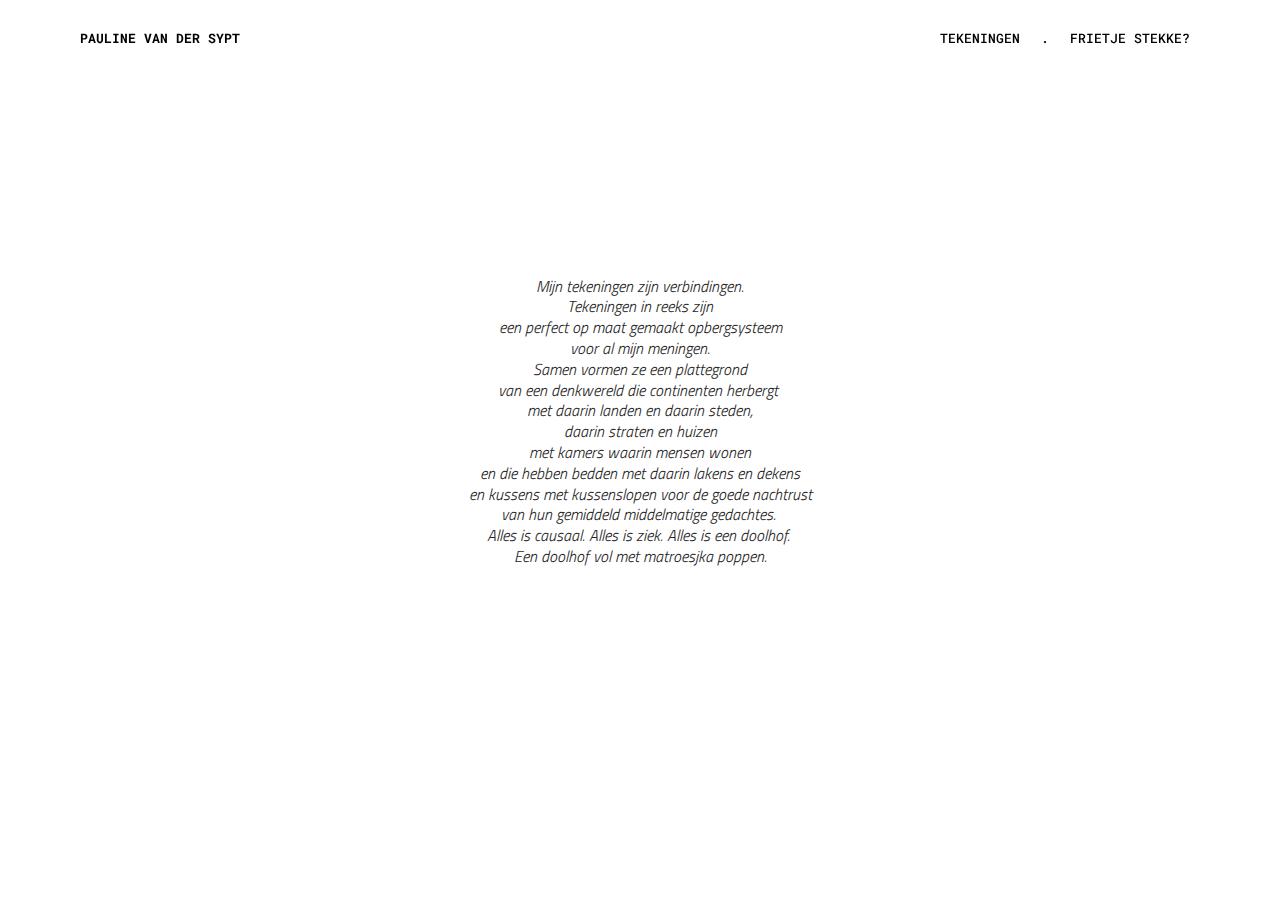
<file: index.html>
<!DOCTYPE html>
<html  >
<head>
  <!-- Site made with Mobirise Website Builder v4.9.7, https://mobirise.com -->
  <meta charset="UTF-8">
  <meta http-equiv="X-UA-Compatible" content="IE=edge">
  <meta name="generator" content="Mobirise v4.9.7, mobirise.com">
  <meta name="viewport" content="width=device-width, initial-scale=1, minimum-scale=1">
  <link rel="shortcut icon" href="assets/images/happyclock-128x192.png" type="image/x-icon">
  <meta name="description" content="">
  
  <title>HOME</title>
  <link rel="stylesheet" href="assets/web/assets/mobirise-icons/mobirise-icons.css">
  <link rel="stylesheet" href="assets/tether/tether.min.css">
  <link rel="stylesheet" href="assets/bootstrap/css/bootstrap.min.css">
  <link rel="stylesheet" href="assets/bootstrap/css/bootstrap-grid.min.css">
  <link rel="stylesheet" href="assets/bootstrap/css/bootstrap-reboot.min.css">
  <link rel="stylesheet" href="assets/dropdown/css/style.css">
  <link rel="stylesheet" href="assets/theme/css/style.css">
  <link rel="stylesheet" href="assets/mobirise/css/mbr-additional.css" type="text/css">
  
  
  
</head>
<body>
  <section class="menu cid-r5OZOBZglI" once="menu" id="menu2-4">

    

    <nav class="navbar navbar-expand beta-menu navbar-dropdown align-items-center navbar-fixed-top navbar-toggleable-sm bg-color transparent">
        <button class="navbar-toggler navbar-toggler-right" type="button" data-toggle="collapse" data-target="#navbarSupportedContent" aria-controls="navbarSupportedContent" aria-expanded="false" aria-label="Toggle navigation">
            <div class="hamburger">
                <span></span>
                <span></span>
                <span></span>
                <span></span>
            </div>
        </button>
        <div class="menu-logo">
            <div class="navbar-brand">
                
                <span class="navbar-caption-wrap"><a class="navbar-caption text-black display-5" href="index.html">PAULINE VAN DER SYPT&nbsp;</a></span>
            </div>
        </div>
        <div class="collapse navbar-collapse" id="navbarSupportedContent">
            <ul class="navbar-nav nav-dropdown nav-right" data-app-modern-menu="true"><li class="nav-item"><a class="nav-link link text-black display-5" href="pvds.html">TEKENINGEN</a></li><li class="nav-item"><a class="nav-link link text-black display-5" href="contact.html">.</a></li><li class="nav-item"><a class="nav-link link text-black display-5" href="https://www.instagram.com/vdspauline/">FRIETJE STEKKE?<br></a></li></ul>
            
        </div>
    </nav>
</section>

<section class="engine"><a href="https://mobirise.info/w">html5 templates</a></section><section class="cid-qTkA127IK8 mbr-fullscreen" id="header2-1">

    

    

    <div class="container align-center">
        <div class="row justify-content-md-center">
            <div class="mbr-white col-md-10">
                <h1 class="mbr-section-title mbr-bold pb-3 mbr-fonts-style display-2"></h1>
                <h3 class="mbr-section-subtitle align-center mbr-light pb-3 mbr-fonts-style display-7"><em>Mijn tekeningen zijn verbindingen.
</em><div><em>Tekeningen in reeks zijn</em></div><div><em>een perfect op maat gemaakt opbergsysteem</em></div><div><em>voor al mijn meningen.</em></div><div><em> </em></div><div><em>Samen vormen ze een plattegrond</em></div><div><em>van een denkwereld die continenten herbergt&nbsp;</em></div><div><em><span style="font-size: 1rem;">met daarin landen en daarin steden, </span></em></div><div><em><span style="font-size: 1rem;">daarin straten en huizen</span></em></div><div><em><span style="font-size: 1rem;">met kamers&nbsp;</span><span style="font-size: 1rem;">waarin mensen wonen</span></em></div><div><em><span style="font-size: 1rem;">en die hebben bedden met daarin lakens en dekens </span></em></div><div><em><span style="font-size: 1rem;">en kussens&nbsp;</span><span style="font-size: 1rem;">met kussenslopen voor de goede nachtrust</span></em></div><div><em><span style="font-size: 1rem;">van hun gemiddeld middelmatige gedachtes.&nbsp;</span></em></div><div><em><span style="font-size: 1rem;">Alles is causaal.&nbsp;</span></em><em><span style="font-size: 1rem;">Alles is ziek.&nbsp;</span></em><em><span style="font-size: 1rem;">Alles is een doolhof.&nbsp;</span></em></div><div><em><span style="font-size: 1rem;">Een doolhof vol met matroesjka poppen.</span></em></div></h3>
                <p class="mbr-text pb-3 mbr-fonts-style display-7">&nbsp;</p>
                
            </div>
        </div>
    </div>
    
</section>


  <script src="assets/web/assets/jquery/jquery.min.js"></script>
  <script src="assets/popper/popper.min.js"></script>
  <script src="assets/tether/tether.min.js"></script>
  <script src="assets/bootstrap/js/bootstrap.min.js"></script>
  <script src="assets/smoothscroll/smooth-scroll.js"></script>
  <script src="assets/cookies-alert-plugin/cookies-alert-core.js"></script>
  <script src="assets/cookies-alert-plugin/cookies-alert-script.js"></script>
  <script src="assets/dropdown/js/script.min.js"></script>
  <script src="assets/touchswipe/jquery.touch-swipe.min.js"></script>
  <script src="assets/theme/js/script.js"></script>
  
  
<input name="cookieData" type="hidden" data-cookie-text="We use cookies to give you the best experience. Read our <a href='privacy.html'>cookie policy</a>.">
  </body>
</html>
</file>
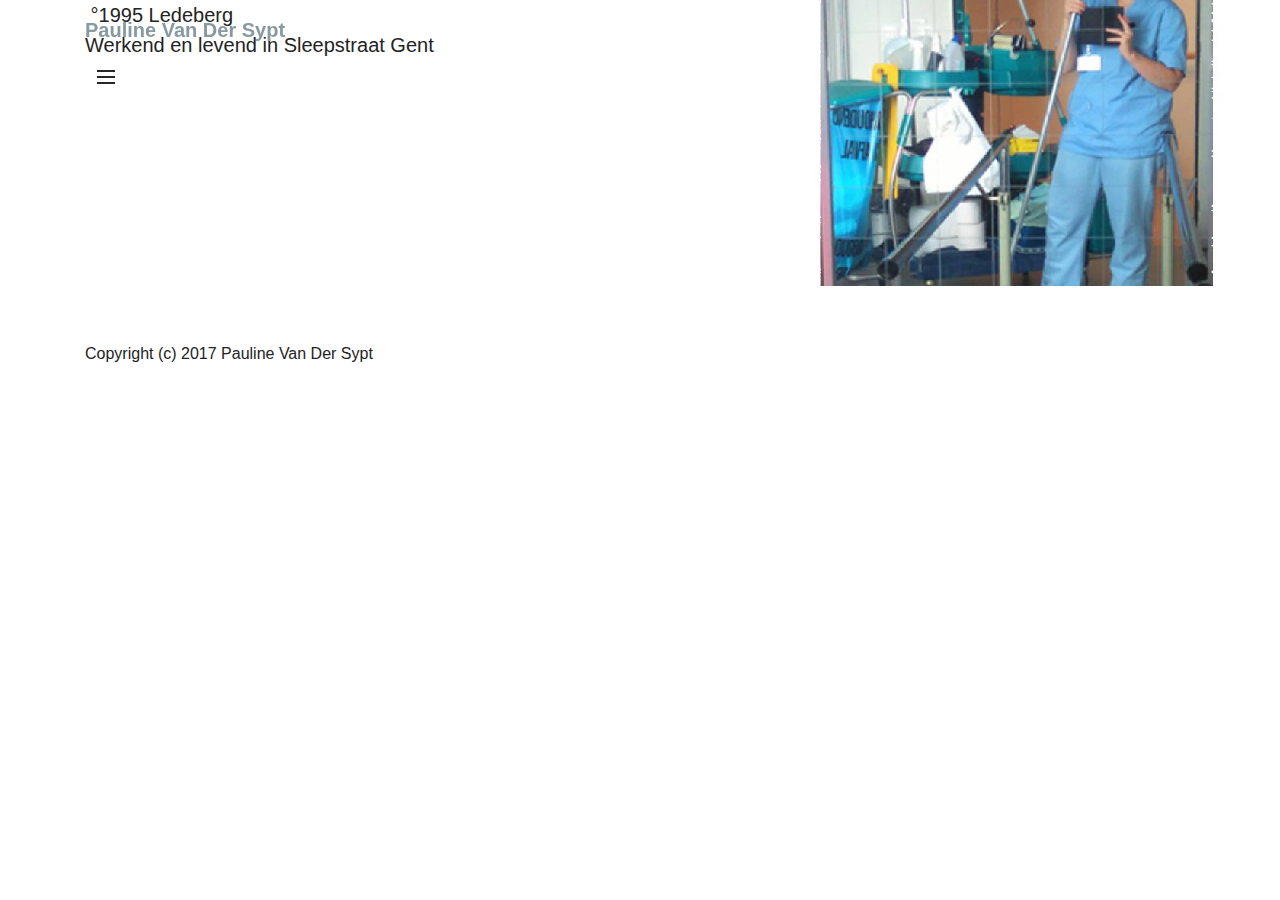
<file: overpauline.html>
<!DOCTYPE html>
<html>
<head>
  <!-- Site made with Mobirise Website Builder v3.11.1, https://mobirise.com -->
  <meta charset="UTF-8">
  <meta http-equiv="X-UA-Compatible" content="IE=edge">
  <meta name="generator" content="Mobirise v3.11.1, mobirise.com">
  <meta name="viewport" content="width=device-width, initial-scale=1">
  <link rel="shortcut icon" href="assets/images/logo.png" type="image/x-icon">
  <meta name="description" content="">
  <title>OverPauline</title>
  <link rel="stylesheet" href="https://fonts.googleapis.com/css?family=Lora:400,700,400italic,700italic&amp;subset=latin">
  <link rel="stylesheet" href="https://fonts.googleapis.com/css?family=Montserrat:400,700">
  <link rel="stylesheet" href="https://fonts.googleapis.com/css?family=Raleway:100,100i,200,200i,300,300i,400,400i,500,500i,600,600i,700,700i,800,800i,900,900i">
  <link rel="stylesheet" href="assets/bootstrap-material-design-font/css/material.css">
  <link rel="stylesheet" href="assets/tether/tether.min.css">
  <link rel="stylesheet" href="assets/bootstrap/css/bootstrap.min.css">
  <link rel="stylesheet" href="assets/dropdown/css/style.css">
  <link rel="stylesheet" href="assets/theme/css/style.css">
  <link rel="stylesheet" href="assets/mobirise/css/mbr-additional.css" type="text/css">
  
  
  
</head>
<body>

<!-- Google Analytics -->
<script>
  (function(i,s,o,g,r,a,m){i['GoogleAnalyticsObject']=r;i[r]=i[r]||function(){
  (i[r].q=i[r].q||[]).push(arguments)},i[r].l=1*new Date();a=s.createElement(o),
  m=s.getElementsByTagName(o)[0];a.async=1;a.src=g;m.parentNode.insertBefore(a,m)
  })(window,document,'script','https://www.google-analytics.com/analytics.js','ga');

  ga('create', 'UA-99034119-1', 'auto');
  ga('send', 'pageview');

</script>
<!-- /Google Analytics -->


<section id="menu-j">

    <nav class="navbar navbar-dropdown bg-color transparent navbar-fixed-top">
        <div class="container">

            <div class="mbr-table">
                <div class="mbr-table-cell">

                    <div class="navbar-brand">
                        
                        <a class="navbar-caption text-warning" href="index.html">Pauline Van Der Sypt</a>
                    </div>

                </div>
                <div class="mbr-table-cell">

                    <button class="navbar-toggler pull-xs-right hidden-md-up" type="button" data-toggle="collapse" data-target="#exCollapsingNavbar">
                        <div class="hamburger-icon"></div>
                    </button>

                    <ul class="nav-dropdown collapse pull-xs-right nav navbar-nav navbar-toggleable-sm" id="exCollapsingNavbar"><li class="nav-item"><a class="nav-link link" href="overpauline.html">MIJN LEVEN</a></li><li class="nav-item dropdown"><a class="nav-link link" href="page3.html">MIJN WERK</a></li><li class="nav-item dropdown"><a class="nav-link link" href="https://www.instagram.com/vdspauline/" aria-expanded="false" target="_blank">MIJN INSTAGRAM<br></a></li><li class="nav-item"><a class="nav-link link" href="pageaboutpauline.html" aria-expanded="false" target="_blank">ENGLISH<br></a></li></ul>
                    <button hidden="" class="navbar-toggler navbar-close" type="button" data-toggle="collapse" data-target="#exCollapsingNavbar">
                        <div class="close-icon"></div>
                    </button>

                </div>
            </div>

        </div>
    </nav>

</section>

<section class="engine"><a rel="external" href="https://mobirise.com">https://mobirise.com/</a></section><section class="mbr-section mbr-section-hero mbr-section-full mbr-after-navbar" id="header1-4" style="background-image: url(assets/images/plinzhospitale-2000x1183-35.jpg);">

    

    <div class="mbr-table-cell">

        <div class="container">
            <div class="row">
                <div class="mbr-section col-md-10 col-md-offset-1 text-xs-center">

                    
                    <p class="mbr-section-lead lead">&nbsp;°1995 Ledeberg<br>Werkend en levend in Sleepstraat Gent<br><br><br><br><br><br><br><br></p>
                    
                </div>
            </div>
        </div>
    </div>

    

</section>

<footer class="mbr-small-footer mbr-section mbr-section-nopadding" id="footer1-2" style="background-color: rgb(255, 255, 255); padding-top: 3.5rem; padding-bottom: 1.75rem;">
    
    <div class="container">
        <p class="text-xs-center">Copyright (c) 2017 Pauline Van Der Sypt</p>
    </div>
</footer>


  <script src="assets/web/assets/jquery/jquery.min.js"></script>
  <script src="assets/tether/tether.min.js"></script>
  <script src="assets/bootstrap/js/bootstrap.min.js"></script>
  <script src="assets/smooth-scroll/SmoothScroll.js"></script>
  <script src="assets/cookies-alert-plugin/cookies-alert-core.js"></script>
  <script src="assets/cookies-alert-plugin/cookies-alert-script.js"></script>
  <script src="assets/dropdown/js/script.min.js"></script>
  <script src="assets/touchSwipe/jquery.touchSwipe.min.js"></script>
  <script src="assets/theme/js/script.js"></script>
  
  
<input name="cookieData" type="hidden" data-cookie-text="We use cookies to give you the best experience. Read our <a href='privacy.html'>cookie policy</a>.">
  </body>
</html>
</file>
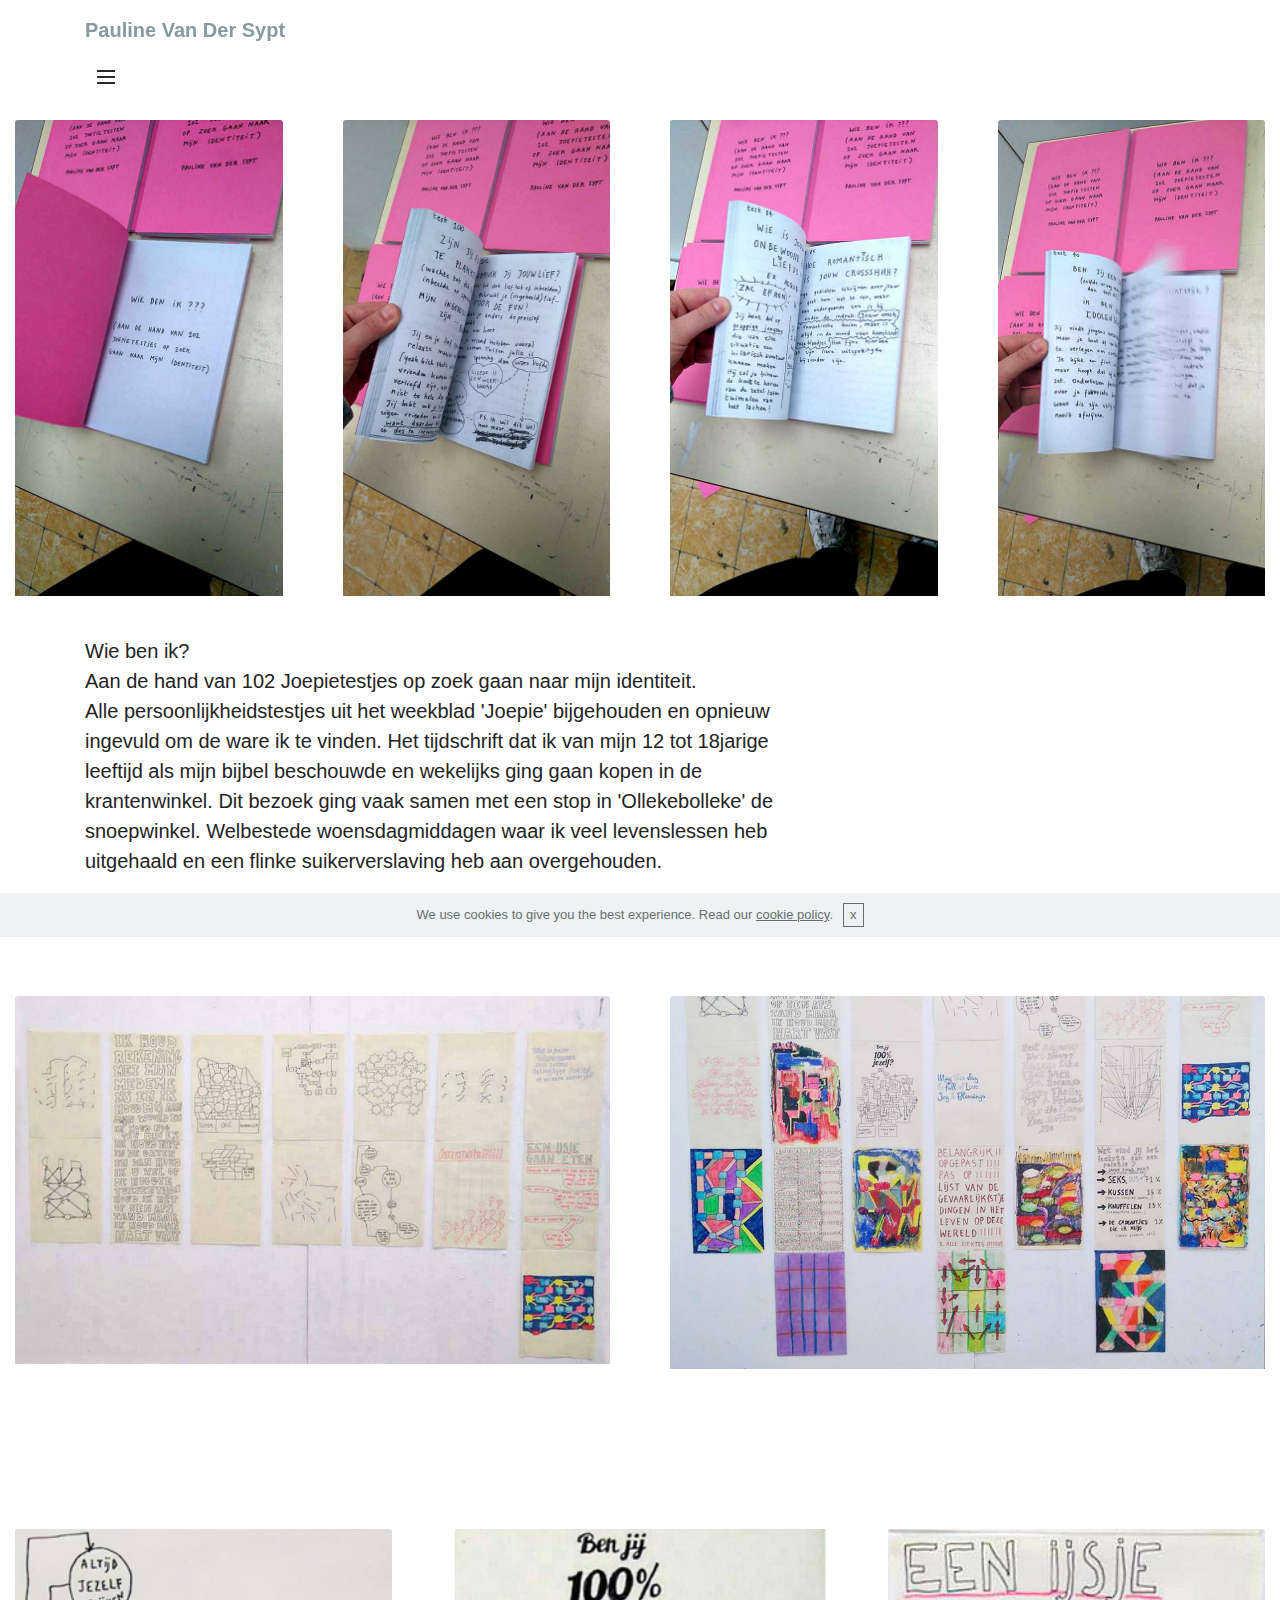
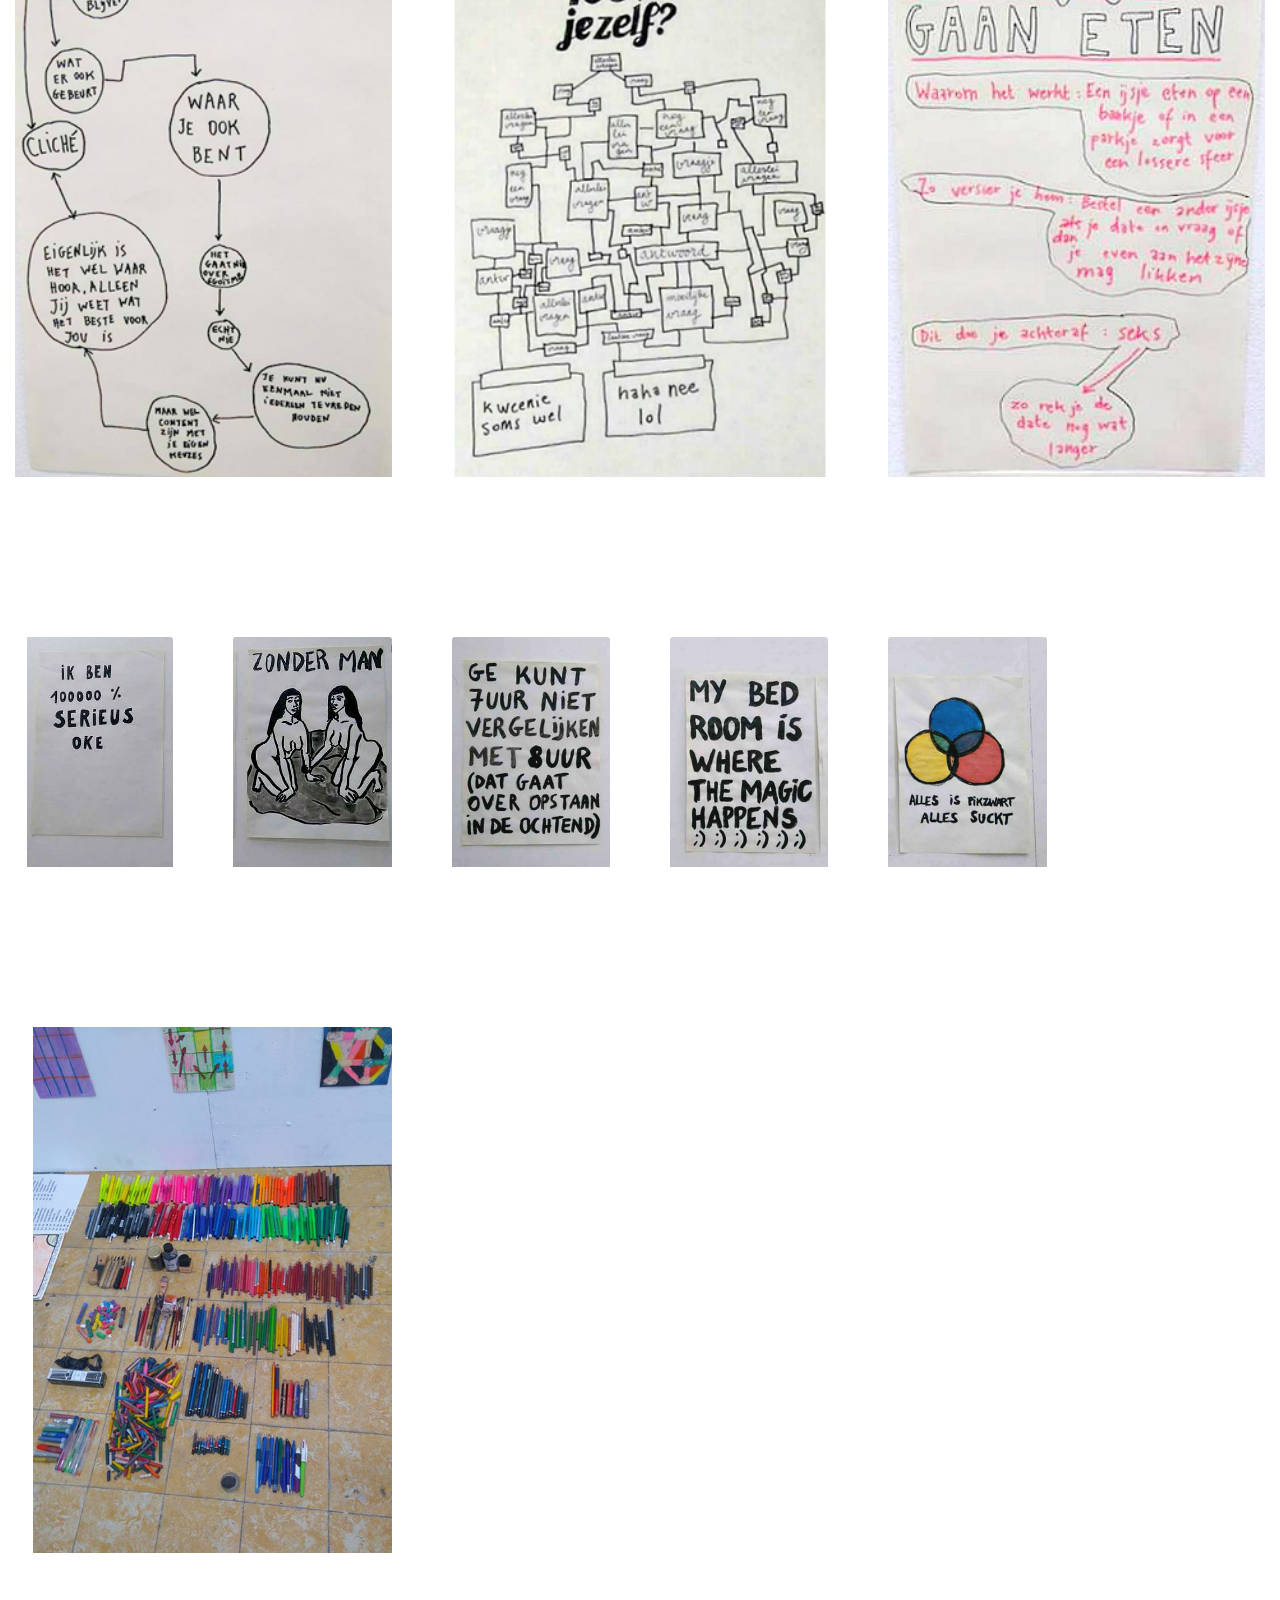
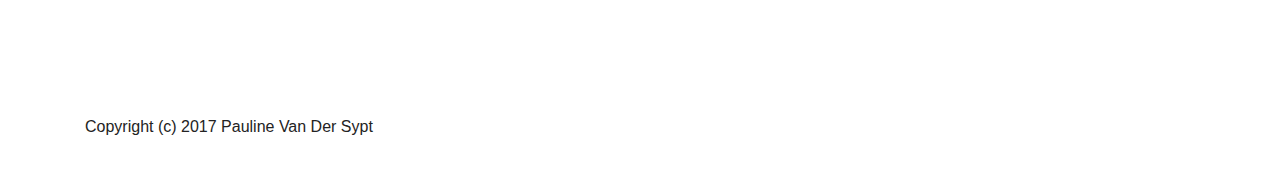
<file: page3.html>
<!DOCTYPE html>
<html>
<head>
  <!-- Site made with Mobirise Website Builder v3.11.1, https://mobirise.com -->
  <meta charset="UTF-8">
  <meta http-equiv="X-UA-Compatible" content="IE=edge">
  <meta name="generator" content="Mobirise v3.11.1, mobirise.com">
  <meta name="viewport" content="width=device-width, initial-scale=1">
  <link rel="shortcut icon" href="assets/images/logo.png" type="image/x-icon">
  <meta name="description" content="">
  
  <link rel="stylesheet" href="https://fonts.googleapis.com/css?family=Lora:400,700,400italic,700italic&amp;subset=latin">
  <link rel="stylesheet" href="https://fonts.googleapis.com/css?family=Montserrat:400,700">
  <link rel="stylesheet" href="https://fonts.googleapis.com/css?family=Raleway:100,100i,200,200i,300,300i,400,400i,500,500i,600,600i,700,700i,800,800i,900,900i">
  <link rel="stylesheet" href="assets/bootstrap-material-design-font/css/material.css">
  <link rel="stylesheet" href="assets/tether/tether.min.css">
  <link rel="stylesheet" href="assets/bootstrap/css/bootstrap.min.css">
  <link rel="stylesheet" href="assets/dropdown/css/style.css">
  <link rel="stylesheet" href="assets/theme/css/style.css">
  <link rel="stylesheet" href="assets/mobirise/css/mbr-additional.css" type="text/css">
  
  
  
</head>
<body>

<!-- Google Analytics -->
<script>
  (function(i,s,o,g,r,a,m){i['GoogleAnalyticsObject']=r;i[r]=i[r]||function(){
  (i[r].q=i[r].q||[]).push(arguments)},i[r].l=1*new Date();a=s.createElement(o),
  m=s.getElementsByTagName(o)[0];a.async=1;a.src=g;m.parentNode.insertBefore(a,m)
  })(window,document,'script','https://www.google-analytics.com/analytics.js','ga');

  ga('create', 'UA-99034119-1', 'auto');
  ga('send', 'pageview');

</script>
<!-- /Google Analytics -->


<section id="menu-j">

    <nav class="navbar navbar-dropdown bg-color transparent navbar-fixed-top">
        <div class="container">

            <div class="mbr-table">
                <div class="mbr-table-cell">

                    <div class="navbar-brand">
                        
                        <a class="navbar-caption text-warning" href="index.html">Pauline Van Der Sypt</a>
                    </div>

                </div>
                <div class="mbr-table-cell">

                    <button class="navbar-toggler pull-xs-right hidden-md-up" type="button" data-toggle="collapse" data-target="#exCollapsingNavbar">
                        <div class="hamburger-icon"></div>
                    </button>

                    <ul class="nav-dropdown collapse pull-xs-right nav navbar-nav navbar-toggleable-sm" id="exCollapsingNavbar"><li class="nav-item"><a class="nav-link link" href="overpauline.html">MIJN LEVEN</a></li><li class="nav-item dropdown"><a class="nav-link link" href="page3.html">MIJN WERK</a></li><li class="nav-item dropdown"><a class="nav-link link" href="https://www.instagram.com/vdspauline/" aria-expanded="false" target="_blank">MIJN INSTAGRAM<br></a></li><li class="nav-item"><a class="nav-link link" href="pageaboutpauline.html" aria-expanded="false" target="_blank">ENGLISH<br></a></li></ul>
                    <button hidden="" class="navbar-toggler navbar-close" type="button" data-toggle="collapse" data-target="#exCollapsingNavbar">
                        <div class="close-icon"></div>
                    </button>

                </div>
            </div>

        </div>
    </nav>

</section>

<section class="engine"><a rel="external" href="https://mobirise.com">Mobirise Web Page Creator</a></section><section class="mbr-cards mbr-section mbr-section-nopadding mbr-after-navbar" id="features1-m" style="background-color: rgb(255, 255, 255);">

        

    <div class="mbr-cards-row row striped">

        <div class="mbr-cards-col col-xs-12 col-lg-3" style="padding-top: 120px; padding-bottom: 40px;">
            <div class="container">
                <div class="card cart-block">
                    <div class="card-img"><img src="assets/images/boekje1.jpg" class="card-img-top"></div>
                    
                </div>
            </div>
        </div>
        <div class="mbr-cards-col col-xs-12 col-lg-3" style="padding-top: 120px; padding-bottom: 40px;">
            <div class="container">
                <div class="card cart-block">
                    <div class="card-img"><img src="assets/images/boekje2.jpg" class="card-img-top"></div>
                    
                </div>
            </div>
        </div>
        <div class="mbr-cards-col col-xs-12 col-lg-3" style="padding-top: 120px; padding-bottom: 40px;">
            <div class="container">
                <div class="card cart-block">
                    <div class="card-img"><img src="assets/images/boekje3.jpg" class="card-img-top"></div>
                    
                </div>
            </div>
        </div>
        <div class="mbr-cards-col col-xs-12 col-lg-3" style="padding-top: 120px; padding-bottom: 40px;">
            <div class="container">
                <div class="card cart-block">
                    <div class="card-img"><img src="assets/images/boekje4.jpg" class="card-img-top"></div>
                    
                </div>
            </div>
        </div>
        
        
    </div>
</section>

<section class="mbr-section article" id="msg-box3-o" style="background-color: rgb(255, 255, 255); padding-top: 0px; padding-bottom: 120px;">

    
    <div class="container">
        <div class="row">
            <div class="col-md-8 col-md-offset-2 text-xs-center">
                
                <div class="lead"><p>Wie ben ik?&nbsp;</p><p>Aan de hand van 102 Joepietestjes op zoek gaan naar mijn identiteit.&nbsp;</p><p>Alle persoonlijkheidstestjes uit het weekblad 'Joepie' bijgehouden en opnieuw ingevuld om de ware ik te vinden. Het tijdschrift dat ik van mijn 12 tot 18jarige leeftijd als mijn bijbel beschouwde en wekelijks ging gaan kopen in de krantenwinkel. Dit bezoek ging vaak samen met een stop in 'Ollekebolleke' de snoepwinkel. Welbestede woensdagmiddagen waar ik veel levenslessen heb uitgehaald en een flinke suikerverslaving heb aan overgehouden.</p></div>
                
            </div>
        </div>
    </div>

</section>

<section class="mbr-cards mbr-section mbr-section-nopadding" id="features3-n" style="background-color: rgb(255, 255, 255);">

    

    <div class="mbr-cards-row row">
        <div class="mbr-cards-col col-xs-12 col-lg-6" style="padding-top: 0px; padding-bottom: 0px;">
            <div class="container">
              <div class="card cart-block">
                  <div class="card-img"><img src="assets/images/murelllll.jpg" class="card-img-top"></div>
                  
                </div>
            </div>
        </div>
        <div class="mbr-cards-col col-xs-12 col-lg-6" style="padding-top: 0px; padding-bottom: 0px;">
            <div class="container">
                <div class="card cart-block">
                    <div class="card-img"><img src="assets/images/murell.jpg" class="card-img-top"></div>
                    
                </div>
            </div>
        </div>
        
        
        
        
    </div>
</section>

<section class="mbr-cards mbr-section mbr-section-nopadding" id="features1-q" style="background-color: rgb(255, 255, 255);">

        

    <div class="mbr-cards-row row striped">

        <div class="mbr-cards-col col-xs-12 col-lg-4" style="padding-top: 160px; padding-bottom: 80px;">
            <div class="container">
                <div class="card cart-block">
                    <div class="card-img"><img src="assets/images/cliche2.jpg" class="card-img-top"></div>
                    
                </div>
            </div>
        </div>
        <div class="mbr-cards-col col-xs-12 col-lg-4" style="padding-top: 160px; padding-bottom: 80px;">
            <div class="container">
                <div class="card cart-block">
                    <div class="card-img"><img src="assets/images/100procentjezelf1kleintjepiemel.jpg" class="card-img-top"></div>
                    
                </div>
            </div>
        </div>
        <div class="mbr-cards-col col-xs-12 col-lg-4" style="padding-top: 160px; padding-bottom: 80px;">
            <div class="container">
                <div class="card cart-block">
                    <div class="card-img"><img src="assets/images/ijsje.jpg" class="card-img-top"></div>
                    
                </div>
            </div>
        </div>
        
        
        
    </div>
</section>

<section class="mbr-cards mbr-section mbr-section-nopadding" id="features1-r" style="background-color: rgb(255, 255, 255);">

        

    <div class="mbr-cards-row row striped">

        <div class="mbr-cards-col col-xs-12 col-lg-2" style="padding-top: 80px; padding-bottom: 40px;">
            <div class="container">
                <div class="card cart-block">
                    <div class="card-img"><img src="assets/images/serieus2.jpg" class="card-img-top"></div>
                    
                </div>
            </div>
        </div>
        <div class="mbr-cards-col col-xs-12 col-lg-2" style="padding-top: 80px; padding-bottom: 40px;">
            <div class="container">
                <div class="card cart-block">
                    <div class="card-img"><img src="assets/images/serieus1.jpg" class="card-img-top"></div>
                    
                </div>
            </div>
        </div>
        <div class="mbr-cards-col col-xs-12 col-lg-2" style="padding-top: 80px; padding-bottom: 40px;">
            <div class="container">
                <div class="card cart-block">
                    <div class="card-img"><img src="assets/images/pikzwartje.jpg" class="card-img-top"></div>
                    
                </div>
            </div>
        </div>
        <div class="mbr-cards-col col-xs-12 col-lg-2" style="padding-top: 80px; padding-bottom: 40px;">
            <div class="container">
                <div class="card cart-block">
                    <div class="card-img"><img src="assets/images/pikzwartjes.jpg" class="card-img-top"></div>
                    
                </div>
            </div>
        </div>
        <div class="mbr-cards-col col-xs-12 col-lg-2" style="padding-top: 80px; padding-bottom: 40px;">
            <div class="container">
                <div class="card cart-block">
                    <div class="card-img"><img src="assets/images/pikzwartpiets.jpg" class="card-img-top"></div>
                    
                </div>
            </div>
        </div>
        
    </div>
</section>

<section class="mbr-cards mbr-section mbr-section-nopadding" id="features3-s" style="background-color: rgb(255, 255, 255);">

    

    <div class="mbr-cards-row row">
        <div class="mbr-cards-col col-xs-12 col-lg-4" style="padding-top: 120px; padding-bottom: 80px;">
            <div class="container">
              <div class="card cart-block">
                  <div class="card-img"><img src="assets/images/n.jpg" class="card-img-top"></div>
                  
                </div>
            </div>
        </div>
        <div class="mbr-cards-col col-xs-12 col-lg-4" style="padding-top: 120px; padding-bottom: 80px;">
            <div class="container">
                <div class="card cart-block">
                    <div class="card-img"><img src="assets/images/einde.jpg" class="card-img-top"></div>
                    
                </div>
            </div>
        </div>
        <div class="mbr-cards-col col-xs-12 col-lg-4" style="padding-top: 120px; padding-bottom: 80px;">
            <div class="container">
                <div class="card cart-block">
                    <div class="card-img"><img src="assets/images/einde.jpg" class="card-img-top"></div>
                    
                </div>
            </div>
        </div>
        
        
        
    </div>
</section>

<footer class="mbr-small-footer mbr-section mbr-section-nopadding" id="footer1-i" style="background-color: rgb(255, 255, 255); padding-top: 3.5rem; padding-bottom: 1.75rem;">
    
    <div class="container">
        <p class="text-xs-center">Copyright (c) 2017 Pauline Van Der Sypt</p>
    </div>
</footer>


  <script src="assets/web/assets/jquery/jquery.min.js"></script>
  <script src="assets/tether/tether.min.js"></script>
  <script src="assets/bootstrap/js/bootstrap.min.js"></script>
  <script src="assets/smooth-scroll/SmoothScroll.js"></script>
  <script src="assets/cookies-alert-plugin/cookies-alert-core.js"></script>
  <script src="assets/cookies-alert-plugin/cookies-alert-script.js"></script>
  <script src="assets/dropdown/js/script.min.js"></script>
  <script src="assets/touchSwipe/jquery.touchSwipe.min.js"></script>
  <script src="assets/theme/js/script.js"></script>
  
  
<input name="cookieData" type="hidden" data-cookie-text="We use cookies to give you the best experience. Read our <a href='privacy.html'>cookie policy</a>.">
  </body>
</html>
</file>
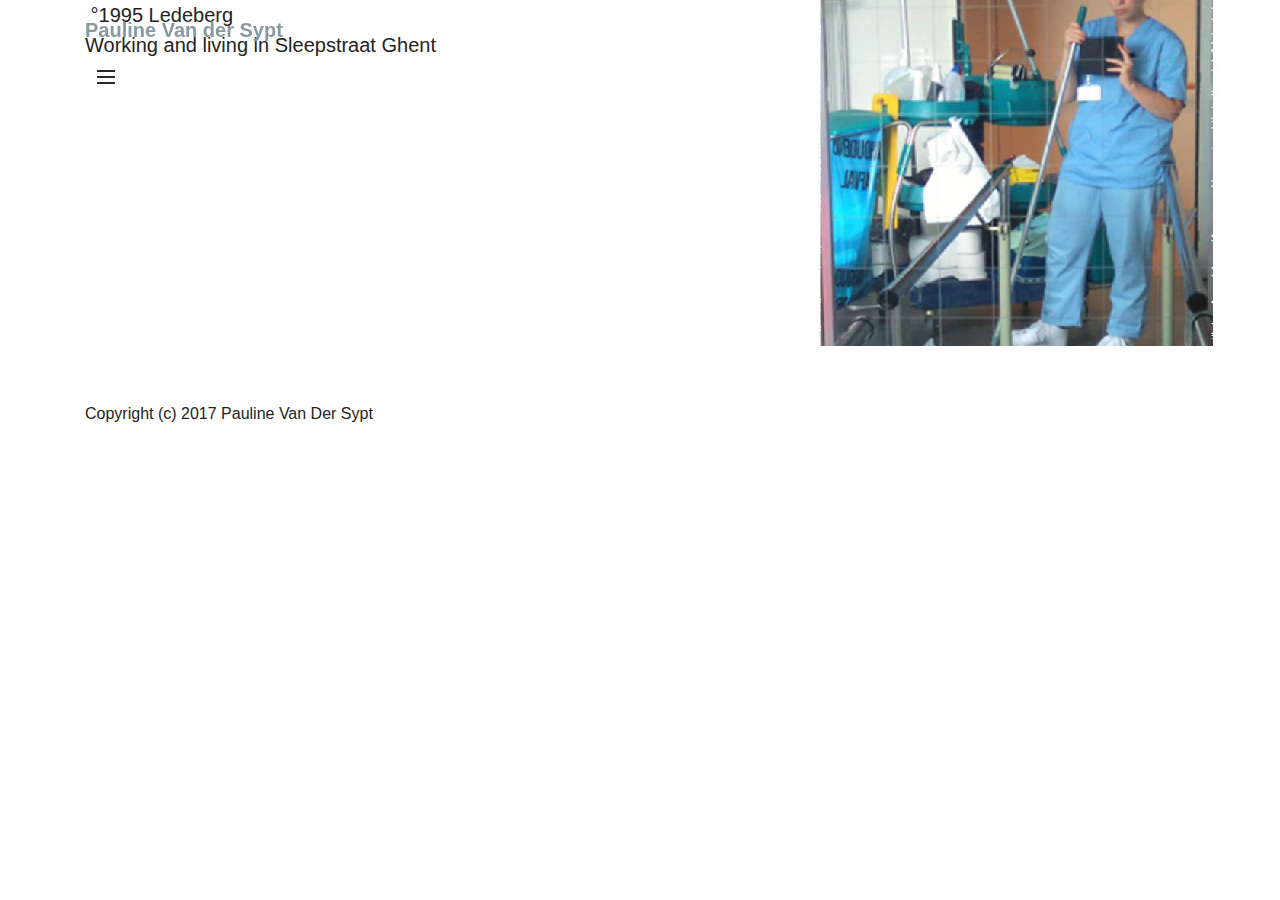
<file: pageaboutpauline.html>
<!DOCTYPE html>
<html>
<head>
  <!-- Site made with Mobirise Website Builder v3.11.1, https://mobirise.com -->
  <meta charset="UTF-8">
  <meta http-equiv="X-UA-Compatible" content="IE=edge">
  <meta name="generator" content="Mobirise v3.11.1, mobirise.com">
  <meta name="viewport" content="width=device-width, initial-scale=1">
  <link rel="shortcut icon" href="assets/images/logo.png" type="image/x-icon">
  <meta name="description" content="">
  <title>OverPauline</title>
  <link rel="stylesheet" href="https://fonts.googleapis.com/css?family=Lora:400,700,400italic,700italic&amp;subset=latin">
  <link rel="stylesheet" href="https://fonts.googleapis.com/css?family=Montserrat:400,700">
  <link rel="stylesheet" href="https://fonts.googleapis.com/css?family=Raleway:100,100i,200,200i,300,300i,400,400i,500,500i,600,600i,700,700i,800,800i,900,900i">
  <link rel="stylesheet" href="assets/bootstrap-material-design-font/css/material.css">
  <link rel="stylesheet" href="assets/tether/tether.min.css">
  <link rel="stylesheet" href="assets/bootstrap/css/bootstrap.min.css">
  <link rel="stylesheet" href="assets/dropdown/css/style.css">
  <link rel="stylesheet" href="assets/theme/css/style.css">
  <link rel="stylesheet" href="assets/mobirise/css/mbr-additional.css" type="text/css">
  
  
  
</head>
<body>

<!-- Google Analytics -->
<script>
  (function(i,s,o,g,r,a,m){i['GoogleAnalyticsObject']=r;i[r]=i[r]||function(){
  (i[r].q=i[r].q||[]).push(arguments)},i[r].l=1*new Date();a=s.createElement(o),
  m=s.getElementsByTagName(o)[0];a.async=1;a.src=g;m.parentNode.insertBefore(a,m)
  })(window,document,'script','https://www.google-analytics.com/analytics.js','ga');

  ga('create', 'UA-99034119-1', 'auto');
  ga('send', 'pageview');

</script>
<!-- /Google Analytics -->


<section id="ext_menu-w">

    <nav class="navbar navbar-dropdown bg-color transparent navbar-fixed-top">
        <div class="container">

            <div class="mbr-table">
                <div class="mbr-table-cell">

                    <div class="navbar-brand">
                        
                        <a class="navbar-caption text-warning" href="https://mobirise.com">Pauline Van der Sypt</a>
                    </div>

                </div>
                <div class="mbr-table-cell">

                    <button class="navbar-toggler pull-xs-right hidden-md-up" type="button" data-toggle="collapse" data-target="#exCollapsingNavbar">
                        <div class="hamburger-icon"></div>
                    </button>

                    <ul class="nav-dropdown collapse pull-xs-right nav navbar-nav navbar-toggleable-sm" id="exCollapsingNavbar"><li class="nav-item"><a class="nav-link link" href="pageaboutpauline.html">MY LIFE&nbsp;</a></li><li class="nav-item"><a class="nav-link link" href="pagemywork.html">MY WORK&nbsp;</a></li><li class="nav-item"><a class="nav-link link" href="https://www.instagram.com/vdspauline/">MY INSTAGRAM<br></a></li><li class="nav-item"><a class="nav-link link" href="overpauline.html">NEDERLANDS<br></a></li></ul>
                    <button hidden="" class="navbar-toggler navbar-close" type="button" data-toggle="collapse" data-target="#exCollapsingNavbar">
                        <div class="close-icon"></div>
                    </button>

                </div>
            </div>

        </div>
    </nav>

</section>

<section class="engine"><a rel="external" href="https://mobirise.com">mobirise.com</a></section><section class="mbr-section mbr-section-hero mbr-section-full mbr-after-navbar" id="header1-v" style="background-image: url(assets/images/plinzhospitale-2000x1183-35.jpg);">

    

    <div class="mbr-table-cell">

        <div class="container">
            <div class="row">
                <div class="mbr-section col-md-10 col-md-offset-1 text-xs-center">

                    
                    <p class="mbr-section-lead lead">&nbsp;°1995 Ledeberg<br>Working and living in Sleepstraat Ghent<br><br><br><br><br><br><br><br><br><br></p>
                    
                </div>
            </div>
        </div>
    </div>

    

</section>

<footer class="mbr-small-footer mbr-section mbr-section-nopadding" id="footer1-t" style="background-color: rgb(255, 255, 255); padding-top: 3.5rem; padding-bottom: 1.75rem;">
    
    <div class="container">
        <p class="text-xs-center">Copyright (c) 2017 Pauline Van Der Sypt</p>
    </div>
</footer>


  <script src="assets/web/assets/jquery/jquery.min.js"></script>
  <script src="assets/tether/tether.min.js"></script>
  <script src="assets/bootstrap/js/bootstrap.min.js"></script>
  <script src="assets/smooth-scroll/SmoothScroll.js"></script>
  <script src="assets/cookies-alert-plugin/cookies-alert-core.js"></script>
  <script src="assets/cookies-alert-plugin/cookies-alert-script.js"></script>
  <script src="assets/dropdown/js/script.min.js"></script>
  <script src="assets/touchSwipe/jquery.touchSwipe.min.js"></script>
  <script src="assets/theme/js/script.js"></script>
  
  
<input name="cookieData" type="hidden" data-cookie-text="We use cookies to give you the best experience. Read our <a href='privacy.html'>cookie policy</a>.">
  </body>
</html>
</file>
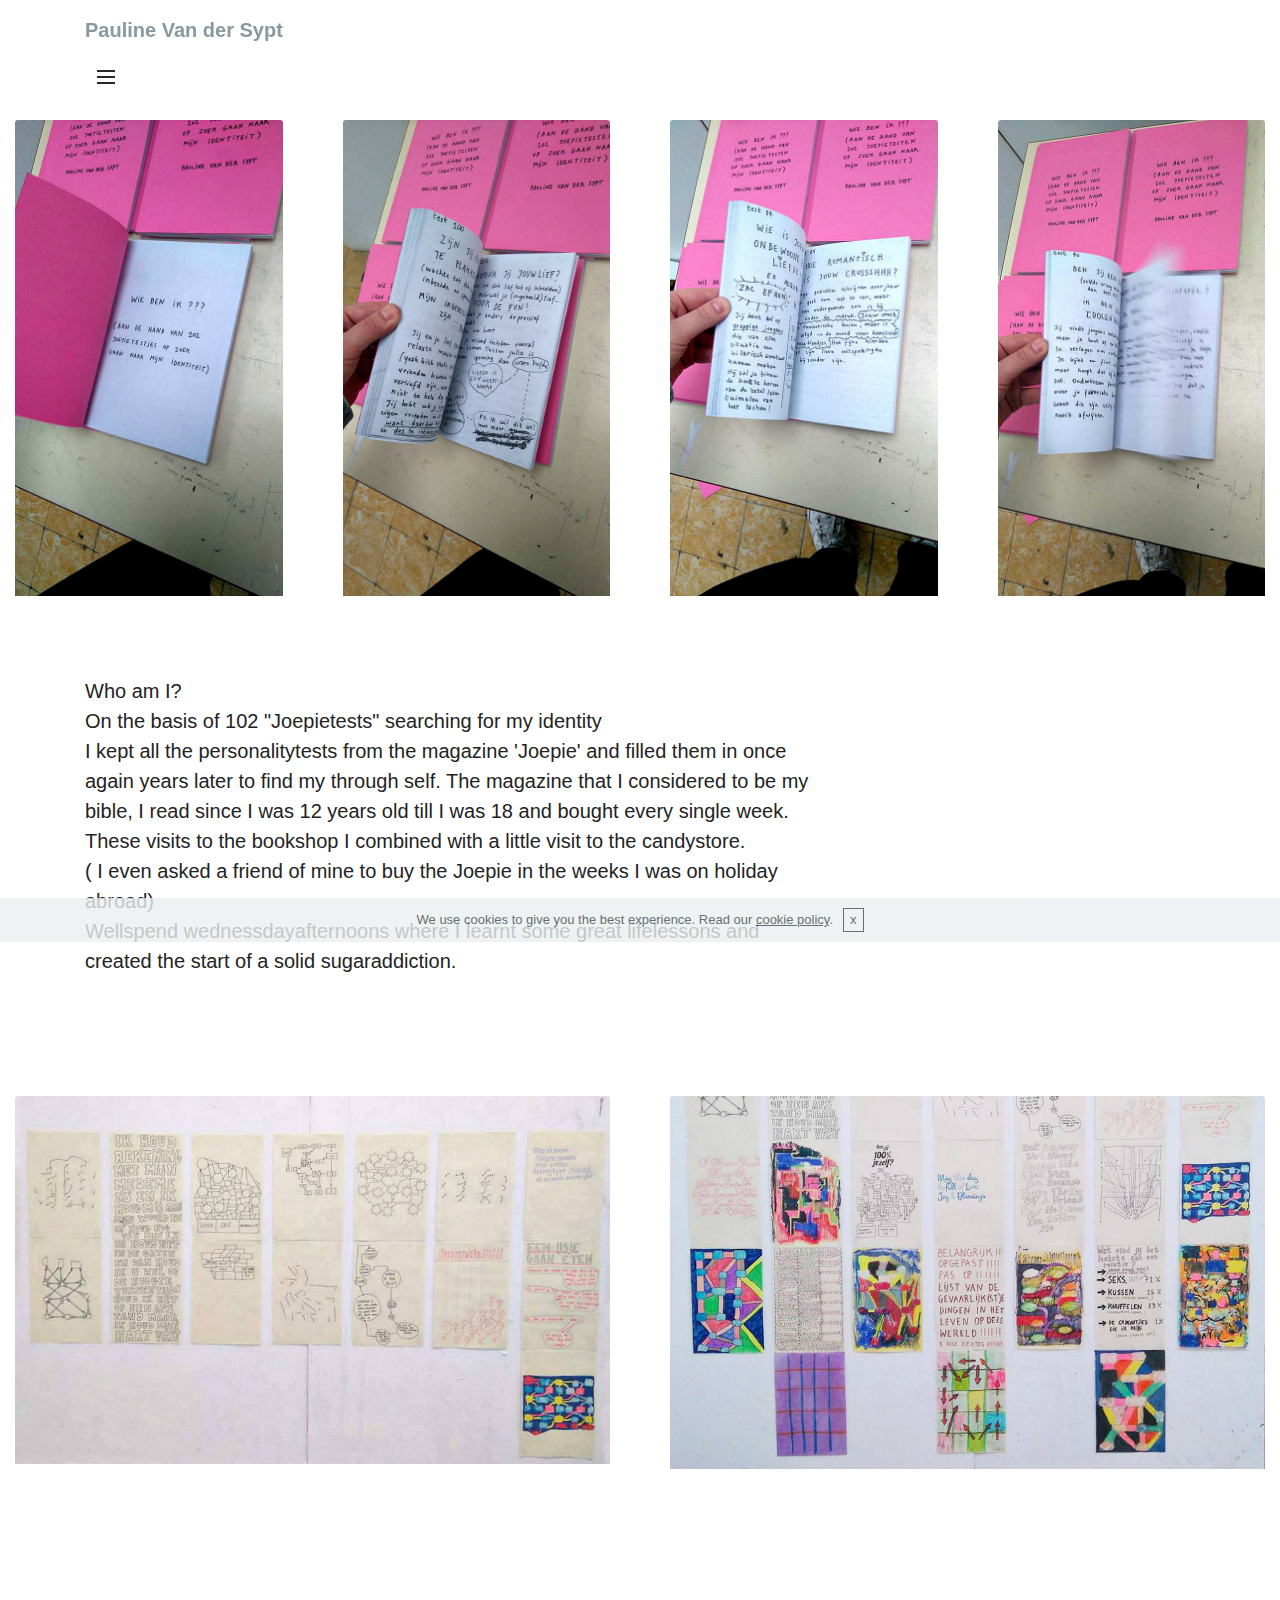
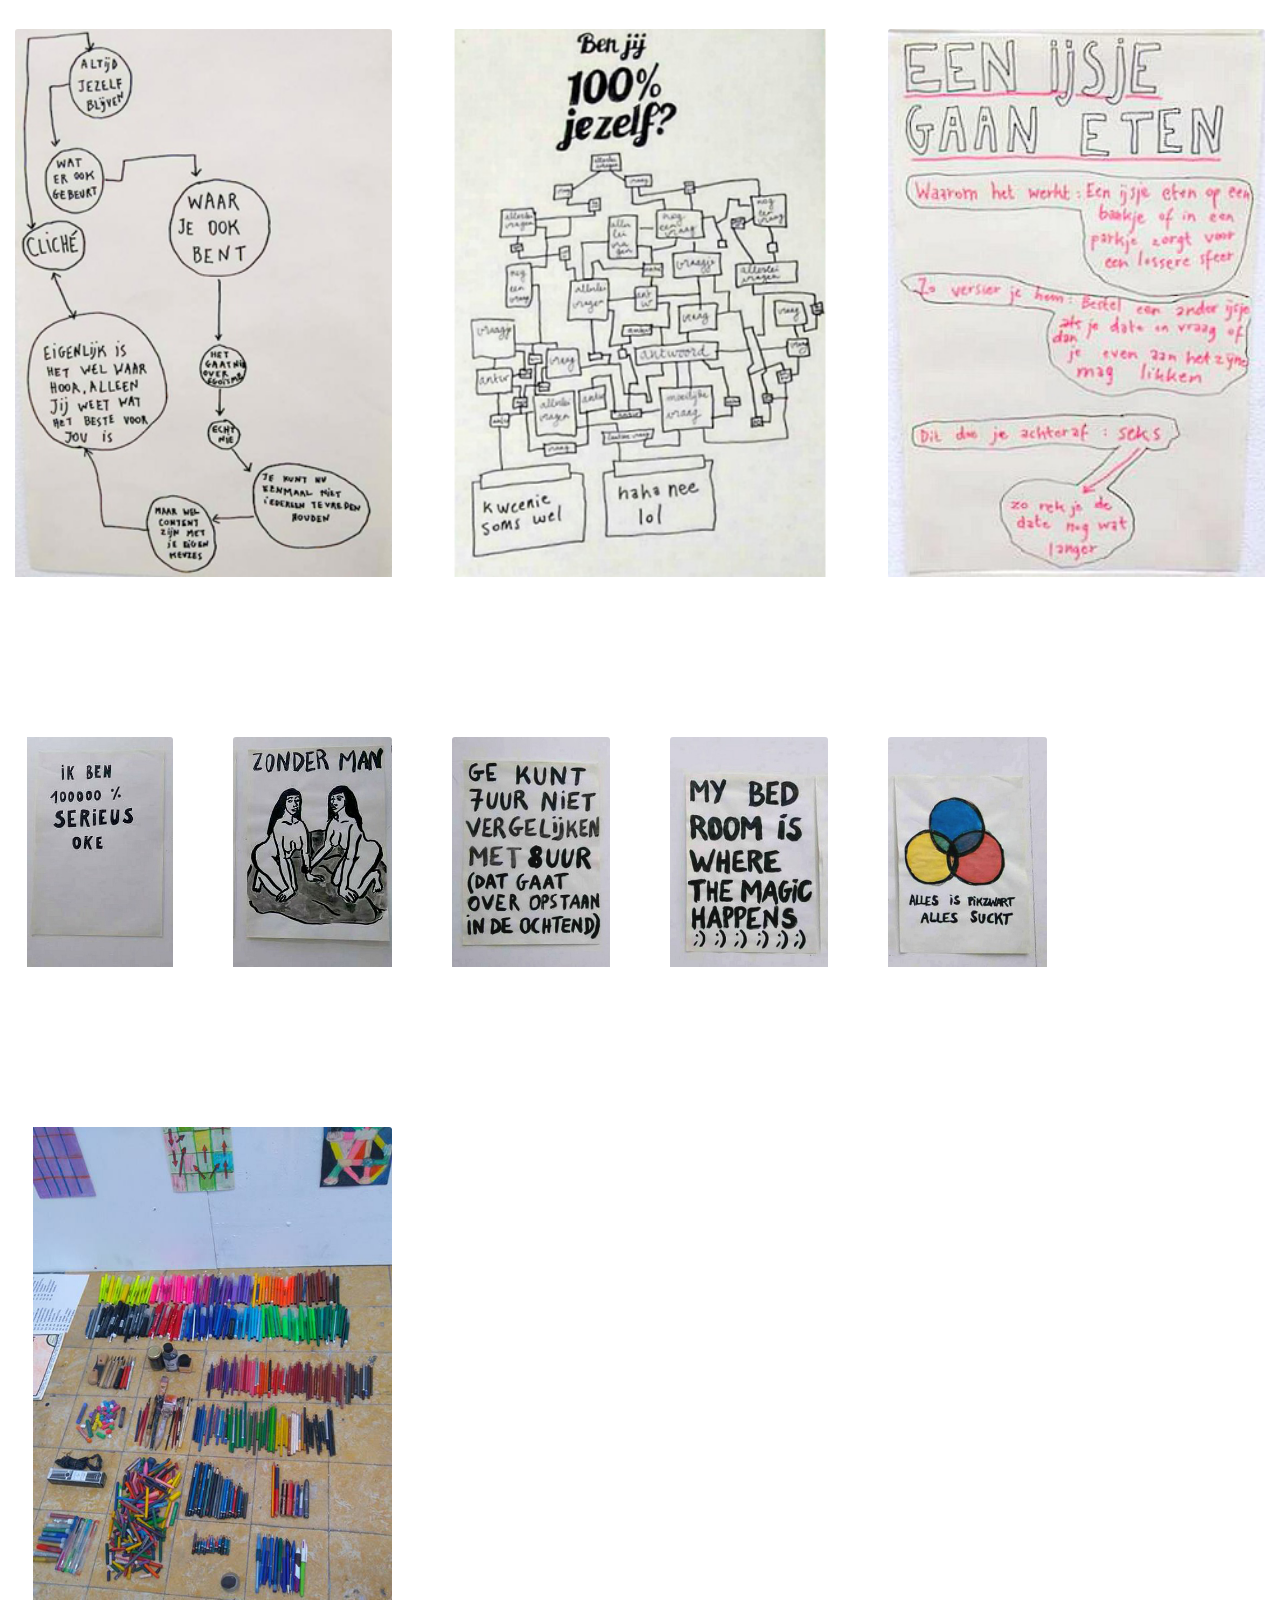
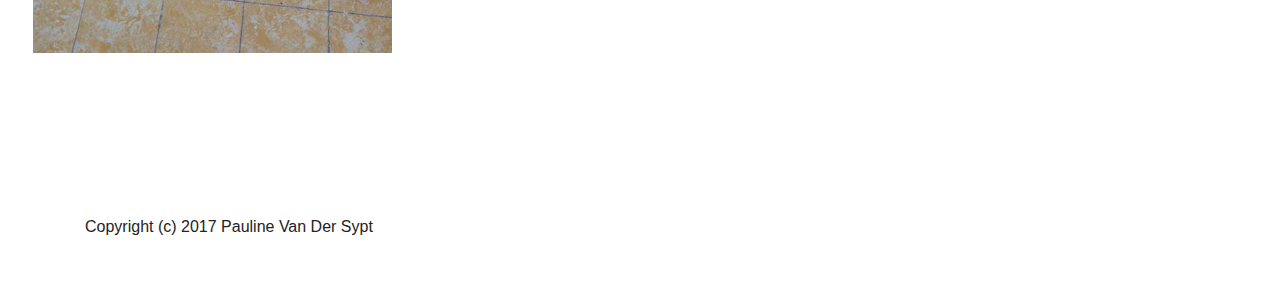
<file: pagemywork.html>
<!DOCTYPE html>
<html>
<head>
  <!-- Site made with Mobirise Website Builder v3.11.1, https://mobirise.com -->
  <meta charset="UTF-8">
  <meta http-equiv="X-UA-Compatible" content="IE=edge">
  <meta name="generator" content="Mobirise v3.11.1, mobirise.com">
  <meta name="viewport" content="width=device-width, initial-scale=1">
  <link rel="shortcut icon" href="assets/images/logo.png" type="image/x-icon">
  <meta name="description" content="">
  
  <link rel="stylesheet" href="https://fonts.googleapis.com/css?family=Lora:400,700,400italic,700italic&amp;subset=latin">
  <link rel="stylesheet" href="https://fonts.googleapis.com/css?family=Montserrat:400,700">
  <link rel="stylesheet" href="https://fonts.googleapis.com/css?family=Raleway:100,100i,200,200i,300,300i,400,400i,500,500i,600,600i,700,700i,800,800i,900,900i">
  <link rel="stylesheet" href="assets/bootstrap-material-design-font/css/material.css">
  <link rel="stylesheet" href="assets/tether/tether.min.css">
  <link rel="stylesheet" href="assets/bootstrap/css/bootstrap.min.css">
  <link rel="stylesheet" href="assets/dropdown/css/style.css">
  <link rel="stylesheet" href="assets/theme/css/style.css">
  <link rel="stylesheet" href="assets/mobirise/css/mbr-additional.css" type="text/css">
  
  
  
</head>
<body>

<!-- Google Analytics -->
<script>
  (function(i,s,o,g,r,a,m){i['GoogleAnalyticsObject']=r;i[r]=i[r]||function(){
  (i[r].q=i[r].q||[]).push(arguments)},i[r].l=1*new Date();a=s.createElement(o),
  m=s.getElementsByTagName(o)[0];a.async=1;a.src=g;m.parentNode.insertBefore(a,m)
  })(window,document,'script','https://www.google-analytics.com/analytics.js','ga');

  ga('create', 'UA-99034119-1', 'auto');
  ga('send', 'pageview');

</script>
<!-- /Google Analytics -->


<section id="ext_menu-w">

    <nav class="navbar navbar-dropdown bg-color transparent navbar-fixed-top">
        <div class="container">

            <div class="mbr-table">
                <div class="mbr-table-cell">

                    <div class="navbar-brand">
                        
                        <a class="navbar-caption text-warning" href="https://mobirise.com">Pauline Van der Sypt</a>
                    </div>

                </div>
                <div class="mbr-table-cell">

                    <button class="navbar-toggler pull-xs-right hidden-md-up" type="button" data-toggle="collapse" data-target="#exCollapsingNavbar">
                        <div class="hamburger-icon"></div>
                    </button>

                    <ul class="nav-dropdown collapse pull-xs-right nav navbar-nav navbar-toggleable-sm" id="exCollapsingNavbar"><li class="nav-item"><a class="nav-link link" href="pageaboutpauline.html">MY LIFE&nbsp;</a></li><li class="nav-item"><a class="nav-link link" href="pagemywork.html">MY WORK&nbsp;</a></li><li class="nav-item"><a class="nav-link link" href="https://www.instagram.com/vdspauline/">MY INSTAGRAM<br></a></li><li class="nav-item"><a class="nav-link link" href="overpauline.html">NEDERLANDS<br></a></li></ul>
                    <button hidden="" class="navbar-toggler navbar-close" type="button" data-toggle="collapse" data-target="#exCollapsingNavbar">
                        <div class="close-icon"></div>
                    </button>

                </div>
            </div>

        </div>
    </nav>

</section>

<section class="engine"><a rel="external" href="https://mobirise.com">https://mobirise.com/</a></section><section class="mbr-cards mbr-section mbr-section-nopadding mbr-after-navbar" id="features1-x" style="background-color: rgb(255, 255, 255);">

        

    <div class="mbr-cards-row row striped">

        <div class="mbr-cards-col col-xs-12 col-lg-3" style="padding-top: 120px; padding-bottom: 40px;">
            <div class="container">
                <div class="card cart-block">
                    <div class="card-img"><img src="assets/images/boekje1.jpg" class="card-img-top"></div>
                    
                </div>
            </div>
        </div>
        <div class="mbr-cards-col col-xs-12 col-lg-3" style="padding-top: 120px; padding-bottom: 40px;">
            <div class="container">
                <div class="card cart-block">
                    <div class="card-img"><img src="assets/images/boekje2.jpg" class="card-img-top"></div>
                    
                </div>
            </div>
        </div>
        <div class="mbr-cards-col col-xs-12 col-lg-3" style="padding-top: 120px; padding-bottom: 40px;">
            <div class="container">
                <div class="card cart-block">
                    <div class="card-img"><img src="assets/images/boekje3.jpg" class="card-img-top"></div>
                    
                </div>
            </div>
        </div>
        <div class="mbr-cards-col col-xs-12 col-lg-3" style="padding-top: 120px; padding-bottom: 40px;">
            <div class="container">
                <div class="card cart-block">
                    <div class="card-img"><img src="assets/images/boekje4.jpg" class="card-img-top"></div>
                    
                </div>
            </div>
        </div>
        
        
    </div>
</section>

<section class="mbr-section article" id="msg-box3-14" style="background-color: rgb(255, 255, 255); padding-top: 40px; padding-bottom: 120px;">

    
    <div class="container">
        <div class="row">
            <div class="col-md-8 col-md-offset-2 text-xs-center">
                
                <div class="lead"><p>Who am I?</p><p>On the basis of 102  "Joepietests" searching for my identity &nbsp;</p><p>I kept all the personalitytests from the magazine 'Joepie' and filled them in once again years later to find my through self. The magazine that I considered to be my bible, I read since I was 12 years old till I was 18 and bought every single week. These visits to the bookshop I combined with a little visit to the candystore. &nbsp;</p><p>( I even asked a friend of mine to buy the Joepie in the weeks I was on holiday abroad) </p><p>Wellspend wednessdayafternoons where I learnt some great lifelessons and  created the start of a solid sugaraddiction.</p></div>
                
            </div>
        </div>
    </div>

</section>

<section class="mbr-cards mbr-section mbr-section-nopadding" id="features3-z" style="background-color: rgb(255, 255, 255);">

    

    <div class="mbr-cards-row row">
        <div class="mbr-cards-col col-xs-12 col-lg-6" style="padding-top: 0px; padding-bottom: 0px;">
            <div class="container">
              <div class="card cart-block">
                  <div class="card-img"><img src="assets/images/murelllll.jpg" class="card-img-top"></div>
                  
                </div>
            </div>
        </div>
        <div class="mbr-cards-col col-xs-12 col-lg-6" style="padding-top: 0px; padding-bottom: 0px;">
            <div class="container">
                <div class="card cart-block">
                    <div class="card-img"><img src="assets/images/murell.jpg" class="card-img-top"></div>
                    
                </div>
            </div>
        </div>
        
        
        
        
    </div>
</section>

<section class="mbr-cards mbr-section mbr-section-nopadding" id="features1-10" style="background-color: rgb(255, 255, 255);">

        

    <div class="mbr-cards-row row striped">

        <div class="mbr-cards-col col-xs-12 col-lg-4" style="padding-top: 160px; padding-bottom: 80px;">
            <div class="container">
                <div class="card cart-block">
                    <div class="card-img"><img src="assets/images/cliche2.jpg" class="card-img-top"></div>
                    
                </div>
            </div>
        </div>
        <div class="mbr-cards-col col-xs-12 col-lg-4" style="padding-top: 160px; padding-bottom: 80px;">
            <div class="container">
                <div class="card cart-block">
                    <div class="card-img"><img src="assets/images/100procentjezelf1kleintjepiemel.jpg" class="card-img-top"></div>
                    
                </div>
            </div>
        </div>
        <div class="mbr-cards-col col-xs-12 col-lg-4" style="padding-top: 160px; padding-bottom: 80px;">
            <div class="container">
                <div class="card cart-block">
                    <div class="card-img"><img src="assets/images/ijsje.jpg" class="card-img-top"></div>
                    
                </div>
            </div>
        </div>
        
        
        
    </div>
</section>

<section class="mbr-cards mbr-section mbr-section-nopadding" id="features1-11" style="background-color: rgb(255, 255, 255);">

        

    <div class="mbr-cards-row row striped">

        <div class="mbr-cards-col col-xs-12 col-lg-2" style="padding-top: 80px; padding-bottom: 40px;">
            <div class="container">
                <div class="card cart-block">
                    <div class="card-img"><img src="assets/images/serieus2.jpg" class="card-img-top"></div>
                    
                </div>
            </div>
        </div>
        <div class="mbr-cards-col col-xs-12 col-lg-2" style="padding-top: 80px; padding-bottom: 40px;">
            <div class="container">
                <div class="card cart-block">
                    <div class="card-img"><img src="assets/images/serieus1.jpg" class="card-img-top"></div>
                    
                </div>
            </div>
        </div>
        <div class="mbr-cards-col col-xs-12 col-lg-2" style="padding-top: 80px; padding-bottom: 40px;">
            <div class="container">
                <div class="card cart-block">
                    <div class="card-img"><img src="assets/images/pikzwartje.jpg" class="card-img-top"></div>
                    
                </div>
            </div>
        </div>
        <div class="mbr-cards-col col-xs-12 col-lg-2" style="padding-top: 80px; padding-bottom: 40px;">
            <div class="container">
                <div class="card cart-block">
                    <div class="card-img"><img src="assets/images/pikzwartjes.jpg" class="card-img-top"></div>
                    
                </div>
            </div>
        </div>
        <div class="mbr-cards-col col-xs-12 col-lg-2" style="padding-top: 80px; padding-bottom: 40px;">
            <div class="container">
                <div class="card cart-block">
                    <div class="card-img"><img src="assets/images/pikzwartpiets.jpg" class="card-img-top"></div>
                    
                </div>
            </div>
        </div>
        
    </div>
</section>

<section class="mbr-cards mbr-section mbr-section-nopadding" id="features3-12" style="background-color: rgb(255, 255, 255);">

    

    <div class="mbr-cards-row row">
        <div class="mbr-cards-col col-xs-12 col-lg-4" style="padding-top: 120px; padding-bottom: 80px;">
            <div class="container">
              <div class="card cart-block">
                  <div class="card-img"><img src="assets/images/n.jpg" class="card-img-top"></div>
                  
                </div>
            </div>
        </div>
        <div class="mbr-cards-col col-xs-12 col-lg-4" style="padding-top: 120px; padding-bottom: 80px;">
            <div class="container">
                <div class="card cart-block">
                    <div class="card-img"><img src="assets/images/einde.jpg" class="card-img-top"></div>
                    
                </div>
            </div>
        </div>
        <div class="mbr-cards-col col-xs-12 col-lg-4" style="padding-top: 120px; padding-bottom: 80px;">
            <div class="container">
                <div class="card cart-block">
                    <div class="card-img"><img src="assets/images/einde.jpg" class="card-img-top"></div>
                    
                </div>
            </div>
        </div>
        
        
        
    </div>
</section>

<footer class="mbr-small-footer mbr-section mbr-section-nopadding" id="footer1-13" style="background-color: rgb(255, 255, 255); padding-top: 3.5rem; padding-bottom: 1.75rem;">
    
    <div class="container">
        <p class="text-xs-center">Copyright (c) 2017 Pauline Van Der Sypt</p>
    </div>
</footer>


  <script src="assets/web/assets/jquery/jquery.min.js"></script>
  <script src="assets/tether/tether.min.js"></script>
  <script src="assets/bootstrap/js/bootstrap.min.js"></script>
  <script src="assets/smooth-scroll/SmoothScroll.js"></script>
  <script src="assets/cookies-alert-plugin/cookies-alert-core.js"></script>
  <script src="assets/cookies-alert-plugin/cookies-alert-script.js"></script>
  <script src="assets/dropdown/js/script.min.js"></script>
  <script src="assets/touchSwipe/jquery.touchSwipe.min.js"></script>
  <script src="assets/theme/js/script.js"></script>
  
  
<input name="cookieData" type="hidden" data-cookie-text="We use cookies to give you the best experience. Read our <a href='privacy.html'>cookie policy</a>.">
  </body>
</html>
</file>
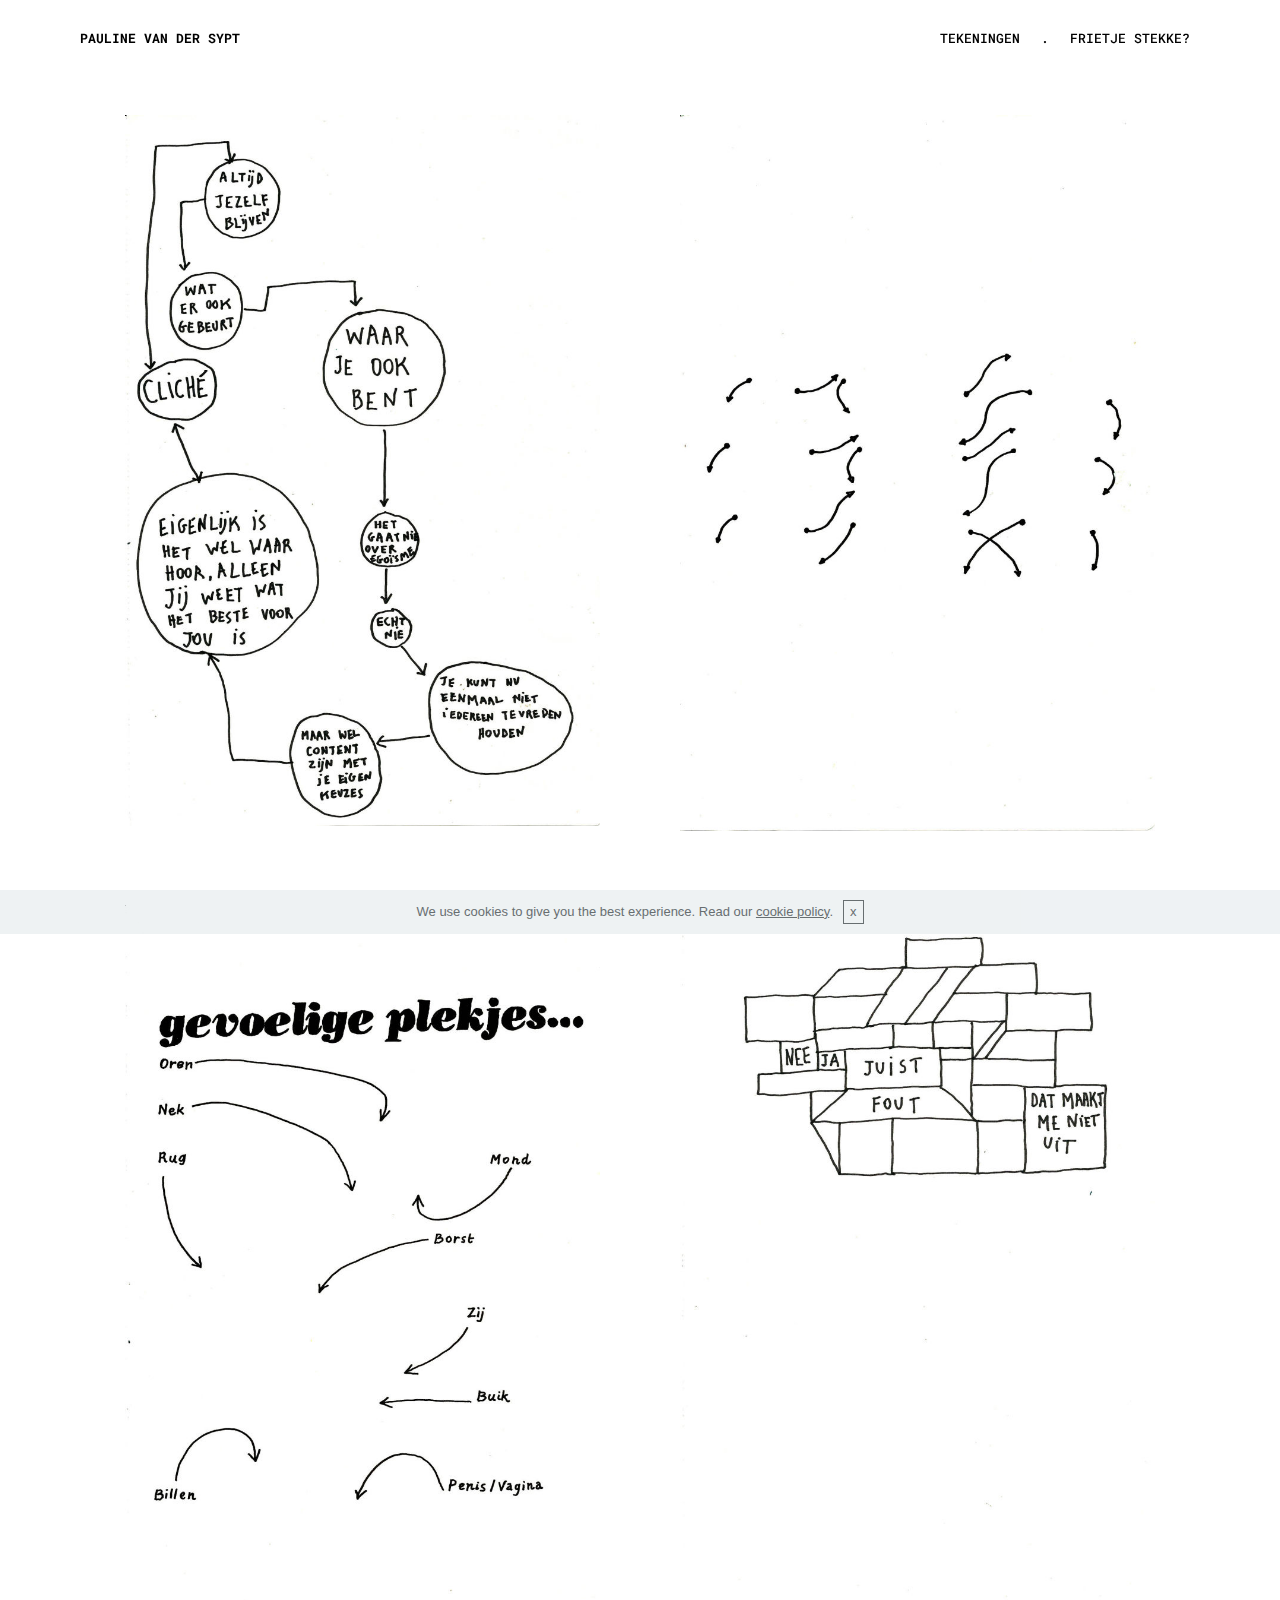
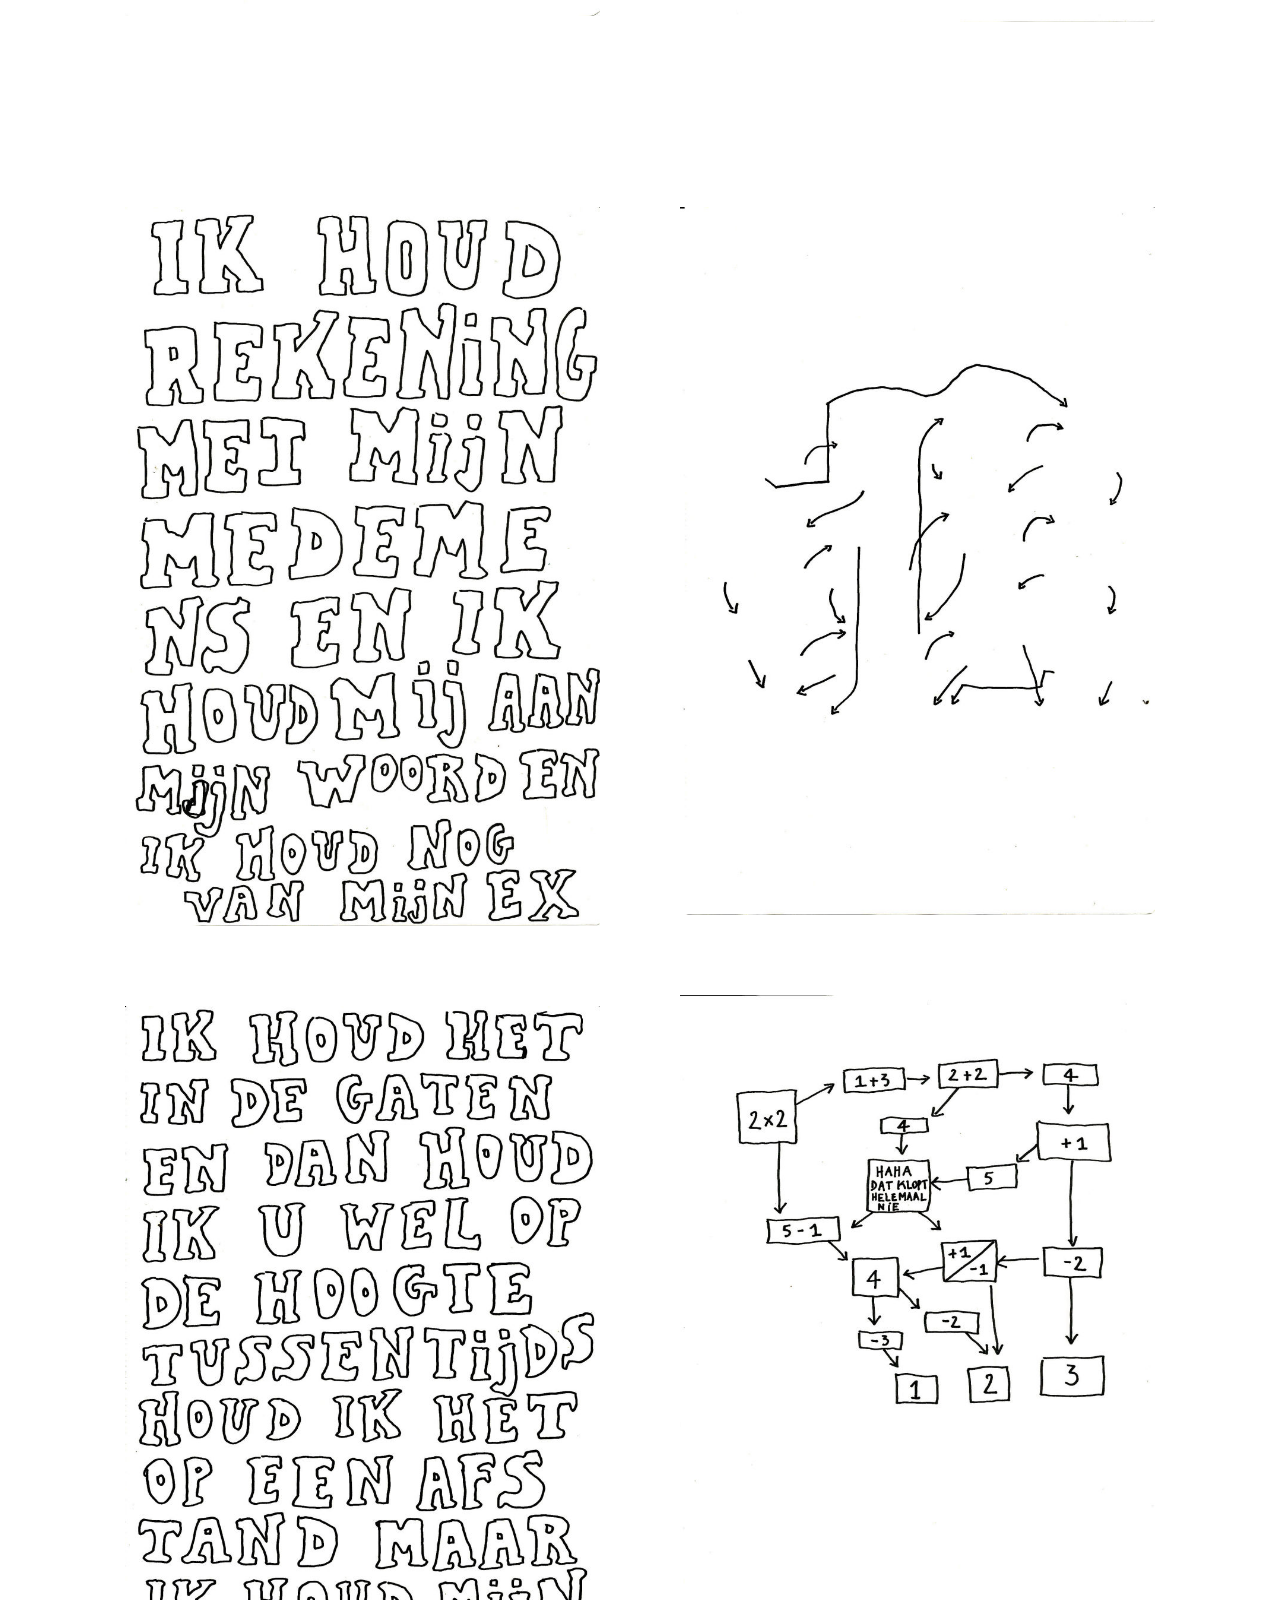
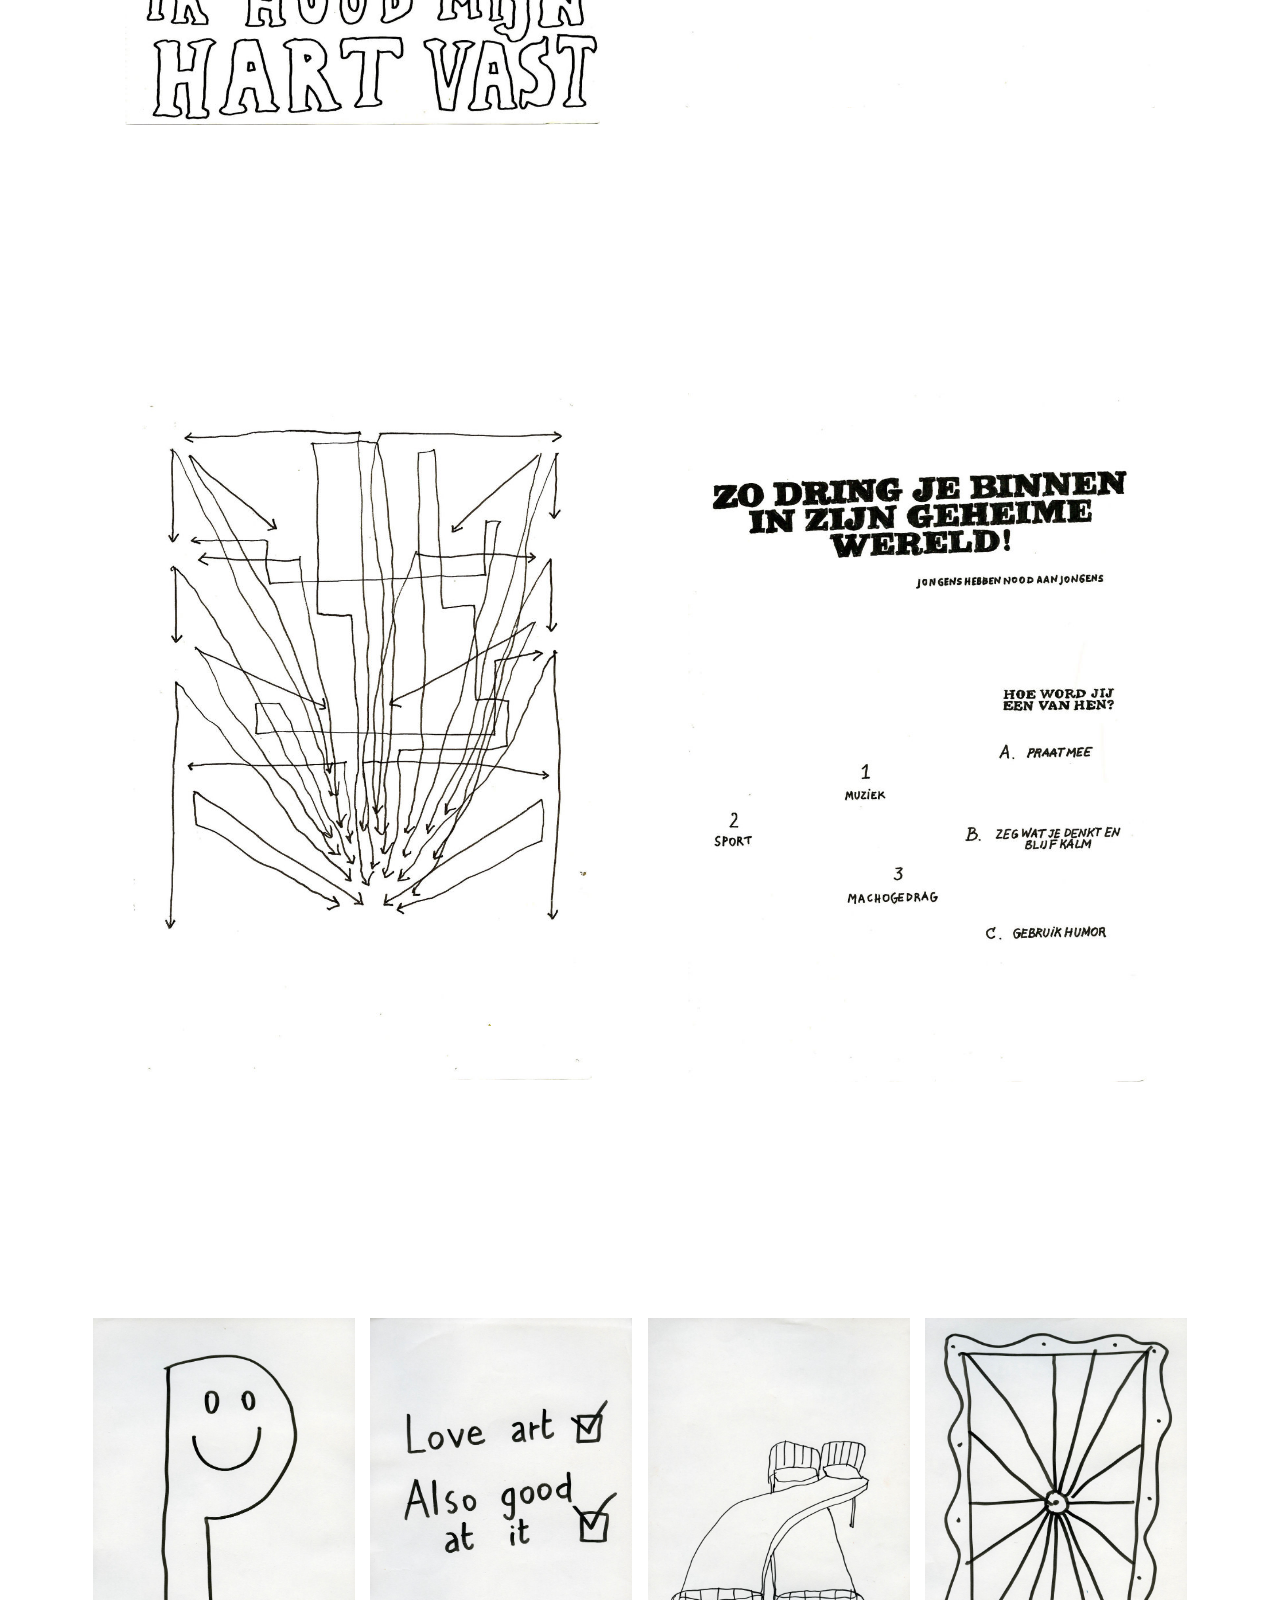
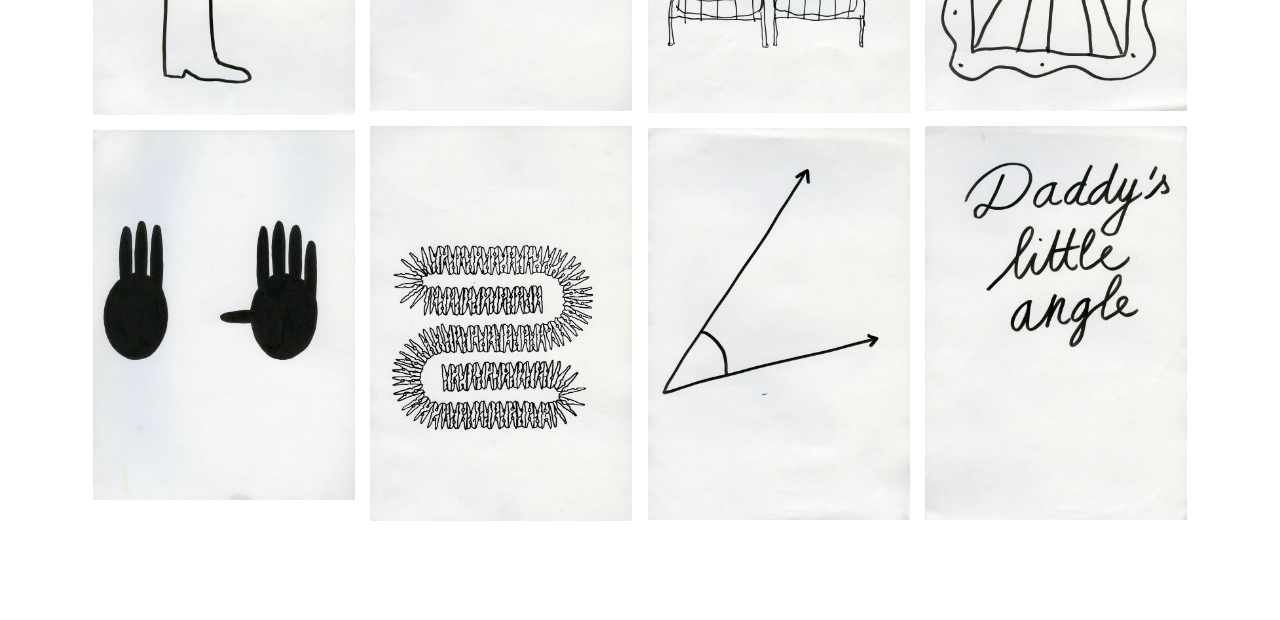
<file: pvds.html>
<!DOCTYPE html>
<html  >
<head>
  <!-- Site made with Mobirise Website Builder v4.9.7, https://mobirise.com -->
  <meta charset="UTF-8">
  <meta http-equiv="X-UA-Compatible" content="IE=edge">
  <meta name="generator" content="Mobirise v4.9.7, mobirise.com">
  <meta name="viewport" content="width=device-width, initial-scale=1, minimum-scale=1">
  <link rel="shortcut icon" href="assets/images/happyclock-128x192.png" type="image/x-icon">
  <meta name="description" content="">
  
  <title>TEKENINGEN</title>
  <link rel="stylesheet" href="assets/web/assets/mobirise-icons/mobirise-icons.css">
  <link rel="stylesheet" href="assets/tether/tether.min.css">
  <link rel="stylesheet" href="assets/bootstrap/css/bootstrap.min.css">
  <link rel="stylesheet" href="assets/bootstrap/css/bootstrap-grid.min.css">
  <link rel="stylesheet" href="assets/bootstrap/css/bootstrap-reboot.min.css">
  <link rel="stylesheet" href="assets/dropdown/css/style.css">
  <link rel="stylesheet" href="assets/theme/css/style.css">
  <link rel="stylesheet" href="assets/gallery/style.css">
  <link rel="stylesheet" href="assets/mobirise/css/mbr-additional.css" type="text/css">
  
  
  
</head>
<body>
  <section class="menu cid-r5P6WSwgZf" once="menu" id="menu2-b">

    

    <nav class="navbar navbar-expand beta-menu navbar-dropdown align-items-center navbar-fixed-top navbar-toggleable-sm bg-color transparent">
        <button class="navbar-toggler navbar-toggler-right" type="button" data-toggle="collapse" data-target="#navbarSupportedContent" aria-controls="navbarSupportedContent" aria-expanded="false" aria-label="Toggle navigation">
            <div class="hamburger">
                <span></span>
                <span></span>
                <span></span>
                <span></span>
            </div>
        </button>
        <div class="menu-logo">
            <div class="navbar-brand">
                
                <span class="navbar-caption-wrap"><a class="navbar-caption text-black display-5" href="index.html">PAULINE VAN DER SYPT&nbsp;</a></span>
            </div>
        </div>
        <div class="collapse navbar-collapse" id="navbarSupportedContent">
            <ul class="navbar-nav nav-dropdown nav-right" data-app-modern-menu="true"><li class="nav-item"><a class="nav-link link text-black display-5" href="pvds.html">TEKENINGEN</a></li><li class="nav-item"><a class="nav-link link text-black display-5" href="contact.html">.</a></li><li class="nav-item"><a class="nav-link link text-black display-5" href="https://www.instagram.com/vdspauline/">FRIETJE STEKKE?<br></a></li></ul>
            
        </div>
    </nav>
</section>

<section class="engine"><a href="https://mobirise.info/n">simple website templates</a></section><section class="mbr-gallery mbr-slider-carousel cid-r5PaFxRuJp" id="gallery2-g">

    

    <div class="container">
        <div><!-- Filter --><!-- Gallery --><div class="mbr-gallery-row"><div class="mbr-gallery-layout-default"><div><div><div class="mbr-gallery-item mbr-gallery-item--p5" data-video-url="false" data-tags="Geweldige"><div href="#lb-gallery2-g" data-slide-to="0" data-toggle="modal"><img src="assets/images/altijdjezelfblijven-1-800x1197.jpg" alt="" title=""><span class="icon-focus"></span></div></div><div class="mbr-gallery-item mbr-gallery-item--p5" data-video-url="false" data-tags="Geweldige"><div href="#lb-gallery2-g" data-slide-to="1" data-toggle="modal"><img src="assets/images/pijltjes-800x1206.jpg" alt="" title=""><span class="icon-focus"></span></div></div><div class="mbr-gallery-item mbr-gallery-item--p5" data-video-url="false" data-tags="Geweldige"><div href="#lb-gallery2-g" data-slide-to="2" data-toggle="modal"><img src="assets/images/gevoeligeplekjes-1-800x1197.jpg" alt="" title=""><span class="icon-focus"></span></div></div><div class="mbr-gallery-item mbr-gallery-item--p5" data-video-url="false" data-tags="Geweldige"><div href="#lb-gallery2-g" data-slide-to="3" data-toggle="modal"><img src="assets/images/neejajuistfout-800x1197.jpg" alt="" title=""><span class="icon-focus"></span></div></div></div></div><div class="clearfix"></div></div></div><!-- Lightbox --><div data-app-prevent-settings="" class="mbr-slider modal fade carousel slide" tabindex="-1" data-keyboard="true" data-interval="false" id="lb-gallery2-g"><div class="modal-dialog"><div class="modal-content"><div class="modal-body"><div class="carousel-inner"><div class="carousel-item"><img src="assets/images/altijdjezelfblijven-1.jpg" alt="" title=""></div><div class="carousel-item"><img src="assets/images/pijltjes.jpg" alt="" title=""></div><div class="carousel-item"><img src="assets/images/gevoeligeplekjes-1.jpg" alt="" title=""></div><div class="carousel-item active"><img src="assets/images/neejajuistfout.jpg" alt="" title=""></div></div><a class="carousel-control carousel-control-prev" role="button" data-slide="prev" href="#lb-gallery2-g"><span class="mbri-left mbr-iconfont" aria-hidden="true"></span><span class="sr-only">Previous</span></a><a class="carousel-control carousel-control-next" role="button" data-slide="next" href="#lb-gallery2-g"><span class="mbri-right mbr-iconfont" aria-hidden="true"></span><span class="sr-only">Next</span></a><a class="close" href="#" role="button" data-dismiss="modal"><span class="sr-only">Close</span></a></div></div></div></div></div>
    </div>

</section>

<section class="mbr-gallery mbr-slider-carousel cid-r7cZI0LLKx" id="gallery2-3">

    

    <div class="container">
        <div><!-- Filter --><!-- Gallery --><div class="mbr-gallery-row"><div class="mbr-gallery-layout-default"><div><div><div class="mbr-gallery-item mbr-gallery-item--p5" data-video-url="false" data-tags="Bewegende"><div href="#lb-gallery2-3" data-slide-to="0" data-toggle="modal"><img src="assets/images/houdenvan1-1-800x1211.jpg" alt="" title=""><span class="icon-focus"></span></div></div><div class="mbr-gallery-item mbr-gallery-item--p5" data-video-url="false" data-tags="Bewegende"><div href="#lb-gallery2-3" data-slide-to="1" data-toggle="modal"><img src="assets/images/depijlersvanhetleven-800x1193.jpg" alt="" title=""><span class="icon-focus"></span></div></div><div class="mbr-gallery-item mbr-gallery-item--p5" data-video-url="false" data-tags="Bewegende"><div href="#lb-gallery2-3" data-slide-to="2" data-toggle="modal"><img src="assets/images/hahadakloptnie-800x1202.jpg" alt="" title=""><span class="icon-focus"></span></div></div><div class="mbr-gallery-item mbr-gallery-item--p5" data-video-url="false" data-tags="Bewegende"><div href="#lb-gallery2-3" data-slide-to="3" data-toggle="modal"><img src="assets/images/houdenvanvervolg-1-800x1211.jpg" alt="" title=""><span class="icon-focus"></span></div></div></div></div><div class="clearfix"></div></div></div><!-- Lightbox --><div data-app-prevent-settings="" class="mbr-slider modal fade carousel slide" tabindex="-1" data-keyboard="true" data-interval="false" id="lb-gallery2-3"><div class="modal-dialog"><div class="modal-content"><div class="modal-body"><div class="carousel-inner"><div class="carousel-item"><img src="assets/images/houdenvan1-1.jpg" alt="" title=""></div><div class="carousel-item"><img src="assets/images/depijlersvanhetleven.jpg" alt="" title=""></div><div class="carousel-item active"><img src="assets/images/hahadakloptnie.jpg" alt="" title=""></div><div class="carousel-item"><img src="assets/images/houdenvanvervolg-1.jpg" alt="" title=""></div></div><a class="carousel-control carousel-control-prev" role="button" data-slide="prev" href="#lb-gallery2-3"><span class="mbri-left mbr-iconfont" aria-hidden="true"></span><span class="sr-only">Previous</span></a><a class="carousel-control carousel-control-next" role="button" data-slide="next" href="#lb-gallery2-3"><span class="mbri-right mbr-iconfont" aria-hidden="true"></span><span class="sr-only">Next</span></a><a class="close" href="#" role="button" data-dismiss="modal"><span class="sr-only">Close</span></a></div></div></div></div></div>
    </div>

</section>

<section class="mbr-gallery mbr-slider-carousel cid-raskyZOsMs" id="gallery2-3">

    

    <div class="container">
        <div><!-- Filter --><!-- Gallery --><div class="mbr-gallery-row"><div class="mbr-gallery-layout-default"><div><div><div class="mbr-gallery-item mbr-gallery-item--p6" data-video-url="false" data-tags="Geweldige"><div href="#lb-gallery2-3" data-slide-to="0" data-toggle="modal"><img src="assets/images/allepijltjessamen-1-800x1198.jpg" alt="" title=""><span class="icon-focus"></span></div></div><div class="mbr-gallery-item mbr-gallery-item--p6" data-video-url="false" data-tags="Sympathieke"><div href="#lb-gallery2-3" data-slide-to="1" data-toggle="modal"><img src="assets/images/inzijnwereld-800x1202.jpg" alt="" title=""><span class="icon-focus"></span></div></div></div></div><div class="clearfix"></div></div></div><!-- Lightbox --><div data-app-prevent-settings="" class="mbr-slider modal fade carousel slide" tabindex="-1" data-keyboard="true" data-interval="false" id="lb-gallery2-3"><div class="modal-dialog"><div class="modal-content"><div class="modal-body"><div class="carousel-inner"><div class="carousel-item"><img src="assets/images/allepijltjessamen-1.jpg" alt="" title=""></div><div class="carousel-item active"><img src="assets/images/inzijnwereld.jpg" alt="" title=""></div></div><a class="carousel-control carousel-control-prev" role="button" data-slide="prev" href="#lb-gallery2-3"><span class="mbri-left mbr-iconfont" aria-hidden="true"></span><span class="sr-only">Previous</span></a><a class="carousel-control carousel-control-next" role="button" data-slide="next" href="#lb-gallery2-3"><span class="mbri-right mbr-iconfont" aria-hidden="true"></span><span class="sr-only">Next</span></a><a class="close" href="#" role="button" data-dismiss="modal"><span class="sr-only">Close</span></a></div></div></div></div></div>
    </div>

</section>

<section class="mbr-gallery mbr-slider-carousel cid-raslK5uMha" id="gallery2-4">

    

    <div class="container">
        <div><!-- Filter --><!-- Gallery --><div class="mbr-gallery-row"><div class="mbr-gallery-layout-default"><div><div><div class="mbr-gallery-item mbr-gallery-item--p1" data-video-url="false" data-tags="Sympathieke"><div href="#lb-gallery2-4" data-slide-to="0" data-toggle="modal"><img src="assets/images/img113-1-800x1213.jpg" alt="" title=""><span class="icon-focus"></span></div></div><div class="mbr-gallery-item mbr-gallery-item--p1" data-video-url="false" data-tags="Creatieve"><div href="#lb-gallery2-4" data-slide-to="1" data-toggle="modal"><img src="assets/images/img130-1-800x1201.jpg" alt="" title=""><span class="icon-focus"></span></div></div><div class="mbr-gallery-item mbr-gallery-item--p1" data-video-url="false" data-tags="Geweldige"><div href="#lb-gallery2-4" data-slide-to="2" data-toggle="modal"><img src="assets/images/img115-1-800x1208.jpg" alt="" title=""><span class="icon-focus"></span></div></div><div class="mbr-gallery-item mbr-gallery-item--p1" data-video-url="false" data-tags="Geweldige"><div href="#lb-gallery2-4" data-slide-to="3" data-toggle="modal"><img src="assets/images/img105-1-800x1202.jpg" alt="" title=""><span class="icon-focus"></span></div></div><div class="mbr-gallery-item mbr-gallery-item--p1" data-video-url="false" data-tags="Bewegende"><div href="#lb-gallery2-4" data-slide-to="4" data-toggle="modal"><img src="assets/images/img133-1-800x1207.jpg" alt="" title=""><span class="icon-focus"></span></div></div><div class="mbr-gallery-item mbr-gallery-item--p1" data-video-url="false" data-tags="Bewegende"><div href="#lb-gallery2-4" data-slide-to="5" data-toggle="modal"><img src="assets/images/img129-800x1204.jpg" alt="" title=""><span class="icon-focus"></span></div></div><div class="mbr-gallery-item mbr-gallery-item--p1" data-video-url="false" data-tags="Sympathieke"><div href="#lb-gallery2-4" data-slide-to="6" data-toggle="modal"><img src="assets/images/img103-800x1198.jpg" alt="" title=""><span class="icon-focus"></span></div></div><div class="mbr-gallery-item mbr-gallery-item--p1" data-video-url="false" data-tags="Geweldige"><div href="#lb-gallery2-4" data-slide-to="7" data-toggle="modal"><img src="assets/images/img135-1-800x1130.jpg" alt="" title=""><span class="icon-focus"></span></div></div></div></div><div class="clearfix"></div></div></div><!-- Lightbox --><div data-app-prevent-settings="" class="mbr-slider modal fade carousel slide" tabindex="-1" data-keyboard="true" data-interval="false" id="lb-gallery2-4"><div class="modal-dialog"><div class="modal-content"><div class="modal-body"><div class="carousel-inner"><div class="carousel-item"><img src="assets/images/img113-1.jpg" alt="" title=""></div><div class="carousel-item active"><img src="assets/images/img130-1.jpg" alt="" title=""></div><div class="carousel-item"><img src="assets/images/img115-1.jpg" alt="" title=""></div><div class="carousel-item"><img src="assets/images/img105-1.jpg" alt="" title=""></div><div class="carousel-item"><img src="assets/images/img133-1.jpg" alt="" title=""></div><div class="carousel-item"><img src="assets/images/img129.jpg" alt="" title=""></div><div class="carousel-item"><img src="assets/images/img103.jpg" alt="" title=""></div><div class="carousel-item"><img src="assets/images/img135-1.jpg" alt="" title=""></div></div><a class="carousel-control carousel-control-prev" role="button" data-slide="prev" href="#lb-gallery2-4"><span class="mbri-left mbr-iconfont" aria-hidden="true"></span><span class="sr-only">Previous</span></a><a class="carousel-control carousel-control-next" role="button" data-slide="next" href="#lb-gallery2-4"><span class="mbri-right mbr-iconfont" aria-hidden="true"></span><span class="sr-only">Next</span></a><a class="close" href="#" role="button" data-dismiss="modal"><span class="sr-only">Close</span></a></div></div></div></div></div>
    </div>

</section>


  <script src="assets/web/assets/jquery/jquery.min.js"></script>
  <script src="assets/popper/popper.min.js"></script>
  <script src="assets/tether/tether.min.js"></script>
  <script src="assets/bootstrap/js/bootstrap.min.js"></script>
  <script src="assets/smoothscroll/smooth-scroll.js"></script>
  <script src="assets/cookies-alert-plugin/cookies-alert-core.js"></script>
  <script src="assets/cookies-alert-plugin/cookies-alert-script.js"></script>
  <script src="assets/dropdown/js/script.min.js"></script>
  <script src="assets/vimeoplayer/jquery.mb.vimeo_player.js"></script>
  <script src="assets/masonry/masonry.pkgd.min.js"></script>
  <script src="assets/imagesloaded/imagesloaded.pkgd.min.js"></script>
  <script src="assets/bootstrapcarouselswipe/bootstrap-carousel-swipe.js"></script>
  <script src="assets/touchswipe/jquery.touch-swipe.min.js"></script>
  <script src="assets/theme/js/script.js"></script>
  <script src="assets/gallery/player.min.js"></script>
  <script src="assets/gallery/script.js"></script>
  <script src="assets/slidervideo/script.js"></script>
  
  
<input name="cookieData" type="hidden" data-cookie-text="We use cookies to give you the best experience. Read our <a href='privacy.html'>cookie policy</a>.">
  </body>
</html>
</file>
<file: assets/web/assets/mobirise-icons/mobirise-icons.css>
@font-face {
  font-family: 'MobiriseIcons';
  src:  url('mobirise-icons.eot?spat4u');
  src:  url('mobirise-icons.eot?spat4u#iefix') format('embedded-opentype'),
    url('mobirise-icons.ttf?spat4u') format('truetype'),
    url('mobirise-icons.woff?spat4u') format('woff'),
    url('mobirise-icons.svg?spat4u#MobiriseIcons') format('svg');
  font-weight: normal;
  font-style: normal;
}

[class^="mbri-"], [class*=" mbri-"] {
  /* use !important to prevent issues with browser extensions that change fonts */
  font-family: MobiriseIcons !important;
  speak: none;
  font-style: normal;
  font-weight: normal;
  font-variant: normal;
  text-transform: none;
  line-height: 1;

  /* Better Font Rendering =========== */
  -webkit-font-smoothing: antialiased;
  -moz-osx-font-smoothing: grayscale;
}

.mbri-add-submenu:before {
  content: "\e900";
}
.mbri-alert:before {
  content: "\e901";
}
.mbri-align-center:before {
  content: "\e902";
}
.mbri-align-justify:before {
  content: "\e903";
}
.mbri-align-left:before {
  content: "\e904";
}
.mbri-align-right:before {
  content: "\e905";
}
.mbri-android:before {
  content: "\e906";
}
.mbri-apple:before {
  content: "\e907";
}
.mbri-arrow-down:before {
  content: "\e908";
}
.mbri-arrow-next:before {
  content: "\e909";
}
.mbri-arrow-prev:before {
  content: "\e90a";
}
.mbri-arrow-up:before {
  content: "\e90b";
}
.mbri-bold:before {
  content: "\e90c";
}
.mbri-bookmark:before {
  content: "\e90d";
}
.mbri-bootstrap:before {
  content: "\e90e";
}
.mbri-briefcase:before {
  content: "\e90f";
}
.mbri-browse:before {
  content: "\e910";
}
.mbri-bulleted-list:before {
  content: "\e911";
}
.mbri-calendar:before {
  content: "\e912";
}
.mbri-camera:before {
  content: "\e913";
}
.mbri-cart-add:before {
  content: "\e914";
}
.mbri-cart-full:before {
  content: "\e915";
}
.mbri-cash:before {
  content: "\e916";
}
.mbri-change-style:before {
  content: "\e917";
}
.mbri-chat:before {
  content: "\e918";
}
.mbri-clock:before {
  content: "\e919";
}
.mbri-close:before {
  content: "\e91a";
}
.mbri-cloud:before {
  content: "\e91b";
}
.mbri-code:before {
  content: "\e91c";
}
.mbri-contact-form:before {
  content: "\e91d";
}
.mbri-credit-card:before {
  content: "\e91e";
}
.mbri-cursor-click:before {
  content: "\e91f";
}
.mbri-cust-feedback:before {
  content: "\e920";
}
.mbri-database:before {
  content: "\e921";
}
.mbri-delivery:before {
  content: "\e922";
}
.mbri-desktop:before {
  content: "\e923";
}
.mbri-devices:before {
  content: "\e924";
}
.mbri-down:before {
  content: "\e925";
}
.mbri-download:before {
  content: "\e989";
}
.mbri-drag-n-drop:before {
  content: "\e927";
}
.mbri-drag-n-drop2:before {
  content: "\e928";
}
.mbri-edit:before {
  content: "\e929";
}
.mbri-edit2:before {
  content: "\e92a";
}
.mbri-error:before {
  content: "\e92b";
}
.mbri-extension:before {
  content: "\e92c";
}
.mbri-features:before {
  content: "\e92d";
}
.mbri-file:before {
  content: "\e92e";
}
.mbri-flag:before {
  content: "\e92f";
}
.mbri-folder:before {
  content: "\e930";
}
.mbri-gift:before {
  content: "\e931";
}
.mbri-github:before {
  content: "\e932";
}
.mbri-globe:before {
  content: "\e933";
}
.mbri-globe-2:before {
  content: "\e934";
}
.mbri-growing-chart:before {
  content: "\e935";
}
.mbri-hearth:before {
  content: "\e936";
}
.mbri-help:before {
  content: "\e937";
}
.mbri-home:before {
  content: "\e938";
}
.mbri-hot-cup:before {
  content: "\e939";
}
.mbri-idea:before {
  content: "\e93a";
}
.mbri-image-gallery:before {
  content: "\e93b";
}
.mbri-image-slider:before {
  content: "\e93c";
}
.mbri-info:before {
  content: "\e93d";
}
.mbri-italic:before {
  content: "\e93e";
}
.mbri-key:before {
  content: "\e93f";
}
.mbri-laptop:before {
  content: "\e940";
}
.mbri-layers:before {
  content: "\e941";
}
.mbri-left-right:before {
  content: "\e942";
}
.mbri-left:before {
  content: "\e943";
}
.mbri-letter:before {
  content: "\e944";
}
.mbri-like:before {
  content: "\e945";
}
.mbri-link:before {
  content: "\e946";
}
.mbri-lock:before {
  content: "\e947";
}
.mbri-login:before {
  content: "\e948";
}
.mbri-logout:before {
  content: "\e949";
}
.mbri-magic-stick:before {
  content: "\e94a";
}
.mbri-map-pin:before {
  content: "\e94b";
}
.mbri-menu:before {
  content: "\e94c";
}
.mbri-mobile:before {
  content: "\e94d";
}
.mbri-mobile2:before {
  content: "\e94e";
}
.mbri-mobirise:before {
  content: "\e94f";
}
.mbri-more-horizontal:before {
  content: "\e950";
}
.mbri-more-vertical:before {
  content: "\e951";
}
.mbri-music:before {
  content: "\e952";
}
.mbri-new-file:before {
  content: "\e953";
}
.mbri-numbered-list:before {
  content: "\e954";
}
.mbri-opened-folder:before {
  content: "\e955";
}
.mbri-pages:before {
  content: "\e956";
}
.mbri-paper-plane:before {
  content: "\e957";
}
.mbri-paperclip:before {
  content: "\e958";
}
.mbri-photo:before {
  content: "\e959";
}
.mbri-photos:before {
  content: "\e95a";
}
.mbri-pin:before {
  content: "\e95b";
}
.mbri-play:before {
  content: "\e95c";
}
.mbri-plus:before {
  content: "\e95d";
}
.mbri-preview:before {
  content: "\e95e";
}
.mbri-print:before {
  content: "\e95f";
}
.mbri-protect:before {
  content: "\e960";
}
.mbri-question:before {
  content: "\e961";
}
.mbri-quote-left:before {
  content: "\e962";
}
.mbri-quote-right:before {
  content: "\e963";
}
.mbri-refresh:before {
  content: "\e964";
}
.mbri-responsive:before {
  content: "\e965";
}
.mbri-right:before {
  content: "\e966";
}
.mbri-rocket:before {
  content: "\e967";
}
.mbri-sad-face:before {
  content: "\e968";
}
.mbri-sale:before {
  content: "\e969";
}
.mbri-save:before {
  content: "\e96a";
}
.mbri-search:before {
  content: "\e96b";
}
.mbri-setting:before {
  content: "\e96c";
}
.mbri-setting2:before {
  content: "\e96d";
}
.mbri-setting3:before {
  content: "\e96e";
}
.mbri-share:before {
  content: "\e96f";
}
.mbri-shopping-bag:before {
  content: "\e970";
}
.mbri-shopping-basket:before {
  content: "\e971";
}
.mbri-shopping-cart:before {
  content: "\e972";
}
.mbri-sites:before {
  content: "\e973";
}
.mbri-smile-face:before {
  content: "\e974";
}
.mbri-speed:before {
  content: "\e975";
}
.mbri-star:before {
  content: "\e976";
}
.mbri-success:before {
  content: "\e977";
}
.mbri-sun:before {
  content: "\e978";
}
.mbri-sun2:before {
  content: "\e979";
}
.mbri-tablet:before {
  content: "\e97a";
}
.mbri-tablet-vertical:before {
  content: "\e97b";
}
.mbri-target:before {
  content: "\e97c";
}
.mbri-timer:before {
  content: "\e97d";
}
.mbri-to-ftp:before {
  content: "\e97e";
}
.mbri-to-local-drive:before {
  content: "\e97f";
}
.mbri-touch-swipe:before {
  content: "\e980";
}
.mbri-touch:before {
  content: "\e981";
}
.mbri-trash:before {
  content: "\e982";
}
.mbri-underline:before {
  content: "\e983";
}
.mbri-unlink:before {
  content: "\e984";
}
.mbri-unlock:before {
  content: "\e985";
}
.mbri-up-down:before {
  content: "\e986";
}
.mbri-up:before {
  content: "\e987";
}
.mbri-update:before {
  content: "\e988";
}
.mbri-upload:before {
 content: "\e926"; 
}
.mbri-user:before {
  content: "\e98a";
}
.mbri-user2:before {
  content: "\e98b";
}
.mbri-users:before {
  content: "\e98c";
}
.mbri-video:before {
  content: "\e98d";
}
.mbri-video-play:before {
  content: "\e98e";
}
.mbri-watch:before {
  content: "\e98f";
}
.mbri-website-theme:before {
  content: "\e990";
}
.mbri-wifi:before {
  content: "\e991";
}
.mbri-windows:before {
  content: "\e992";
}
.mbri-zoom-out:before {
  content: "\e993";
}
.mbri-redo:before {
  content: "\e994";
}
.mbri-undo:before {
  content: "\e995";
}
</file>
<file: assets/dropdown/css/style.css>
.navbar-dropdown {
  left: 0;
  padding: 0;
  position: absolute;
  right: 0;
  top: 0;
  transition: all 0.45s ease;
  z-index: 1030;
  background: #282828; }
  .navbar-dropdown .navbar-logo {
    margin-right: 0.8rem;
    transition: margin 0.3s ease-in-out;
    vertical-align: middle; }
    .navbar-dropdown .navbar-logo img {
      height: 3.125rem;
      transition: all 0.3s ease-in-out; }
    .navbar-dropdown .navbar-logo.mbr-iconfont {
      font-size: 3.125rem;
      line-height: 3.125rem; }
  .navbar-dropdown .navbar-caption {
    font-weight: 700;
    white-space: normal;
    vertical-align: -4px;
    line-height: 3.125rem !important; }
    .navbar-dropdown .navbar-caption, .navbar-dropdown .navbar-caption:hover {
      color: inherit;
      text-decoration: none; }
  .navbar-dropdown .mbr-iconfont + .navbar-caption {
    vertical-align: -1px; }
  .navbar-dropdown.navbar-fixed-top {
    position: fixed; }
  .navbar-dropdown .navbar-brand span {
    vertical-align: -4px; }
  .navbar-dropdown.bg-color.transparent {
    background: none; }
  .navbar-dropdown.navbar-short .navbar-brand {
    padding: 0.625rem 0; }
    .navbar-dropdown.navbar-short .navbar-brand span {
      vertical-align: -1px; }
  .navbar-dropdown.navbar-short .navbar-caption {
    line-height: 2.375rem !important;
    vertical-align: -2px; }
  .navbar-dropdown.navbar-short .navbar-logo {
    margin-right: 0.5rem; }
    .navbar-dropdown.navbar-short .navbar-logo img {
      height: 2.375rem; }
    .navbar-dropdown.navbar-short .navbar-logo.mbr-iconfont {
      font-size: 2.375rem;
      line-height: 2.375rem; }
  .navbar-dropdown.navbar-short .mbr-table-cell {
    height: 3.625rem; }
  .navbar-dropdown .navbar-close {
    left: 0.6875rem;
    position: fixed;
    top: 0.75rem;
    z-index: 1000; }
  .navbar-dropdown .hamburger-icon {
    content: "";
    display: inline-block;
    vertical-align: middle;
    width: 16px;
    -webkit-box-shadow: 0 -6px 0 1px #282828,0 0 0 1px #282828,0 6px 0 1px #282828;
    -moz-box-shadow: 0 -6px 0 1px #282828,0 0 0 1px #282828,0 6px 0 1px #282828;
    box-shadow: 0 -6px 0 1px #282828,0 0 0 1px #282828,0 6px 0 1px #282828; }

.dropdown-menu .dropdown-toggle[data-toggle="dropdown-submenu"]::after {
  border-bottom: 0.35em solid transparent;
  border-left: 0.35em solid;
  border-right: 0;
  border-top: 0.35em solid transparent;
  margin-left: 0.3rem; }

.dropdown-menu .dropdown-item:focus {
  outline: 0; }

.nav-dropdown {
  font-size: 0.75rem;
  font-weight: 500;
  height: auto !important; }
  .nav-dropdown .nav-btn {
    padding-left: 1rem; }
  .nav-dropdown .link {
    margin: .667em 1.667em;
    font-weight: 500;
    padding: 0;
    transition: color .2s ease-in-out; }
    .nav-dropdown .link.dropdown-toggle {
      margin-right: 2.583em; }
      .nav-dropdown .link.dropdown-toggle::after {
        margin-left: .25rem;
        border-top: 0.35em solid;
        border-right: 0.35em solid transparent;
        border-left: 0.35em solid transparent;
        border-bottom: 0; }
      .nav-dropdown .link.dropdown-toggle[aria-expanded="true"] {
        margin: 0;
        padding: 0.667em 3.263em  0.667em 1.667em; }
  .nav-dropdown .link::after,
  .nav-dropdown .dropdown-item::after {
    color: inherit; }
  .nav-dropdown .btn {
    font-size: 0.75rem;
    font-weight: 700;
    letter-spacing: 0;
    margin-bottom: 0;
    padding-left: 1.25rem;
    padding-right: 1.25rem; }
  .nav-dropdown .dropdown-menu {
    border-radius: 0;
    border: 0;
    left: 0;
    margin: 0;
    padding-bottom: 1.25rem;
    padding-top: 1.25rem;
    position: relative; }
  .nav-dropdown .dropdown-submenu {
    margin-left: 0.125rem;
    top: 0; }
  .nav-dropdown .dropdown-item {
    font-weight: 500;
    line-height: 2;
    padding: 0.3846em 4.615em 0.3846em 1.5385em;
    position: relative;
    transition: color .2s ease-in-out, background-color .2s ease-in-out; }
    .nav-dropdown .dropdown-item::after {
      margin-top: -0.3077em;
      position: absolute;
      right: 1.1538em;
      top: 50%; }
    .nav-dropdown .dropdown-item:focus, .nav-dropdown .dropdown-item:hover {
      background: none; }

@media (max-width: 767px) {
  .nav-dropdown.navbar-toggleable-sm {
    bottom: 0;
    display: none;
    left: 0;
    overflow-x: hidden;
    position: fixed;
    top: 0;
    transform: translateX(-100%);
    -ms-transform: translateX(-100%);
    -webkit-transform: translateX(-100%);
    width: 18.75rem;
    z-index: 999; } }
.nav-dropdown.navbar-toggleable-xl {
  bottom: 0;
  display: none;
  left: 0;
  overflow-x: hidden;
  position: fixed;
  top: 0;
  transform: translateX(-100%);
  -ms-transform: translateX(-100%);
  -webkit-transform: translateX(-100%);
  width: 18.75rem;
  z-index: 999; }

.nav-dropdown-sm {
  display: block !important;
  overflow-x: hidden;
  overflow: auto;
  padding-top: 3.875rem; }
  .nav-dropdown-sm::after {
    content: "";
    display: block;
    height: 3rem;
    width: 100%; }
  .nav-dropdown-sm.collapse.in ~ .navbar-close {
    display: block !important; }
  .nav-dropdown-sm.collapsing, .nav-dropdown-sm.collapse.in {
    transform: translateX(0);
    -ms-transform: translateX(0);
    -webkit-transform: translateX(0);
    transition: all 0.25s ease-out;
    -webkit-transition: all 0.25s ease-out;
    background: #282828; }
  .nav-dropdown-sm.collapsing[aria-expanded="false"] {
    transform: translateX(-100%);
    -ms-transform: translateX(-100%);
    -webkit-transform: translateX(-100%); }
  .nav-dropdown-sm .nav-item {
    display: block;
    margin-left: 0 !important;
    padding-left: 0; }
  .nav-dropdown-sm .link,
  .nav-dropdown-sm .dropdown-item {
    border-top: 1px dotted rgba(255, 255, 255, 0.1);
    font-size: 0.8125rem;
    line-height: 1.6;
    margin: 0 !important;
    padding: 0.875rem 2.4rem 0.875rem 1.5625rem !important;
    position: relative;
    white-space: normal; }
    .nav-dropdown-sm .link:focus, .nav-dropdown-sm .link:hover,
    .nav-dropdown-sm .dropdown-item:focus,
    .nav-dropdown-sm .dropdown-item:hover {
      background: rgba(0, 0, 0, 0.2) !important;
      color: #c0a375; }
  .nav-dropdown-sm .nav-btn {
    position: relative;
    padding: 1.5625rem 1.5625rem 0 1.5625rem; }
    .nav-dropdown-sm .nav-btn::before {
      border-top: 1px dotted rgba(255, 255, 255, 0.1);
      content: "";
      left: 0;
      position: absolute;
      top: 0;
      width: 100%; }
    .nav-dropdown-sm .nav-btn + .nav-btn {
      padding-top: 0.625rem; }
      .nav-dropdown-sm .nav-btn + .nav-btn::before {
        display: none; }
  .nav-dropdown-sm .btn {
    padding: 0.625rem 0; }
  .nav-dropdown-sm .dropdown-toggle[data-toggle="dropdown-submenu"]::after {
    margin-left: .25rem;
    border-top: 0.35em solid;
    border-right: 0.35em solid transparent;
    border-left: 0.35em solid transparent;
    border-bottom: 0; }
  .nav-dropdown-sm .dropdown-toggle[data-toggle="dropdown-submenu"][aria-expanded="true"]::after {
    border-top: 0;
    border-right: 0.35em solid transparent;
    border-left: 0.35em solid transparent;
    border-bottom: 0.35em solid; }
  .nav-dropdown-sm .dropdown-menu {
    margin: 0;
    padding: 0;
    position: relative;
    top: 0;
    left: 0;
    width: 100%;
    border: 0;
    float: none;
    border-radius: 0;
    background: none; }
  .nav-dropdown-sm .dropdown-submenu {
    left: 100%;
    margin-left: 0.125rem;
    margin-top: -1.25rem;
    top: 0; }

.navbar-toggleable-sm .nav-dropdown .dropdown-menu {
  position: absolute; }

.navbar-toggleable-sm .nav-dropdown .dropdown-submenu {
  left: 100%;
  margin-left: 0.125rem;
  margin-top: -1.25rem;
  top: 0; }

.navbar-toggleable-sm.opened .nav-dropdown .dropdown-menu {
  position: relative; }

.navbar-toggleable-sm.opened .nav-dropdown .dropdown-submenu {
  left: 0;
  margin-left: 00rem;
  margin-top: 0rem;
  top: 0; }

.is-builder .nav-dropdown.collapsing {
  transition: none !important; }

/*# sourceMappingURL=style.css.map */
</file>
<file: assets/theme/css/style.css>
/*!
 * Mobirise v4 theme (https://mobirise.com/)
 * Copyright 2017 Mobirise
 */
section {
  background-color: #eeeeee; }

section,
.container,
.container-fluid {
  position: relative;
  word-wrap: break-word; }

a.mbr-iconfont:hover {
  text-decoration: none; }

.article .lead p, .article .lead ul, .article .lead ol, .article .lead pre, .article .lead blockquote {
  margin-bottom: 0; }

a {
  font-style: normal;
  font-weight: 400;
  cursor: pointer; }
  a, a:hover {
    text-decoration: none; }

figure {
  margin-bottom: 0; }

body {
  color: #232323; }

h1, h2, h3, h4, h5, h6,
.h1, .h2, .h3, .h4, .h5, .h6,
.display-1, .display-2, .display-3, .display-4 {
  line-height: 1;
  word-break: break-word;
  word-wrap: break-word; }

b, strong {
  font-weight: bold; }

blockquote {
  padding: 10px 0 10px 20px;
  position: relative;
  border-left: 2px solid;
  border-color: #ff3366; }

input:-webkit-autofill, input:-webkit-autofill:hover, input:-webkit-autofill:focus, input:-webkit-autofill:active {
  transition-delay: 9999s;
  transition-property: background-color, color; }

textarea[type="hidden"] {
  display: none; }

body {
  position: relative; }

section {
  background-position: 50% 50%;
  background-repeat: no-repeat;
  background-size: cover; }
  section .mbr-background-video,
  section .mbr-background-video-preview {
    position: absolute;
    bottom: 0;
    left: 0;
    right: 0;
    top: 0; }

.hidden {
  visibility: hidden; }

.mbr-z-index20 {
  z-index: 20; }

/*! Base colors */
.mbr-white {
  color: #ffffff; }

.mbr-black {
  color: #000000; }

.mbr-bg-white {
  background-color: #ffffff; }

.mbr-bg-black {
  background-color: #000000; }

/*! Text-aligns */
.align-left {
  text-align: left; }

.align-center {
  text-align: center; }

.align-right {
  text-align: right; }

@media (max-width: 767px) {
  .align-left, .align-center, .align-right, .mbr-section-btn, .mbr-section-title {
    text-align: center; } }
/*! Font-weight  */
.mbr-light {
  font-weight: 300; }

.mbr-regular {
  font-weight: 400; }

.mbr-semibold {
  font-weight: 500; }

.mbr-bold {
  font-weight: 700; }

/*! Media  */
.media-size-item {
  -webkit-flex: 1 1 auto;
  -moz-flex: 1 1 auto;
  -ms-flex: 1 1 auto;
  -o-flex: 1 1 auto;
  flex: 1 1 auto; }

.media-content {
  -webkit-flex-basis: 100%;
  flex-basis: 100%; }

.media-container-row {
  display: -ms-flexbox;
  display: -webkit-flex;
  display: flex;
  -webkit-flex-direction: row;
  -ms-flex-direction: row;
  flex-direction: row;
  -webkit-flex-wrap: wrap;
  -ms-flex-wrap: wrap;
  flex-wrap: wrap;
  -webkit-justify-content: center;
  -ms-flex-pack: center;
  justify-content: center;
  -webkit-align-content: center;
  -ms-flex-line-pack: center;
  align-content: center;
  -webkit-align-items: start;
  -ms-flex-align: start;
  align-items: start; }
  .media-container-row .media-size-item {
    width: 400px; }

.media-container-column {
  display: -ms-flexbox;
  display: -webkit-flex;
  display: flex;
  -webkit-flex-direction: column;
  -ms-flex-direction: column;
  flex-direction: column;
  -webkit-flex-wrap: wrap;
  -ms-flex-wrap: wrap;
  flex-wrap: wrap;
  -webkit-justify-content: center;
  -ms-flex-pack: center;
  justify-content: center;
  -webkit-align-content: center;
  -ms-flex-line-pack: center;
  align-content: center;
  -webkit-align-items: stretch;
  -ms-flex-align: stretch;
  align-items: stretch; }
  .media-container-column > * {
    width: 100%; }

@media (min-width: 992px) {
  .media-container-row {
    -webkit-flex-wrap: nowrap;
    -ms-flex-wrap: nowrap;
    flex-wrap: nowrap; } }
figure {
  overflow: hidden; }

figure[mbr-media-size] {
  transition: width 0.1s; }

.mbr-figure img, .mbr-figure iframe {
  display: block;
  width: 100%; }

.card {
  background-color: transparent;
  border: none; }

.card-img {
  text-align: center;
  flex-shrink: 0;
  -webkit-flex-shrink: 0; }

.media {
  max-width: 100%;
  margin: 0 auto; }

.mbr-figure {
  -ms-flex-item-align: center;
  -ms-grid-row-align: center;
  -webkit-align-self: center;
  align-self: center; }

.media-container > div {
  max-width: 100%; }

.mbr-figure img, .card-img img {
  width: 100%; }

@media (max-width: 991px) {
  .media-size-item {
    width: auto !important; }

  .media {
    width: auto; }

  .mbr-figure {
    width: 100% !important; } }
/*! Buttons */
.mbr-section-btn {
  margin-left: -.25rem;
  margin-right: -.25rem;
  font-size: 0; }

nav .mbr-section-btn {
  margin-left: 0rem;
  margin-right: 0rem; }

/*! Btn icon margin */
.btn .mbr-iconfont, .btn.btn-sm .mbr-iconfont {
  cursor: pointer;
  margin-right: 0.5rem; }

.btn.btn-md .mbr-iconfont, .btn.btn-md .mbr-iconfont {
  margin-right: 0.8rem; }

.mbr-regular {
  font-weight: 400; }

.mbr-semibold {
  font-weight: 500; }

.mbr-bold {
  font-weight: 700; }

[type="submit"] {
  -webkit-appearance: none; }

/*! Full-screen */
.mbr-fullscreen .mbr-overlay {
  min-height: 100vh; }

.mbr-fullscreen {
  display: flex;
  display: -webkit-flex;
  display: -moz-flex;
  display: -ms-flex;
  display: -o-flex;
  align-items: center;
  -webkit-align-items: center;
  min-height: 100vh;
  padding-top: 3rem;
  padding-bottom: 3rem; }

/*! Map */
.map {
  height: 25rem;
  position: relative; }
  .map iframe {
    width: 100%;
    height: 100%; }

/* Form */
.form-asterisk {
  font-family: initial;
  position: absolute;
  top: -2px;
  font-weight: normal; }

/*! Scroll to top arrow */
.mbr-arrow-up {
  bottom: 25px;
  right: 90px;
  position: fixed;
  text-align: right;
  z-index: 5000;
  color: #ffffff;
  font-size: 32px;
  transform: rotate(180deg);
  -webkit-transform: rotate(180deg); }

.mbr-arrow-up a {
  background: rgba(0, 0, 0, 0.2);
  border-radius: 3px;
  color: #fff;
  display: inline-block;
  height: 60px;
  width: 60px;
  outline-style: none !important;
  position: relative;
  text-decoration: none;
  transition: all .3s ease-in-out;
  cursor: pointer;
  text-align: center; }
  .mbr-arrow-up a:hover {
    background-color: rgba(0, 0, 0, 0.4); }
  .mbr-arrow-up a i {
    line-height: 60px; }

.mbr-arrow-up-icon {
  display: block;
  color: #fff; }

.mbr-arrow-up-icon::before {
  content: "\203a";
  display: inline-block;
  font-family: serif;
  font-size: 32px;
  line-height: 1;
  font-style: normal;
  position: relative;
  top: 6px;
  left: -4px;
  -webkit-transform: rotate(-90deg);
  transform: rotate(-90deg); }

/*! Arrow Down */
.mbr-arrow {
  position: absolute;
  bottom: 45px;
  left: 50%;
  width: 60px;
  height: 60px;
  cursor: pointer;
  background-color: rgba(80, 80, 80, 0.5);
  border-radius: 50%;
  -webkit-transform: translateX(-50%);
  transform: translateX(-50%); }
  .mbr-arrow > a {
    display: inline-block;
    text-decoration: none;
    outline-style: none;
    -webkit-animation: arrowdown 1.7s ease-in-out infinite;
    animation: arrowdown 1.7s ease-in-out infinite; }
    .mbr-arrow > a > i {
      position: absolute;
      top: -2px;
      left: 15px;
      font-size: 2rem; }

@keyframes arrowdown {
  0% {
    transform: translateY(0px);
    -webkit-transform: translateY(0px); }
  50% {
    transform: translateY(-5px);
    -webkit-transform: translateY(-5px); }
  100% {
    transform: translateY(0px);
    -webkit-transform: translateY(0px); } }
@-webkit-keyframes arrowdown {
  0% {
    transform: translateY(0px);
    -webkit-transform: translateY(0px); }
  50% {
    transform: translateY(-5px);
    -webkit-transform: translateY(-5px); }
  100% {
    transform: translateY(0px);
    -webkit-transform: translateY(0px); } }
@media (max-width: 500px) {
  .mbr-arrow-up {
    left: 50%;
    right: auto;
    transform: translateX(-50%) rotate(180deg);
    -webkit-transform: translateX(-50%) rotate(180deg); } }
/*Gradients animation*/
@keyframes gradient-animation {
  from {
    background-position: 0% 100%;
    animation-timing-function: ease-in-out; }
  to {
    background-position: 100% 0%;
    animation-timing-function: ease-in-out; } }
@-webkit-keyframes gradient-animation {
  from {
    background-position: 0% 100%;
    animation-timing-function: ease-in-out; }
  to {
    background-position: 100% 0%;
    animation-timing-function: ease-in-out; } }
.bg-gradient {
  background-size: 200% 200%;
  animation: gradient-animation 5s infinite alternate;
  -webkit-animation: gradient-animation 5s infinite alternate; }

.menu .navbar-brand {
  display: -webkit-flex; }
  .menu .navbar-brand span {
    display: flex;
    display: -webkit-flex; }
  .menu .navbar-brand .navbar-caption-wrap {
    display: -webkit-flex; }
  .menu .navbar-brand .navbar-logo img {
    display: -webkit-flex; }
@media (min-width: 768px) and (max-width: 991px) {
  .menu .navbar-toggleable-sm .navbar-nav {
    display: -webkit-box;
    display: -webkit-flex;
    display: -ms-flexbox; } }
@media (min-width: 992px) {
  .menu .navbar-nav.nav-dropdown {
    display: -webkit-flex; }
  .menu .navbar-toggleable-sm .navbar-collapse {
    display: -webkit-flex !important; } }
@media (max-width: 767px) {
  .menu .navbar-collapse {
    max-height: 80vh; }
  .menu .dropdown-menu {
    max-height: 60vh; } }

.navbar {
  display: -webkit-flex;
  -webkit-flex-wrap: wrap;
  -webkit-align-items: center;
  -webkit-justify-content: space-between; }

.navbar-collapse {
  -webkit-flex-basis: 100%;
  -webkit-flex-grow: 1;
  -webkit-align-items: center;
  max-height: 93.5vh; }
  .navbar-collapse.show {
    overflow: auto; }

.nav-dropdown .link {
  padding: .667em 1.667em !important;
  margin: 0 !important; }

.nav {
  display: -webkit-flex;
  -webkit-flex-wrap: wrap; }

.row {
  display: -webkit-flex;
  -webkit-flex-wrap: wrap; }

.justify-content-center {
  -webkit-justify-content: center; }

.form-inline {
  display: -webkit-flex;
  -webkit-flex-flow: row wrap;
  -webkit-align-items: center; }

.card-wrapper {
  -webkit-flex: 1; }

.carousel-control {
  z-index: 10;
  display: -webkit-flex;
  -webkit-align-items: center;
  -webkit-justify-content: center; }

.carousel-controls {
  display: -webkit-flex; }

.media {
  display: -webkit-flex; }

.jq-selectbox__select {
  padding: 1.07em .5em;
  position: absolute;
  top: 0;
  left: 0;
  width: 100%; }

.jq-selectbox__dropdown {
  position: absolute;
  top: 100% !important;
  left: 0 !important;
  width: 100% !important; }

.jq-selectbox__trigger-arrow {
  transform: translateY(-50%); }

.jq-selectbox li {
  padding: 1.07em .5em; }

/*# sourceMappingURL=style.css.map */
.engine {
	position: absolute;
	text-indent: -2400px;
	text-align: center;
	padding: 0;
	top: 0;
	left: -2400px;
}
</file>
<file: assets/mobirise/css/mbr-additional.css>
@import url(https://fonts.googleapis.com/css?family=Rubik:300,300i,400,400i,500,500i,700,700i,900,900i);
@import url(https://fonts.googleapis.com/css?family=Roboto+Mono:100,100i,300,300i,400,400i,500,500i,700,700i);
@import url(https://fonts.googleapis.com/css?family=Titillium+Web:200,200i,300,300i,400,400i,600,600i,700,700i,900);
@import url(https://fonts.googleapis.com/css?family=Slabo+27px:400);





body {
  font-style: normal;
  line-height: 1.5;
}
.mbr-section-title {
  font-style: normal;
  line-height: 1.2;
}
.mbr-section-subtitle {
  line-height: 1.3;
}
.mbr-text {
  font-style: normal;
  line-height: 1.6;
}
.display-1 {
  font-family: 'Rubik', sans-serif;
  font-size: 4.25rem;
}
.display-1 > .mbr-iconfont {
  font-size: 6.8rem;
}
.display-2 {
  font-family: 'Rubik', sans-serif;
  font-size: 3rem;
}
.display-2 > .mbr-iconfont {
  font-size: 4.8rem;
}
.display-4 {
  font-family: 'Slabo 27px', serif;
  font-size: 1rem;
}
.display-4 > .mbr-iconfont {
  font-size: 1.6rem;
}
.display-5 {
  font-family: 'Roboto Mono', monospace;
  font-size: 0.8rem;
}
.display-5 > .mbr-iconfont {
  font-size: 1.28rem;
}
.display-7 {
  font-family: 'Titillium Web', sans-serif;
  font-size: 1rem;
}
.display-7 > .mbr-iconfont {
  font-size: 1.6rem;
}
/* ---- Fluid typography for mobile devices ---- */
/* 1.4 - font scale ratio ( bootstrap == 1.42857 ) */
/* 100vw - current viewport width */
/* (48 - 20)  48 == 48rem == 768px, 20 == 20rem == 320px(minimal supported viewport) */
/* 0.65 - min scale variable, may vary */
@media (max-width: 768px) {
  .display-1 {
    font-size: 3.4rem;
    font-size: calc( 2.1374999999999997rem + (4.25 - 2.1374999999999997) * ((100vw - 20rem) / (48 - 20)));
    line-height: calc( 1.4 * (2.1374999999999997rem + (4.25 - 2.1374999999999997) * ((100vw - 20rem) / (48 - 20))));
  }
  .display-2 {
    font-size: 2.4rem;
    font-size: calc( 1.7rem + (3 - 1.7) * ((100vw - 20rem) / (48 - 20)));
    line-height: calc( 1.4 * (1.7rem + (3 - 1.7) * ((100vw - 20rem) / (48 - 20))));
  }
  .display-4 {
    font-size: 0.8rem;
    font-size: calc( 1rem + (1 - 1) * ((100vw - 20rem) / (48 - 20)));
    line-height: calc( 1.4 * (1rem + (1 - 1) * ((100vw - 20rem) / (48 - 20))));
  }
  .display-5 {
    font-size: 0.64rem;
    font-size: calc( 0.93rem + (0.8 - 0.93) * ((100vw - 20rem) / (48 - 20)));
    line-height: calc( 1.4 * (0.93rem + (0.8 - 0.93) * ((100vw - 20rem) / (48 - 20))));
  }
}
/* Buttons */
.btn {
  font-weight: 500;
  border-width: 2px;
  font-style: normal;
  letter-spacing: 1px;
  margin: .4rem .8rem;
  white-space: normal;
  -webkit-transition: all 0.3s ease-in-out;
  -moz-transition: all 0.3s ease-in-out;
  transition: all 0.3s ease-in-out;
  display: inline-flex;
  align-items: center;
  justify-content: center;
  word-break: break-word;
  -webkit-align-items: center;
  -webkit-justify-content: center;
  display: -webkit-inline-flex;
  padding: 1rem 3rem;
  border-radius: 3px;
}
.btn-sm {
  font-weight: 500;
  letter-spacing: 1px;
  -webkit-transition: all 0.3s ease-in-out;
  -moz-transition: all 0.3s ease-in-out;
  transition: all 0.3s ease-in-out;
  padding: 0.6rem 1.5rem;
  border-radius: 3px;
}
.btn-md {
  font-weight: 500;
  letter-spacing: 1px;
  margin: .4rem .8rem !important;
  -webkit-transition: all 0.3s ease-in-out;
  -moz-transition: all 0.3s ease-in-out;
  transition: all 0.3s ease-in-out;
  padding: 1rem 3rem;
  border-radius: 3px;
}
.btn-lg {
  font-weight: 500;
  letter-spacing: 1px;
  margin: .4rem .8rem !important;
  -webkit-transition: all 0.3s ease-in-out;
  -moz-transition: all 0.3s ease-in-out;
  transition: all 0.3s ease-in-out;
  padding: 1.2rem 3.2rem;
  border-radius: 3px;
}
.bg-primary {
  background-color: #149dcc !important;
}
.bg-success {
  background-color: #f7ed4a !important;
}
.bg-info {
  background-color: #82786e !important;
}
.bg-warning {
  background-color: #879a9f !important;
}
.bg-danger {
  background-color: #b1a374 !important;
}
.btn-primary,
.btn-primary:active {
  background-color: #149dcc !important;
  border-color: #149dcc !important;
  color: #ffffff !important;
}
.btn-primary:hover,
.btn-primary:focus,
.btn-primary.focus,
.btn-primary.active {
  color: #ffffff !important;
  background-color: #0d6786 !important;
  border-color: #0d6786 !important;
}
.btn-primary.disabled,
.btn-primary:disabled {
  color: #ffffff !important;
  background-color: #0d6786 !important;
  border-color: #0d6786 !important;
}
.btn-secondary,
.btn-secondary:active {
  background-color: #ff3366 !important;
  border-color: #ff3366 !important;
  color: #ffffff !important;
}
.btn-secondary:hover,
.btn-secondary:focus,
.btn-secondary.focus,
.btn-secondary.active {
  color: #ffffff !important;
  background-color: #e50039 !important;
  border-color: #e50039 !important;
}
.btn-secondary.disabled,
.btn-secondary:disabled {
  color: #ffffff !important;
  background-color: #e50039 !important;
  border-color: #e50039 !important;
}
.btn-info,
.btn-info:active {
  background-color: #82786e !important;
  border-color: #82786e !important;
  color: #ffffff !important;
}
.btn-info:hover,
.btn-info:focus,
.btn-info.focus,
.btn-info.active {
  color: #ffffff !important;
  background-color: #59524b !important;
  border-color: #59524b !important;
}
.btn-info.disabled,
.btn-info:disabled {
  color: #ffffff !important;
  background-color: #59524b !important;
  border-color: #59524b !important;
}
.btn-success,
.btn-success:active {
  background-color: #f7ed4a !important;
  border-color: #f7ed4a !important;
  color: #3f3c03 !important;
}
.btn-success:hover,
.btn-success:focus,
.btn-success.focus,
.btn-success.active {
  color: #3f3c03 !important;
  background-color: #eadd0a !important;
  border-color: #eadd0a !important;
}
.btn-success.disabled,
.btn-success:disabled {
  color: #3f3c03 !important;
  background-color: #eadd0a !important;
  border-color: #eadd0a !important;
}
.btn-warning,
.btn-warning:active {
  background-color: #879a9f !important;
  border-color: #879a9f !important;
  color: #ffffff !important;
}
.btn-warning:hover,
.btn-warning:focus,
.btn-warning.focus,
.btn-warning.active {
  color: #ffffff !important;
  background-color: #617479 !important;
  border-color: #617479 !important;
}
.btn-warning.disabled,
.btn-warning:disabled {
  color: #ffffff !important;
  background-color: #617479 !important;
  border-color: #617479 !important;
}
.btn-danger,
.btn-danger:active {
  background-color: #b1a374 !important;
  border-color: #b1a374 !important;
  color: #ffffff !important;
}
.btn-danger:hover,
.btn-danger:focus,
.btn-danger.focus,
.btn-danger.active {
  color: #ffffff !important;
  background-color: #8b7d4e !important;
  border-color: #8b7d4e !important;
}
.btn-danger.disabled,
.btn-danger:disabled {
  color: #ffffff !important;
  background-color: #8b7d4e !important;
  border-color: #8b7d4e !important;
}
.btn-white {
  color: #333333 !important;
}
.btn-white,
.btn-white:active {
  background-color: #ffffff !important;
  border-color: #ffffff !important;
  color: #808080 !important;
}
.btn-white:hover,
.btn-white:focus,
.btn-white.focus,
.btn-white.active {
  color: #808080 !important;
  background-color: #d9d9d9 !important;
  border-color: #d9d9d9 !important;
}
.btn-white.disabled,
.btn-white:disabled {
  color: #808080 !important;
  background-color: #d9d9d9 !important;
  border-color: #d9d9d9 !important;
}
.btn-black,
.btn-black:active {
  background-color: #333333 !important;
  border-color: #333333 !important;
  color: #ffffff !important;
}
.btn-black:hover,
.btn-black:focus,
.btn-black.focus,
.btn-black.active {
  color: #ffffff !important;
  background-color: #0d0d0d !important;
  border-color: #0d0d0d !important;
}
.btn-black.disabled,
.btn-black:disabled {
  color: #ffffff !important;
  background-color: #0d0d0d !important;
  border-color: #0d0d0d !important;
}
.btn-primary-outline,
.btn-primary-outline:active {
  background: none;
  border-color: #0b566f;
  color: #0b566f;
}
.btn-primary-outline:hover,
.btn-primary-outline:focus,
.btn-primary-outline.focus,
.btn-primary-outline.active {
  color: #ffffff;
  background-color: #149dcc;
  border-color: #149dcc;
}
.btn-primary-outline.disabled,
.btn-primary-outline:disabled {
  color: #ffffff !important;
  background-color: #149dcc !important;
  border-color: #149dcc !important;
}
.btn-secondary-outline,
.btn-secondary-outline:active {
  background: none;
  border-color: #cc0033;
  color: #cc0033;
}
.btn-secondary-outline:hover,
.btn-secondary-outline:focus,
.btn-secondary-outline.focus,
.btn-secondary-outline.active {
  color: #ffffff;
  background-color: #ff3366;
  border-color: #ff3366;
}
.btn-secondary-outline.disabled,
.btn-secondary-outline:disabled {
  color: #ffffff !important;
  background-color: #ff3366 !important;
  border-color: #ff3366 !important;
}
.btn-info-outline,
.btn-info-outline:active {
  background: none;
  border-color: #4b453f;
  color: #4b453f;
}
.btn-info-outline:hover,
.btn-info-outline:focus,
.btn-info-outline.focus,
.btn-info-outline.active {
  color: #ffffff;
  background-color: #82786e;
  border-color: #82786e;
}
.btn-info-outline.disabled,
.btn-info-outline:disabled {
  color: #ffffff !important;
  background-color: #82786e !important;
  border-color: #82786e !important;
}
.btn-success-outline,
.btn-success-outline:active {
  background: none;
  border-color: #d2c609;
  color: #d2c609;
}
.btn-success-outline:hover,
.btn-success-outline:focus,
.btn-success-outline.focus,
.btn-success-outline.active {
  color: #3f3c03;
  background-color: #f7ed4a;
  border-color: #f7ed4a;
}
.btn-success-outline.disabled,
.btn-success-outline:disabled {
  color: #3f3c03 !important;
  background-color: #f7ed4a !important;
  border-color: #f7ed4a !important;
}
.btn-warning-outline,
.btn-warning-outline:active {
  background: none;
  border-color: #55666b;
  color: #55666b;
}
.btn-warning-outline:hover,
.btn-warning-outline:focus,
.btn-warning-outline.focus,
.btn-warning-outline.active {
  color: #ffffff;
  background-color: #879a9f;
  border-color: #879a9f;
}
.btn-warning-outline.disabled,
.btn-warning-outline:disabled {
  color: #ffffff !important;
  background-color: #879a9f !important;
  border-color: #879a9f !important;
}
.btn-danger-outline,
.btn-danger-outline:active {
  background: none;
  border-color: #7a6e45;
  color: #7a6e45;
}
.btn-danger-outline:hover,
.btn-danger-outline:focus,
.btn-danger-outline.focus,
.btn-danger-outline.active {
  color: #ffffff;
  background-color: #b1a374;
  border-color: #b1a374;
}
.btn-danger-outline.disabled,
.btn-danger-outline:disabled {
  color: #ffffff !important;
  background-color: #b1a374 !important;
  border-color: #b1a374 !important;
}
.btn-black-outline,
.btn-black-outline:active {
  background: none;
  border-color: #000000;
  color: #000000;
}
.btn-black-outline:hover,
.btn-black-outline:focus,
.btn-black-outline.focus,
.btn-black-outline.active {
  color: #ffffff;
  background-color: #333333;
  border-color: #333333;
}
.btn-black-outline.disabled,
.btn-black-outline:disabled {
  color: #ffffff !important;
  background-color: #333333 !important;
  border-color: #333333 !important;
}
.btn-white-outline,
.btn-white-outline:active,
.btn-white-outline.active {
  background: none;
  border-color: #ffffff;
  color: #ffffff;
}
.btn-white-outline:hover,
.btn-white-outline:focus,
.btn-white-outline.focus {
  color: #333333;
  background-color: #ffffff;
  border-color: #ffffff;
}
.text-primary {
  color: #149dcc !important;
}
.text-secondary {
  color: #ff3366 !important;
}
.text-success {
  color: #f7ed4a !important;
}
.text-info {
  color: #82786e !important;
}
.text-warning {
  color: #879a9f !important;
}
.text-danger {
  color: #b1a374 !important;
}
.text-white {
  color: #ffffff !important;
}
.text-black {
  color: #000000 !important;
}
a.text-primary:hover,
a.text-primary:focus {
  color: #0b566f !important;
}
a.text-secondary:hover,
a.text-secondary:focus {
  color: #cc0033 !important;
}
a.text-success:hover,
a.text-success:focus {
  color: #d2c609 !important;
}
a.text-info:hover,
a.text-info:focus {
  color: #4b453f !important;
}
a.text-warning:hover,
a.text-warning:focus {
  color: #55666b !important;
}
a.text-danger:hover,
a.text-danger:focus {
  color: #7a6e45 !important;
}
a.text-white:hover,
a.text-white:focus {
  color: #b3b3b3 !important;
}
a.text-black:hover,
a.text-black:focus {
  color: #4d4d4d !important;
}
.alert-success {
  background-color: #70c770;
}
.alert-info {
  background-color: #82786e;
}
.alert-warning {
  background-color: #879a9f;
}
.alert-danger {
  background-color: #b1a374;
}
.mbr-section-btn a.btn:not(.btn-form) {
  border-radius: 100px;
}
.mbr-section-btn a.btn:not(.btn-form):hover,
.mbr-section-btn a.btn:not(.btn-form):focus {
  box-shadow: none !important;
}
.mbr-section-btn a.btn:not(.btn-form):hover,
.mbr-section-btn a.btn:not(.btn-form):focus {
  box-shadow: 0 10px 40px 0 rgba(0, 0, 0, 0.2) !important;
  -webkit-box-shadow: 0 10px 40px 0 rgba(0, 0, 0, 0.2) !important;
}
.mbr-gallery-filter li a {
  border-radius: 100px !important;
}
.mbr-gallery-filter li.active .btn {
  background-color: #149dcc;
  border-color: #149dcc;
  color: #ffffff;
}
.mbr-gallery-filter li.active .btn:focus {
  box-shadow: none;
}
.nav-tabs .nav-link {
  border-radius: 100px !important;
}
.btn-form {
  border-radius: 0;
}
.btn-form:hover {
  cursor: pointer;
}
a,
a:hover {
  color: #149dcc;
}
.mbr-plan-header.bg-primary .mbr-plan-subtitle,
.mbr-plan-header.bg-primary .mbr-plan-price-desc {
  color: #b4e6f8;
}
.mbr-plan-header.bg-success .mbr-plan-subtitle,
.mbr-plan-header.bg-success .mbr-plan-price-desc {
  color: #ffffff;
}
.mbr-plan-header.bg-info .mbr-plan-subtitle,
.mbr-plan-header.bg-info .mbr-plan-price-desc {
  color: #beb8b2;
}
.mbr-plan-header.bg-warning .mbr-plan-subtitle,
.mbr-plan-header.bg-warning .mbr-plan-price-desc {
  color: #ced6d8;
}
.mbr-plan-header.bg-danger .mbr-plan-subtitle,
.mbr-plan-header.bg-danger .mbr-plan-price-desc {
  color: #dfd9c6;
}
/* Scroll to top button*/
.scrollToTop_wraper {
  display: none;
}
#scrollToTop a i:before {
  content: '';
  position: absolute;
  height: 40%;
  top: 25%;
  background: #fff;
  width: 2px;
  left: calc(50% - 1px);
}
#scrollToTop a i:after {
  content: '';
  position: absolute;
  display: block;
  border-top: 2px solid #fff;
  border-right: 2px solid #fff;
  width: 40%;
  height: 40%;
  left: 30%;
  bottom: 30%;
  transform: rotate(135deg);
  -webkit-transform: rotate(135deg);
}
/* Others*/
.note-check a[data-value=Rubik] {
  font-style: normal;
}
.mbr-arrow a {
  color: #ffffff;
}
@media (max-width: 767px) {
  .mbr-arrow {
    display: none;
  }
}
.form-control-label {
  position: relative;
  cursor: pointer;
  margin-bottom: .357em;
  padding: 0;
}
.alert {
  color: #ffffff;
  border-radius: 0;
  border: 0;
  font-size: .875rem;
  line-height: 1.5;
  margin-bottom: 1.875rem;
  padding: 1.25rem;
  position: relative;
}
.alert.alert-form::after {
  background-color: inherit;
  bottom: -7px;
  content: "";
  display: block;
  height: 14px;
  left: 50%;
  margin-left: -7px;
  position: absolute;
  transform: rotate(45deg);
  width: 14px;
  -webkit-transform: rotate(45deg);
}
.form-control {
  background-color: #f5f5f5;
  box-shadow: none;
  color: #565656;
  font-family: 'Titillium Web', sans-serif;
  font-size: 1rem;
  line-height: 1.43;
  min-height: 3.5em;
  padding: 1.07em .5em;
}
.form-control > .mbr-iconfont {
  font-size: 1.6rem;
}
.form-control,
.form-control:focus {
  border: 1px solid #e8e8e8;
}
.form-active .form-control:invalid {
  border-color: red;
}
.mbr-overlay {
  background-color: #000;
  bottom: 0;
  left: 0;
  opacity: .5;
  position: absolute;
  right: 0;
  top: 0;
  z-index: 0;
  pointer-events: none;
}
blockquote {
  font-style: italic;
  padding: 10px 0 10px 20px;
  font-size: 1.09rem;
  position: relative;
  border-color: #149dcc;
  border-width: 3px;
}
ul,
ol,
pre,
blockquote {
  margin-bottom: 2.3125rem;
}
pre {
  background: #f4f4f4;
  padding: 10px 24px;
  white-space: pre-wrap;
}
.inactive {
  -webkit-user-select: none;
  -moz-user-select: none;
  -ms-user-select: none;
  user-select: none;
  pointer-events: none;
  -webkit-user-drag: none;
  user-drag: none;
}
.mbr-section__comments .row {
  justify-content: center;
  -webkit-justify-content: center;
}
/* Forms */
.mbr-form .btn {
  margin: .4rem 0;
}
.mbr-form .input-group-btn a.btn {
  border-radius: 100px !important;
}
.mbr-form .input-group-btn a.btn:hover {
  box-shadow: 0 10px 40px 0 rgba(0, 0, 0, 0.2);
}
.mbr-form .input-group-btn button[type="submit"] {
  border-radius: 100px !important;
  padding: 1rem 3rem;
}
.mbr-form .input-group-btn button[type="submit"]:hover {
  box-shadow: 0 10px 40px 0 rgba(0, 0, 0, 0.2);
}
.form2 .form-control {
  border-top-left-radius: 100px;
  border-bottom-left-radius: 100px;
}
.form2 .input-group-btn a.btn {
  border-top-left-radius: 0 !important;
  border-bottom-left-radius: 0 !important;
}
.form2 .input-group-btn button[type="submit"] {
  border-top-left-radius: 0 !important;
  border-bottom-left-radius: 0 !important;
}
.form3 input[type="email"] {
  border-radius: 100px !important;
}
@media (max-width: 349px) {
  .form2 input[type="email"] {
    border-radius: 100px !important;
  }
  .form2 .input-group-btn a.btn {
    border-radius: 100px !important;
  }
  .form2 .input-group-btn button[type="submit"] {
    border-radius: 100px !important;
  }
}
@media (max-width: 767px) {
  .btn {
    font-size: .75rem !important;
  }
  .btn .mbr-iconfont {
    font-size: 1rem !important;
  }
}
/* Social block */
.btn-social {
  font-size: 20px;
  border-radius: 50%;
  padding: 0;
  width: 44px;
  height: 44px;
  line-height: 44px;
  text-align: center;
  position: relative;
  border: 2px solid #c0a375;
  border-color: #149dcc;
  color: #232323;
  cursor: pointer;
}
.btn-social i {
  top: 0;
  line-height: 44px;
  width: 44px;
}
.btn-social:hover {
  color: #fff;
  background: #149dcc;
}
.btn-social + .btn {
  margin-left: .1rem;
}
/* Footer */
.mbr-footer-content li::before,
.mbr-footer .mbr-contacts li::before {
  background: #149dcc;
}
.mbr-footer-content li a:hover,
.mbr-footer .mbr-contacts li a:hover {
  color: #149dcc;
}
.footer3 input[type="email"],
.footer4 input[type="email"] {
  border-radius: 100px !important;
}
.footer3 .input-group-btn a.btn,
.footer4 .input-group-btn a.btn {
  border-radius: 100px !important;
}
.footer3 .input-group-btn button[type="submit"],
.footer4 .input-group-btn button[type="submit"] {
  border-radius: 100px !important;
}
/* Headers*/
.header13 .form-inline input[type="email"],
.header14 .form-inline input[type="email"] {
  border-radius: 100px;
}
.header13 .form-inline input[type="text"],
.header14 .form-inline input[type="text"] {
  border-radius: 100px;
}
.header13 .form-inline input[type="tel"],
.header14 .form-inline input[type="tel"] {
  border-radius: 100px;
}
.header13 .form-inline a.btn,
.header14 .form-inline a.btn {
  border-radius: 100px;
}
.header13 .form-inline button,
.header14 .form-inline button {
  border-radius: 100px !important;
}
.offset-1 {
  margin-left: 8.33333%;
}
.offset-2 {
  margin-left: 16.66667%;
}
.offset-3 {
  margin-left: 25%;
}
.offset-4 {
  margin-left: 33.33333%;
}
.offset-5 {
  margin-left: 41.66667%;
}
.offset-6 {
  margin-left: 50%;
}
.offset-7 {
  margin-left: 58.33333%;
}
.offset-8 {
  margin-left: 66.66667%;
}
.offset-9 {
  margin-left: 75%;
}
.offset-10 {
  margin-left: 83.33333%;
}
.offset-11 {
  margin-left: 91.66667%;
}
@media (min-width: 576px) {
  .offset-sm-0 {
    margin-left: 0%;
  }
  .offset-sm-1 {
    margin-left: 8.33333%;
  }
  .offset-sm-2 {
    margin-left: 16.66667%;
  }
  .offset-sm-3 {
    margin-left: 25%;
  }
  .offset-sm-4 {
    margin-left: 33.33333%;
  }
  .offset-sm-5 {
    margin-left: 41.66667%;
  }
  .offset-sm-6 {
    margin-left: 50%;
  }
  .offset-sm-7 {
    margin-left: 58.33333%;
  }
  .offset-sm-8 {
    margin-left: 66.66667%;
  }
  .offset-sm-9 {
    margin-left: 75%;
  }
  .offset-sm-10 {
    margin-left: 83.33333%;
  }
  .offset-sm-11 {
    margin-left: 91.66667%;
  }
}
@media (min-width: 768px) {
  .offset-md-0 {
    margin-left: 0%;
  }
  .offset-md-1 {
    margin-left: 8.33333%;
  }
  .offset-md-2 {
    margin-left: 16.66667%;
  }
  .offset-md-3 {
    margin-left: 25%;
  }
  .offset-md-4 {
    margin-left: 33.33333%;
  }
  .offset-md-5 {
    margin-left: 41.66667%;
  }
  .offset-md-6 {
    margin-left: 50%;
  }
  .offset-md-7 {
    margin-left: 58.33333%;
  }
  .offset-md-8 {
    margin-left: 66.66667%;
  }
  .offset-md-9 {
    margin-left: 75%;
  }
  .offset-md-10 {
    margin-left: 83.33333%;
  }
  .offset-md-11 {
    margin-left: 91.66667%;
  }
}
@media (min-width: 992px) {
  .offset-lg-0 {
    margin-left: 0%;
  }
  .offset-lg-1 {
    margin-left: 8.33333%;
  }
  .offset-lg-2 {
    margin-left: 16.66667%;
  }
  .offset-lg-3 {
    margin-left: 25%;
  }
  .offset-lg-4 {
    margin-left: 33.33333%;
  }
  .offset-lg-5 {
    margin-left: 41.66667%;
  }
  .offset-lg-6 {
    margin-left: 50%;
  }
  .offset-lg-7 {
    margin-left: 58.33333%;
  }
  .offset-lg-8 {
    margin-left: 66.66667%;
  }
  .offset-lg-9 {
    margin-left: 75%;
  }
  .offset-lg-10 {
    margin-left: 83.33333%;
  }
  .offset-lg-11 {
    margin-left: 91.66667%;
  }
}
@media (min-width: 1200px) {
  .offset-xl-0 {
    margin-left: 0%;
  }
  .offset-xl-1 {
    margin-left: 8.33333%;
  }
  .offset-xl-2 {
    margin-left: 16.66667%;
  }
  .offset-xl-3 {
    margin-left: 25%;
  }
  .offset-xl-4 {
    margin-left: 33.33333%;
  }
  .offset-xl-5 {
    margin-left: 41.66667%;
  }
  .offset-xl-6 {
    margin-left: 50%;
  }
  .offset-xl-7 {
    margin-left: 58.33333%;
  }
  .offset-xl-8 {
    margin-left: 66.66667%;
  }
  .offset-xl-9 {
    margin-left: 75%;
  }
  .offset-xl-10 {
    margin-left: 83.33333%;
  }
  .offset-xl-11 {
    margin-left: 91.66667%;
  }
}
.navbar-toggler {
  -webkit-align-self: flex-start;
  -ms-flex-item-align: start;
  align-self: flex-start;
  padding: 0.25rem 0.75rem;
  font-size: 1.25rem;
  line-height: 1;
  background: transparent;
  border: 1px solid transparent;
  -webkit-border-radius: 0.25rem;
  border-radius: 0.25rem;
}
.navbar-toggler:focus,
.navbar-toggler:hover {
  text-decoration: none;
}
.navbar-toggler-icon {
  display: inline-block;
  width: 1.5em;
  height: 1.5em;
  vertical-align: middle;
  content: "";
  background: no-repeat center center;
  -webkit-background-size: 100% 100%;
  -o-background-size: 100% 100%;
  background-size: 100% 100%;
}
.navbar-toggler-left {
  position: absolute;
  left: 1rem;
}
.navbar-toggler-right {
  position: absolute;
  right: 1rem;
}
@media (max-width: 575px) {
  .navbar-toggleable .navbar-nav .dropdown-menu {
    position: static;
    float: none;
  }
  .navbar-toggleable > .container {
    padding-right: 0;
    padding-left: 0;
  }
}
@media (min-width: 576px) {
  .navbar-toggleable {
    -webkit-box-orient: horizontal;
    -webkit-box-direction: normal;
    -webkit-flex-direction: row;
    -ms-flex-direction: row;
    flex-direction: row;
    -webkit-flex-wrap: nowrap;
    -ms-flex-wrap: nowrap;
    flex-wrap: nowrap;
    -webkit-box-align: center;
    -webkit-align-items: center;
    -ms-flex-align: center;
    align-items: center;
  }
  .navbar-toggleable .navbar-nav {
    -webkit-box-orient: horizontal;
    -webkit-box-direction: normal;
    -webkit-flex-direction: row;
    -ms-flex-direction: row;
    flex-direction: row;
  }
  .navbar-toggleable .navbar-nav .nav-link {
    padding-right: .5rem;
    padding-left: .5rem;
  }
  .navbar-toggleable > .container {
    display: -webkit-box;
    display: -webkit-flex;
    display: -ms-flexbox;
    display: flex;
    -webkit-flex-wrap: nowrap;
    -ms-flex-wrap: nowrap;
    flex-wrap: nowrap;
    -webkit-box-align: center;
    -webkit-align-items: center;
    -ms-flex-align: center;
    align-items: center;
  }
  .navbar-toggleable .navbar-collapse {
    display: -webkit-box !important;
    display: -webkit-flex !important;
    display: -ms-flexbox !important;
    display: flex !important;
    width: 100%;
  }
  .navbar-toggleable .navbar-toggler {
    display: none;
  }
}
@media (max-width: 767px) {
  .navbar-toggleable-sm .navbar-nav .dropdown-menu {
    position: static;
    float: none;
  }
  .navbar-toggleable-sm > .container {
    padding-right: 0;
    padding-left: 0;
  }
}
@media (min-width: 768px) {
  .navbar-toggleable-sm {
    -webkit-box-orient: horizontal;
    -webkit-box-direction: normal;
    -webkit-flex-direction: row;
    -ms-flex-direction: row;
    flex-direction: row;
    -webkit-flex-wrap: nowrap;
    -ms-flex-wrap: nowrap;
    flex-wrap: nowrap;
    -webkit-box-align: center;
    -webkit-align-items: center;
    -ms-flex-align: center;
    align-items: center;
  }
  .navbar-toggleable-sm .navbar-nav {
    -webkit-box-orient: horizontal;
    -webkit-box-direction: normal;
    -webkit-flex-direction: row;
    -ms-flex-direction: row;
    flex-direction: row;
  }
  .navbar-toggleable-sm .navbar-nav .nav-link {
    padding-right: .5rem;
    padding-left: .5rem;
  }
  .navbar-toggleable-sm > .container {
    display: -webkit-box;
    display: -webkit-flex;
    display: -ms-flexbox;
    display: flex;
    -webkit-flex-wrap: nowrap;
    -ms-flex-wrap: nowrap;
    flex-wrap: nowrap;
    -webkit-box-align: center;
    -webkit-align-items: center;
    -ms-flex-align: center;
    align-items: center;
  }
  .navbar-toggleable-sm .navbar-collapse {
    display: none;
    width: 100%;
  }
  .navbar-toggleable-sm .navbar-toggler {
    display: none;
  }
}
@media (max-width: 991px) {
  .navbar-toggleable-md .navbar-nav .dropdown-menu {
    position: static;
    float: none;
  }
  .navbar-toggleable-md > .container {
    padding-right: 0;
    padding-left: 0;
  }
}
@media (min-width: 992px) {
  .navbar-toggleable-md {
    -webkit-box-orient: horizontal;
    -webkit-box-direction: normal;
    -webkit-flex-direction: row;
    -ms-flex-direction: row;
    flex-direction: row;
    -webkit-flex-wrap: nowrap;
    -ms-flex-wrap: nowrap;
    flex-wrap: nowrap;
    -webkit-box-align: center;
    -webkit-align-items: center;
    -ms-flex-align: center;
    align-items: center;
  }
  .navbar-toggleable-md .navbar-nav {
    -webkit-box-orient: horizontal;
    -webkit-box-direction: normal;
    -webkit-flex-direction: row;
    -ms-flex-direction: row;
    flex-direction: row;
  }
  .navbar-toggleable-md .navbar-nav .nav-link {
    padding-right: .5rem;
    padding-left: .5rem;
  }
  .navbar-toggleable-md > .container {
    display: -webkit-box;
    display: -webkit-flex;
    display: -ms-flexbox;
    display: flex;
    -webkit-flex-wrap: nowrap;
    -ms-flex-wrap: nowrap;
    flex-wrap: nowrap;
    -webkit-box-align: center;
    -webkit-align-items: center;
    -ms-flex-align: center;
    align-items: center;
  }
  .navbar-toggleable-md .navbar-collapse {
    display: -webkit-box !important;
    display: -webkit-flex !important;
    display: -ms-flexbox !important;
    display: flex !important;
    width: 100%;
  }
  .navbar-toggleable-md .navbar-toggler {
    display: none;
  }
}
@media (max-width: 1199px) {
  .navbar-toggleable-lg .navbar-nav .dropdown-menu {
    position: static;
    float: none;
  }
  .navbar-toggleable-lg > .container {
    padding-right: 0;
    padding-left: 0;
  }
}
@media (min-width: 1200px) {
  .navbar-toggleable-lg {
    -webkit-box-orient: horizontal;
    -webkit-box-direction: normal;
    -webkit-flex-direction: row;
    -ms-flex-direction: row;
    flex-direction: row;
    -webkit-flex-wrap: nowrap;
    -ms-flex-wrap: nowrap;
    flex-wrap: nowrap;
    -webkit-box-align: center;
    -webkit-align-items: center;
    -ms-flex-align: center;
    align-items: center;
  }
  .navbar-toggleable-lg .navbar-nav {
    -webkit-box-orient: horizontal;
    -webkit-box-direction: normal;
    -webkit-flex-direction: row;
    -ms-flex-direction: row;
    flex-direction: row;
  }
  .navbar-toggleable-lg .navbar-nav .nav-link {
    padding-right: .5rem;
    padding-left: .5rem;
  }
  .navbar-toggleable-lg > .container {
    display: -webkit-box;
    display: -webkit-flex;
    display: -ms-flexbox;
    display: flex;
    -webkit-flex-wrap: nowrap;
    -ms-flex-wrap: nowrap;
    flex-wrap: nowrap;
    -webkit-box-align: center;
    -webkit-align-items: center;
    -ms-flex-align: center;
    align-items: center;
  }
  .navbar-toggleable-lg .navbar-collapse {
    display: -webkit-box !important;
    display: -webkit-flex !important;
    display: -ms-flexbox !important;
    display: flex !important;
    width: 100%;
  }
  .navbar-toggleable-lg .navbar-toggler {
    display: none;
  }
}
.navbar-toggleable-xl {
  -webkit-box-orient: horizontal;
  -webkit-box-direction: normal;
  -webkit-flex-direction: row;
  -ms-flex-direction: row;
  flex-direction: row;
  -webkit-flex-wrap: nowrap;
  -ms-flex-wrap: nowrap;
  flex-wrap: nowrap;
  -webkit-box-align: center;
  -webkit-align-items: center;
  -ms-flex-align: center;
  align-items: center;
}
.navbar-toggleable-xl .navbar-nav .dropdown-menu {
  position: static;
  float: none;
}
.navbar-toggleable-xl > .container {
  padding-right: 0;
  padding-left: 0;
}
.navbar-toggleable-xl .navbar-nav {
  -webkit-box-orient: horizontal;
  -webkit-box-direction: normal;
  -webkit-flex-direction: row;
  -ms-flex-direction: row;
  flex-direction: row;
}
.navbar-toggleable-xl .navbar-nav .nav-link {
  padding-right: .5rem;
  padding-left: .5rem;
}
.navbar-toggleable-xl > .container {
  display: -webkit-box;
  display: -webkit-flex;
  display: -ms-flexbox;
  display: flex;
  -webkit-flex-wrap: nowrap;
  -ms-flex-wrap: nowrap;
  flex-wrap: nowrap;
  -webkit-box-align: center;
  -webkit-align-items: center;
  -ms-flex-align: center;
  align-items: center;
}
.navbar-toggleable-xl .navbar-collapse {
  display: -webkit-box !important;
  display: -webkit-flex !important;
  display: -ms-flexbox !important;
  display: flex !important;
  width: 100%;
}
.navbar-toggleable-xl .navbar-toggler {
  display: none;
}
.card-img {
  width: auto;
}
.menu .navbar.collapsed:not(.beta-menu) {
  flex-direction: column;
  -webkit-flex-direction: column;
}
.carousel-item.active,
.carousel-item-next,
.carousel-item-prev {
  display: -webkit-box;
  display: -webkit-flex;
  display: -ms-flexbox;
  display: flex;
}
.note-air-layout .dropup .dropdown-menu,
.note-air-layout .navbar-fixed-bottom .dropdown .dropdown-menu {
  bottom: initial !important;
}
html,
body {
  height: auto;
  min-height: 100vh;
}
.dropup .dropdown-toggle::after {
  display: none;
}
@media screen and (-ms-high-contrast: active), (-ms-high-contrast: none) {
  .card-wrapper {
    flex: auto!important;
  }
}
.jq-selectbox li:hover,
.jq-selectbox li.selected {
  background-color: #149dcc;
  color: #ffffff;
}
.jq-selectbox .jq-selectbox__trigger-arrow {
  border-top-color: contrast(currentColor, #000000, #ffffff, 30%);
}
.jq-selectbox:hover .jq-selectbox__trigger-arrow {
  border-top-color: #149dcc;
}
.cid-r5OZOBZglI .navbar {
  background: #ffffff;
  transition: none;
  min-height: 77px;
  padding: .5rem 0;
}
.cid-r5OZOBZglI .navbar-dropdown.bg-color.transparent.opened {
  background: #ffffff;
}
.cid-r5OZOBZglI a {
  font-style: normal;
}
.cid-r5OZOBZglI .nav-item span {
  padding-right: 0.4em;
  line-height: 0.5em;
  vertical-align: text-bottom;
  position: relative;
  text-decoration: none;
}
.cid-r5OZOBZglI .nav-item a {
  display: -webkit-flex;
  align-items: center;
  justify-content: center;
  padding: 0.7rem 0 !important;
  margin: 0rem .65rem !important;
  -webkit-align-items: center;
  -webkit-justify-content: center;
}
.cid-r5OZOBZglI .nav-item:focus,
.cid-r5OZOBZglI .nav-link:focus {
  outline: none;
}
.cid-r5OZOBZglI .btn {
  padding: 0.4rem 1.5rem;
  display: -webkit-inline-flex;
  align-items: center;
  -webkit-align-items: center;
}
.cid-r5OZOBZglI .btn .mbr-iconfont {
  font-size: 1.6rem;
}
.cid-r5OZOBZglI .menu-logo {
  margin-right: auto;
}
.cid-r5OZOBZglI .menu-logo .navbar-brand {
  display: -webkit-flex;
  margin-left: 5rem;
  padding: 0;
  transition: padding .2s;
  min-height: 3.8rem;
  align-items: center;
  -webkit-align-items: center;
}
.cid-r5OZOBZglI .menu-logo .navbar-brand .navbar-caption-wrap {
  display: -webkit-flex;
  -webkit-align-items: center;
  align-items: center;
  word-break: break-word;
  min-width: 7rem;
  margin: .3rem 0;
}
.cid-r5OZOBZglI .menu-logo .navbar-brand .navbar-caption-wrap .navbar-caption {
  line-height: 1.2rem !important;
  padding-right: 2rem;
}
.cid-r5OZOBZglI .menu-logo .navbar-brand .navbar-logo {
  font-size: 4rem;
  transition: font-size 0.25s;
}
.cid-r5OZOBZglI .menu-logo .navbar-brand .navbar-logo img {
  display: -webkit-flex;
}
.cid-r5OZOBZglI .menu-logo .navbar-brand .navbar-logo .mbr-iconfont {
  transition: font-size 0.25s;
}
.cid-r5OZOBZglI .navbar-toggleable-sm .navbar-collapse {
  justify-content: flex-end;
  -webkit-justify-content: flex-end;
  padding-right: 5rem;
  width: auto;
}
.cid-r5OZOBZglI .navbar-toggleable-sm .navbar-collapse .navbar-nav {
  flex-wrap: wrap;
  -webkit-flex-wrap: wrap;
  padding-left: 0;
}
.cid-r5OZOBZglI .navbar-toggleable-sm .navbar-collapse .navbar-nav .nav-item {
  -webkit-align-self: center;
  align-self: center;
}
.cid-r5OZOBZglI .navbar-toggleable-sm .navbar-collapse .navbar-buttons {
  padding-left: 0;
  padding-bottom: 0;
}
.cid-r5OZOBZglI .dropdown .dropdown-menu {
  background: #ffffff;
  display: none;
  position: absolute;
  min-width: 5rem;
  padding-top: 1.4rem;
  padding-bottom: 1.4rem;
  text-align: left;
}
.cid-r5OZOBZglI .dropdown .dropdown-menu .dropdown-item {
  width: auto;
  padding: 0.235em 1.5385em 0.235em 1.5385em !important;
}
.cid-r5OZOBZglI .dropdown .dropdown-menu .dropdown-item::after {
  right: 0.5rem;
}
.cid-r5OZOBZglI .dropdown .dropdown-menu .dropdown-submenu {
  margin: 0;
}
.cid-r5OZOBZglI .dropdown.open > .dropdown-menu {
  display: block;
}
.cid-r5OZOBZglI .navbar-toggleable-sm.opened:after {
  position: absolute;
  width: 100vw;
  height: 100vh;
  content: '';
  background-color: rgba(0, 0, 0, 0.1);
  left: 0;
  bottom: 0;
  transform: translateY(100%);
  -webkit-transform: translateY(100%);
  z-index: 1000;
}
.cid-r5OZOBZglI .navbar.navbar-short {
  min-height: 60px;
  transition: all .2s;
}
.cid-r5OZOBZglI .navbar.navbar-short .navbar-toggler-right {
  top: 20px;
}
.cid-r5OZOBZglI .navbar.navbar-short .navbar-logo a {
  font-size: 2.5rem !important;
  line-height: 2.5rem;
  transition: font-size 0.25s;
}
.cid-r5OZOBZglI .navbar.navbar-short .navbar-logo a .mbr-iconfont {
  font-size: 2.5rem !important;
}
.cid-r5OZOBZglI .navbar.navbar-short .navbar-logo a img {
  height: 3rem !important;
}
.cid-r5OZOBZglI .navbar.navbar-short .navbar-brand {
  min-height: 3rem;
}
.cid-r5OZOBZglI button.navbar-toggler {
  width: 31px;
  height: 18px;
  cursor: pointer;
  transition: all .2s;
  top: 1.5rem;
  right: 1rem;
}
.cid-r5OZOBZglI button.navbar-toggler:focus {
  outline: none;
}
.cid-r5OZOBZglI button.navbar-toggler .hamburger span {
  position: absolute;
  right: 0;
  width: 30px;
  height: 2px;
  border-right: 5px;
  background-color: #ffffff;
}
.cid-r5OZOBZglI button.navbar-toggler .hamburger span:nth-child(1) {
  top: 0;
  transition: all .2s;
}
.cid-r5OZOBZglI button.navbar-toggler .hamburger span:nth-child(2) {
  top: 8px;
  transition: all .15s;
}
.cid-r5OZOBZglI button.navbar-toggler .hamburger span:nth-child(3) {
  top: 8px;
  transition: all .15s;
}
.cid-r5OZOBZglI button.navbar-toggler .hamburger span:nth-child(4) {
  top: 16px;
  transition: all .2s;
}
.cid-r5OZOBZglI nav.opened .hamburger span:nth-child(1) {
  top: 8px;
  width: 0;
  opacity: 0;
  right: 50%;
  transition: all .2s;
}
.cid-r5OZOBZglI nav.opened .hamburger span:nth-child(2) {
  -webkit-transform: rotate(45deg);
  transform: rotate(45deg);
  transition: all .25s;
}
.cid-r5OZOBZglI nav.opened .hamburger span:nth-child(3) {
  -webkit-transform: rotate(-45deg);
  transform: rotate(-45deg);
  transition: all .25s;
}
.cid-r5OZOBZglI nav.opened .hamburger span:nth-child(4) {
  top: 8px;
  width: 0;
  opacity: 0;
  right: 50%;
  transition: all .2s;
}
.cid-r5OZOBZglI .collapsed.navbar-expand {
  flex-direction: column;
  -webkit-flex-direction: column;
}
.cid-r5OZOBZglI .collapsed .btn {
  display: -webkit-flex;
}
.cid-r5OZOBZglI .collapsed .navbar-collapse {
  display: none !important;
  padding-right: 0 !important;
}
.cid-r5OZOBZglI .collapsed .navbar-collapse.collapsing,
.cid-r5OZOBZglI .collapsed .navbar-collapse.show {
  display: block !important;
}
.cid-r5OZOBZglI .collapsed .navbar-collapse.collapsing .navbar-nav,
.cid-r5OZOBZglI .collapsed .navbar-collapse.show .navbar-nav {
  display: block;
  text-align: center;
}
.cid-r5OZOBZglI .collapsed .navbar-collapse.collapsing .navbar-nav .nav-item,
.cid-r5OZOBZglI .collapsed .navbar-collapse.show .navbar-nav .nav-item {
  clear: both;
}
.cid-r5OZOBZglI .collapsed .navbar-collapse.collapsing .navbar-nav .nav-item:last-child,
.cid-r5OZOBZglI .collapsed .navbar-collapse.show .navbar-nav .nav-item:last-child {
  margin-bottom: 1rem;
}
.cid-r5OZOBZglI .collapsed .navbar-collapse.collapsing .navbar-buttons,
.cid-r5OZOBZglI .collapsed .navbar-collapse.show .navbar-buttons {
  text-align: center;
}
.cid-r5OZOBZglI .collapsed .navbar-collapse.collapsing .navbar-buttons:last-child,
.cid-r5OZOBZglI .collapsed .navbar-collapse.show .navbar-buttons:last-child {
  margin-bottom: 1rem;
}
.cid-r5OZOBZglI .collapsed button.navbar-toggler {
  display: block;
}
.cid-r5OZOBZglI .collapsed .navbar-brand {
  margin-left: 1rem !important;
}
.cid-r5OZOBZglI .collapsed .navbar-toggleable-sm {
  flex-direction: column;
  -webkit-flex-direction: column;
}
.cid-r5OZOBZglI .collapsed .dropdown .dropdown-menu {
  width: 100%;
  text-align: center;
  position: relative;
  opacity: 0;
  display: block;
  height: 0;
  visibility: hidden;
  padding: 0;
  transition-duration: .5s;
  transition-property: opacity,padding,height;
}
.cid-r5OZOBZglI .collapsed .dropdown.open > .dropdown-menu {
  position: relative;
  opacity: 1;
  height: auto;
  padding: 1.4rem 0;
  visibility: visible;
}
.cid-r5OZOBZglI .collapsed .dropdown .dropdown-submenu {
  left: 0;
  text-align: center;
  width: 100%;
}
.cid-r5OZOBZglI .collapsed .dropdown .dropdown-toggle[data-toggle="dropdown-submenu"]::after {
  margin-top: 0;
  position: inherit;
  right: 0;
  top: 50%;
  display: inline-block;
  width: 0;
  height: 0;
  margin-left: .3em;
  vertical-align: middle;
  content: "";
  border-top: .30em solid;
  border-right: .30em solid transparent;
  border-left: .30em solid transparent;
}
@media (max-width: 991px) {
  .cid-r5OZOBZglI.navbar-expand {
    flex-direction: column;
    -webkit-flex-direction: column;
  }
  .cid-r5OZOBZglI img {
    height: 3.8rem !important;
  }
  .cid-r5OZOBZglI .btn {
    display: -webkit-flex;
  }
  .cid-r5OZOBZglI button.navbar-toggler {
    display: block;
  }
  .cid-r5OZOBZglI .navbar-brand {
    margin-left: 1rem !important;
  }
  .cid-r5OZOBZglI .navbar-toggleable-sm {
    flex-direction: column;
    -webkit-flex-direction: column;
  }
  .cid-r5OZOBZglI .navbar-collapse {
    display: none !important;
    padding-right: 0 !important;
  }
  .cid-r5OZOBZglI .navbar-collapse.collapsing,
  .cid-r5OZOBZglI .navbar-collapse.show {
    display: block !important;
  }
  .cid-r5OZOBZglI .navbar-collapse.collapsing .navbar-nav,
  .cid-r5OZOBZglI .navbar-collapse.show .navbar-nav {
    display: block;
    text-align: center;
  }
  .cid-r5OZOBZglI .navbar-collapse.collapsing .navbar-nav .nav-item,
  .cid-r5OZOBZglI .navbar-collapse.show .navbar-nav .nav-item {
    clear: both;
  }
  .cid-r5OZOBZglI .navbar-collapse.collapsing .navbar-nav .nav-item:last-child,
  .cid-r5OZOBZglI .navbar-collapse.show .navbar-nav .nav-item:last-child {
    margin-bottom: 1rem;
  }
  .cid-r5OZOBZglI .navbar-collapse.collapsing .navbar-buttons,
  .cid-r5OZOBZglI .navbar-collapse.show .navbar-buttons {
    text-align: center;
  }
  .cid-r5OZOBZglI .navbar-collapse.collapsing .navbar-buttons:last-child,
  .cid-r5OZOBZglI .navbar-collapse.show .navbar-buttons:last-child {
    margin-bottom: 1rem;
  }
  .cid-r5OZOBZglI .dropdown .dropdown-menu {
    width: 100%;
    text-align: center;
    position: relative;
    opacity: 0;
    display: block;
    height: 0;
    visibility: hidden;
    padding: 0;
    transition-duration: .5s;
    transition-property: opacity,padding,height;
  }
  .cid-r5OZOBZglI .dropdown.open > .dropdown-menu {
    position: relative;
    opacity: 1;
    height: auto;
    padding: 1.4rem 0;
    visibility: visible;
  }
  .cid-r5OZOBZglI .dropdown .dropdown-submenu {
    left: 0;
    text-align: center;
    width: 100%;
  }
  .cid-r5OZOBZglI .dropdown .dropdown-toggle[data-toggle="dropdown-submenu"]::after {
    margin-top: 0;
    position: inherit;
    right: 0;
    top: 50%;
    display: inline-block;
    width: 0;
    height: 0;
    margin-left: .3em;
    vertical-align: middle;
    content: "";
    border-top: .30em solid;
    border-right: .30em solid transparent;
    border-left: .30em solid transparent;
  }
}
@media (min-width: 767px) {
  .cid-r5OZOBZglI .menu-logo {
    flex-shrink: 0;
    -webkit-flex-shrink: 0;
  }
}
.cid-r5OZOBZglI .navbar-collapse {
  flex-basis: auto;
  -webkit-flex-basis: auto;
}
.cid-r5OZOBZglI .nav-link:hover,
.cid-r5OZOBZglI .dropdown-item:hover {
  color: #f7ed4a !important;
}
.cid-qTkA127IK8 {
  background-color: #ffffff;
}
.cid-qTkA127IK8 .mbr-text,
.cid-qTkA127IK8 .mbr-section-btn {
  color: #232323;
}
.cid-qTkA127IK8 .mbr-text,
.cid-qTkA127IK8 .mbr-section-btn B {
  color: #efefef;
}
.cid-qTkA127IK8 H3 {
  color: #232323;
  text-align: center;
}
.cid-r5P6WSwgZf .navbar {
  background: #ffffff;
  transition: none;
  min-height: 77px;
  padding: .5rem 0;
}
.cid-r5P6WSwgZf .navbar-dropdown.bg-color.transparent.opened {
  background: #ffffff;
}
.cid-r5P6WSwgZf a {
  font-style: normal;
}
.cid-r5P6WSwgZf .nav-item span {
  padding-right: 0.4em;
  line-height: 0.5em;
  vertical-align: text-bottom;
  position: relative;
  text-decoration: none;
}
.cid-r5P6WSwgZf .nav-item a {
  display: -webkit-flex;
  align-items: center;
  justify-content: center;
  padding: 0.7rem 0 !important;
  margin: 0rem .65rem !important;
  -webkit-align-items: center;
  -webkit-justify-content: center;
}
.cid-r5P6WSwgZf .nav-item:focus,
.cid-r5P6WSwgZf .nav-link:focus {
  outline: none;
}
.cid-r5P6WSwgZf .btn {
  padding: 0.4rem 1.5rem;
  display: -webkit-inline-flex;
  align-items: center;
  -webkit-align-items: center;
}
.cid-r5P6WSwgZf .btn .mbr-iconfont {
  font-size: 1.6rem;
}
.cid-r5P6WSwgZf .menu-logo {
  margin-right: auto;
}
.cid-r5P6WSwgZf .menu-logo .navbar-brand {
  display: -webkit-flex;
  margin-left: 5rem;
  padding: 0;
  transition: padding .2s;
  min-height: 3.8rem;
  align-items: center;
  -webkit-align-items: center;
}
.cid-r5P6WSwgZf .menu-logo .navbar-brand .navbar-caption-wrap {
  display: -webkit-flex;
  -webkit-align-items: center;
  align-items: center;
  word-break: break-word;
  min-width: 7rem;
  margin: .3rem 0;
}
.cid-r5P6WSwgZf .menu-logo .navbar-brand .navbar-caption-wrap .navbar-caption {
  line-height: 1.2rem !important;
  padding-right: 2rem;
}
.cid-r5P6WSwgZf .menu-logo .navbar-brand .navbar-logo {
  font-size: 4rem;
  transition: font-size 0.25s;
}
.cid-r5P6WSwgZf .menu-logo .navbar-brand .navbar-logo img {
  display: -webkit-flex;
}
.cid-r5P6WSwgZf .menu-logo .navbar-brand .navbar-logo .mbr-iconfont {
  transition: font-size 0.25s;
}
.cid-r5P6WSwgZf .navbar-toggleable-sm .navbar-collapse {
  justify-content: flex-end;
  -webkit-justify-content: flex-end;
  padding-right: 5rem;
  width: auto;
}
.cid-r5P6WSwgZf .navbar-toggleable-sm .navbar-collapse .navbar-nav {
  flex-wrap: wrap;
  -webkit-flex-wrap: wrap;
  padding-left: 0;
}
.cid-r5P6WSwgZf .navbar-toggleable-sm .navbar-collapse .navbar-nav .nav-item {
  -webkit-align-self: center;
  align-self: center;
}
.cid-r5P6WSwgZf .navbar-toggleable-sm .navbar-collapse .navbar-buttons {
  padding-left: 0;
  padding-bottom: 0;
}
.cid-r5P6WSwgZf .dropdown .dropdown-menu {
  background: #ffffff;
  display: none;
  position: absolute;
  min-width: 5rem;
  padding-top: 1.4rem;
  padding-bottom: 1.4rem;
  text-align: left;
}
.cid-r5P6WSwgZf .dropdown .dropdown-menu .dropdown-item {
  width: auto;
  padding: 0.235em 1.5385em 0.235em 1.5385em !important;
}
.cid-r5P6WSwgZf .dropdown .dropdown-menu .dropdown-item::after {
  right: 0.5rem;
}
.cid-r5P6WSwgZf .dropdown .dropdown-menu .dropdown-submenu {
  margin: 0;
}
.cid-r5P6WSwgZf .dropdown.open > .dropdown-menu {
  display: block;
}
.cid-r5P6WSwgZf .navbar-toggleable-sm.opened:after {
  position: absolute;
  width: 100vw;
  height: 100vh;
  content: '';
  background-color: rgba(0, 0, 0, 0.1);
  left: 0;
  bottom: 0;
  transform: translateY(100%);
  -webkit-transform: translateY(100%);
  z-index: 1000;
}
.cid-r5P6WSwgZf .navbar.navbar-short {
  min-height: 60px;
  transition: all .2s;
}
.cid-r5P6WSwgZf .navbar.navbar-short .navbar-toggler-right {
  top: 20px;
}
.cid-r5P6WSwgZf .navbar.navbar-short .navbar-logo a {
  font-size: 2.5rem !important;
  line-height: 2.5rem;
  transition: font-size 0.25s;
}
.cid-r5P6WSwgZf .navbar.navbar-short .navbar-logo a .mbr-iconfont {
  font-size: 2.5rem !important;
}
.cid-r5P6WSwgZf .navbar.navbar-short .navbar-logo a img {
  height: 3rem !important;
}
.cid-r5P6WSwgZf .navbar.navbar-short .navbar-brand {
  min-height: 3rem;
}
.cid-r5P6WSwgZf button.navbar-toggler {
  width: 31px;
  height: 18px;
  cursor: pointer;
  transition: all .2s;
  top: 1.5rem;
  right: 1rem;
}
.cid-r5P6WSwgZf button.navbar-toggler:focus {
  outline: none;
}
.cid-r5P6WSwgZf button.navbar-toggler .hamburger span {
  position: absolute;
  right: 0;
  width: 30px;
  height: 2px;
  border-right: 5px;
  background-color: #ffffff;
}
.cid-r5P6WSwgZf button.navbar-toggler .hamburger span:nth-child(1) {
  top: 0;
  transition: all .2s;
}
.cid-r5P6WSwgZf button.navbar-toggler .hamburger span:nth-child(2) {
  top: 8px;
  transition: all .15s;
}
.cid-r5P6WSwgZf button.navbar-toggler .hamburger span:nth-child(3) {
  top: 8px;
  transition: all .15s;
}
.cid-r5P6WSwgZf button.navbar-toggler .hamburger span:nth-child(4) {
  top: 16px;
  transition: all .2s;
}
.cid-r5P6WSwgZf nav.opened .hamburger span:nth-child(1) {
  top: 8px;
  width: 0;
  opacity: 0;
  right: 50%;
  transition: all .2s;
}
.cid-r5P6WSwgZf nav.opened .hamburger span:nth-child(2) {
  -webkit-transform: rotate(45deg);
  transform: rotate(45deg);
  transition: all .25s;
}
.cid-r5P6WSwgZf nav.opened .hamburger span:nth-child(3) {
  -webkit-transform: rotate(-45deg);
  transform: rotate(-45deg);
  transition: all .25s;
}
.cid-r5P6WSwgZf nav.opened .hamburger span:nth-child(4) {
  top: 8px;
  width: 0;
  opacity: 0;
  right: 50%;
  transition: all .2s;
}
.cid-r5P6WSwgZf .collapsed.navbar-expand {
  flex-direction: column;
  -webkit-flex-direction: column;
}
.cid-r5P6WSwgZf .collapsed .btn {
  display: -webkit-flex;
}
.cid-r5P6WSwgZf .collapsed .navbar-collapse {
  display: none !important;
  padding-right: 0 !important;
}
.cid-r5P6WSwgZf .collapsed .navbar-collapse.collapsing,
.cid-r5P6WSwgZf .collapsed .navbar-collapse.show {
  display: block !important;
}
.cid-r5P6WSwgZf .collapsed .navbar-collapse.collapsing .navbar-nav,
.cid-r5P6WSwgZf .collapsed .navbar-collapse.show .navbar-nav {
  display: block;
  text-align: center;
}
.cid-r5P6WSwgZf .collapsed .navbar-collapse.collapsing .navbar-nav .nav-item,
.cid-r5P6WSwgZf .collapsed .navbar-collapse.show .navbar-nav .nav-item {
  clear: both;
}
.cid-r5P6WSwgZf .collapsed .navbar-collapse.collapsing .navbar-nav .nav-item:last-child,
.cid-r5P6WSwgZf .collapsed .navbar-collapse.show .navbar-nav .nav-item:last-child {
  margin-bottom: 1rem;
}
.cid-r5P6WSwgZf .collapsed .navbar-collapse.collapsing .navbar-buttons,
.cid-r5P6WSwgZf .collapsed .navbar-collapse.show .navbar-buttons {
  text-align: center;
}
.cid-r5P6WSwgZf .collapsed .navbar-collapse.collapsing .navbar-buttons:last-child,
.cid-r5P6WSwgZf .collapsed .navbar-collapse.show .navbar-buttons:last-child {
  margin-bottom: 1rem;
}
.cid-r5P6WSwgZf .collapsed button.navbar-toggler {
  display: block;
}
.cid-r5P6WSwgZf .collapsed .navbar-brand {
  margin-left: 1rem !important;
}
.cid-r5P6WSwgZf .collapsed .navbar-toggleable-sm {
  flex-direction: column;
  -webkit-flex-direction: column;
}
.cid-r5P6WSwgZf .collapsed .dropdown .dropdown-menu {
  width: 100%;
  text-align: center;
  position: relative;
  opacity: 0;
  display: block;
  height: 0;
  visibility: hidden;
  padding: 0;
  transition-duration: .5s;
  transition-property: opacity,padding,height;
}
.cid-r5P6WSwgZf .collapsed .dropdown.open > .dropdown-menu {
  position: relative;
  opacity: 1;
  height: auto;
  padding: 1.4rem 0;
  visibility: visible;
}
.cid-r5P6WSwgZf .collapsed .dropdown .dropdown-submenu {
  left: 0;
  text-align: center;
  width: 100%;
}
.cid-r5P6WSwgZf .collapsed .dropdown .dropdown-toggle[data-toggle="dropdown-submenu"]::after {
  margin-top: 0;
  position: inherit;
  right: 0;
  top: 50%;
  display: inline-block;
  width: 0;
  height: 0;
  margin-left: .3em;
  vertical-align: middle;
  content: "";
  border-top: .30em solid;
  border-right: .30em solid transparent;
  border-left: .30em solid transparent;
}
@media (max-width: 991px) {
  .cid-r5P6WSwgZf.navbar-expand {
    flex-direction: column;
    -webkit-flex-direction: column;
  }
  .cid-r5P6WSwgZf img {
    height: 3.8rem !important;
  }
  .cid-r5P6WSwgZf .btn {
    display: -webkit-flex;
  }
  .cid-r5P6WSwgZf button.navbar-toggler {
    display: block;
  }
  .cid-r5P6WSwgZf .navbar-brand {
    margin-left: 1rem !important;
  }
  .cid-r5P6WSwgZf .navbar-toggleable-sm {
    flex-direction: column;
    -webkit-flex-direction: column;
  }
  .cid-r5P6WSwgZf .navbar-collapse {
    display: none !important;
    padding-right: 0 !important;
  }
  .cid-r5P6WSwgZf .navbar-collapse.collapsing,
  .cid-r5P6WSwgZf .navbar-collapse.show {
    display: block !important;
  }
  .cid-r5P6WSwgZf .navbar-collapse.collapsing .navbar-nav,
  .cid-r5P6WSwgZf .navbar-collapse.show .navbar-nav {
    display: block;
    text-align: center;
  }
  .cid-r5P6WSwgZf .navbar-collapse.collapsing .navbar-nav .nav-item,
  .cid-r5P6WSwgZf .navbar-collapse.show .navbar-nav .nav-item {
    clear: both;
  }
  .cid-r5P6WSwgZf .navbar-collapse.collapsing .navbar-nav .nav-item:last-child,
  .cid-r5P6WSwgZf .navbar-collapse.show .navbar-nav .nav-item:last-child {
    margin-bottom: 1rem;
  }
  .cid-r5P6WSwgZf .navbar-collapse.collapsing .navbar-buttons,
  .cid-r5P6WSwgZf .navbar-collapse.show .navbar-buttons {
    text-align: center;
  }
  .cid-r5P6WSwgZf .navbar-collapse.collapsing .navbar-buttons:last-child,
  .cid-r5P6WSwgZf .navbar-collapse.show .navbar-buttons:last-child {
    margin-bottom: 1rem;
  }
  .cid-r5P6WSwgZf .dropdown .dropdown-menu {
    width: 100%;
    text-align: center;
    position: relative;
    opacity: 0;
    display: block;
    height: 0;
    visibility: hidden;
    padding: 0;
    transition-duration: .5s;
    transition-property: opacity,padding,height;
  }
  .cid-r5P6WSwgZf .dropdown.open > .dropdown-menu {
    position: relative;
    opacity: 1;
    height: auto;
    padding: 1.4rem 0;
    visibility: visible;
  }
  .cid-r5P6WSwgZf .dropdown .dropdown-submenu {
    left: 0;
    text-align: center;
    width: 100%;
  }
  .cid-r5P6WSwgZf .dropdown .dropdown-toggle[data-toggle="dropdown-submenu"]::after {
    margin-top: 0;
    position: inherit;
    right: 0;
    top: 50%;
    display: inline-block;
    width: 0;
    height: 0;
    margin-left: .3em;
    vertical-align: middle;
    content: "";
    border-top: .30em solid;
    border-right: .30em solid transparent;
    border-left: .30em solid transparent;
  }
}
@media (min-width: 767px) {
  .cid-r5P6WSwgZf .menu-logo {
    flex-shrink: 0;
    -webkit-flex-shrink: 0;
  }
}
.cid-r5P6WSwgZf .navbar-collapse {
  flex-basis: auto;
  -webkit-flex-basis: auto;
}
.cid-r5P6WSwgZf .nav-link:hover,
.cid-r5P6WSwgZf .dropdown-item:hover {
  color: #f7ed4a !important;
}
.cid-r5PaFxRuJp {
  padding-top: 75px;
  padding-bottom: 15px;
  background-color: #ffffff;
}
.cid-r5PaFxRuJp .mbr-slider .carousel-control {
  background: #1b1b1b;
}
.cid-r5PaFxRuJp .mbr-slider .carousel-control-prev {
  left: 0;
  margin-left: 2.5rem;
}
.cid-r5PaFxRuJp .mbr-slider .carousel-control-next {
  right: 0;
  margin-right: 2.5rem;
}
.cid-r5PaFxRuJp .mbr-slider .modal-body .close {
  background: #1b1b1b;
}
.cid-r5PaFxRuJp .mbr-gallery-item > div::before {
  content: '';
  position: absolute;
  left: 0;
  top: 0;
  width: 100%;
  height: 100%;
  background: #554346;
  opacity: 0;
  -webkit-transition: 0.2s opacity ease-in-out;
  transition: 0.2s opacity ease-in-out;
  background: linear-gradient(to left, #554346, #45505b) !important;
}
.cid-r5PaFxRuJp .mbr-gallery-item > div:hover .mbr-gallery-title::before {
  background: transparent !important;
}
.cid-r5PaFxRuJp .mbr-gallery-item > div:hover:before {
  opacity: 0.7 !important;
}
.cid-r5PaFxRuJp .mbr-gallery-title {
  font-size: .9em;
  position: absolute;
  display: block;
  width: 100%;
  bottom: 0;
  padding: 1rem;
  color: #fff;
  z-index: 2;
}
.cid-r5PaFxRuJp .mbr-gallery-title:before {
  content: " ";
  width: 100%;
  height: 100%;
  top: 0;
  left: 0;
  z-index: -1;
  position: absolute;
  background: #554346 !important;
  opacity: 0.7;
  -webkit-transition: 0.2s background ease-in-out;
  transition: 0.2s background ease-in-out;
  background: linear-gradient(to left, #554346, #45505b) !important;
}
.cid-r7cZI0LLKx {
  padding-top: 90px;
  padding-bottom: 90px;
  background-color: #ffffff;
}
.cid-r7cZI0LLKx .mbr-slider .carousel-control {
  background: #1b1b1b;
}
.cid-r7cZI0LLKx .mbr-slider .carousel-control-prev {
  left: 0;
  margin-left: 2.5rem;
}
.cid-r7cZI0LLKx .mbr-slider .carousel-control-next {
  right: 0;
  margin-right: 2.5rem;
}
.cid-r7cZI0LLKx .mbr-slider .modal-body .close {
  background: #1b1b1b;
}
.cid-r7cZI0LLKx .mbr-gallery-item > div::before {
  content: '';
  position: absolute;
  left: 0;
  top: 0;
  width: 100%;
  height: 100%;
  background: #554346;
  opacity: 0;
  -webkit-transition: 0.2s opacity ease-in-out;
  transition: 0.2s opacity ease-in-out;
  background: linear-gradient(to left, #554346, #45505b) !important;
}
.cid-r7cZI0LLKx .mbr-gallery-item > div:hover .mbr-gallery-title::before {
  background: transparent !important;
}
.cid-r7cZI0LLKx .mbr-gallery-item > div:hover:before {
  opacity: 0.7 !important;
}
.cid-r7cZI0LLKx .mbr-gallery-title {
  font-size: .9em;
  position: absolute;
  display: block;
  width: 100%;
  bottom: 0;
  padding: 1rem;
  color: #fff;
  z-index: 2;
}
.cid-r7cZI0LLKx .mbr-gallery-title:before {
  content: " ";
  width: 100%;
  height: 100%;
  top: 0;
  left: 0;
  z-index: -1;
  position: absolute;
  background: #554346 !important;
  opacity: 0.7;
  -webkit-transition: 0.2s background ease-in-out;
  transition: 0.2s background ease-in-out;
  background: linear-gradient(to left, #554346, #45505b) !important;
}
.cid-raskyZOsMs {
  padding-top: 90px;
  padding-bottom: 90px;
  background-color: #ffffff;
}
.cid-raskyZOsMs .mbr-slider .carousel-control {
  background: #1b1b1b;
}
.cid-raskyZOsMs .mbr-slider .carousel-control-prev {
  left: 0;
  margin-left: 2.5rem;
}
.cid-raskyZOsMs .mbr-slider .carousel-control-next {
  right: 0;
  margin-right: 2.5rem;
}
.cid-raskyZOsMs .mbr-slider .modal-body .close {
  background: #1b1b1b;
}
.cid-raskyZOsMs .mbr-gallery-item > div::before {
  content: '';
  position: absolute;
  left: 0;
  top: 0;
  width: 100%;
  height: 100%;
  background: #554346;
  opacity: 0;
  -webkit-transition: 0.2s opacity ease-in-out;
  transition: 0.2s opacity ease-in-out;
  background: linear-gradient(to left, #554346, #45505b) !important;
}
.cid-raskyZOsMs .mbr-gallery-item > div:hover .mbr-gallery-title::before {
  background: transparent !important;
}
.cid-raskyZOsMs .mbr-gallery-item > div:hover:before {
  opacity: 0.7 !important;
}
.cid-raskyZOsMs .mbr-gallery-title {
  font-size: .9em;
  position: absolute;
  display: block;
  width: 100%;
  bottom: 0;
  padding: 1rem;
  color: #fff;
  z-index: 2;
}
.cid-raskyZOsMs .mbr-gallery-title:before {
  content: " ";
  width: 100%;
  height: 100%;
  top: 0;
  left: 0;
  z-index: -1;
  position: absolute;
  background: #554346 !important;
  opacity: 0.7;
  -webkit-transition: 0.2s background ease-in-out;
  transition: 0.2s background ease-in-out;
  background: linear-gradient(to left, #554346, #45505b) !important;
}
.cid-raslK5uMha {
  padding-top: 90px;
  padding-bottom: 90px;
  background-color: #ffffff;
}
.cid-raslK5uMha .mbr-slider .carousel-control {
  background: #1b1b1b;
}
.cid-raslK5uMha .mbr-slider .carousel-control-prev {
  left: 0;
  margin-left: 2.5rem;
}
.cid-raslK5uMha .mbr-slider .carousel-control-next {
  right: 0;
  margin-right: 2.5rem;
}
.cid-raslK5uMha .mbr-slider .modal-body .close {
  background: #1b1b1b;
}
.cid-raslK5uMha .mbr-gallery-item > div::before {
  content: '';
  position: absolute;
  left: 0;
  top: 0;
  width: 100%;
  height: 100%;
  background: #554346;
  opacity: 0;
  -webkit-transition: 0.2s opacity ease-in-out;
  transition: 0.2s opacity ease-in-out;
  background: linear-gradient(to left, #554346, #45505b) !important;
}
.cid-raslK5uMha .mbr-gallery-item > div:hover .mbr-gallery-title::before {
  background: transparent !important;
}
.cid-raslK5uMha .mbr-gallery-item > div:hover:before {
  opacity: 0.7 !important;
}
.cid-raslK5uMha .mbr-gallery-title {
  font-size: .9em;
  position: absolute;
  display: block;
  width: 100%;
  bottom: 0;
  padding: 1rem;
  color: #fff;
  z-index: 2;
}
.cid-raslK5uMha .mbr-gallery-title:before {
  content: " ";
  width: 100%;
  height: 100%;
  top: 0;
  left: 0;
  z-index: -1;
  position: absolute;
  background: #554346 !important;
  opacity: 0.7;
  -webkit-transition: 0.2s background ease-in-out;
  transition: 0.2s background ease-in-out;
  background: linear-gradient(to left, #554346, #45505b) !important;
}
</file>
<file: assets/bootstrap-material-design-font/css/material.css>
@font-face {
  font-family: 'Material-Design-Icons';
  src: url('../fonts/Material-Design-Icons.eot?3ocs8m');
  src: url('../fonts/Material-Design-Icons.eot?#iefix3ocs8m') format('embedded-opentype'), url('../fonts/Material-Design-Icons.woff?3ocs8m') format('woff'), url('../fonts/Material-Design-Icons.ttf?3ocs8m') format('truetype'), url('../fonts/Material-Design-Icons.svg?3ocs8m#Material-Design-Icons') format('svg');
  font-weight: normal;
  font-style: normal;
}
[class^="mdi-"],
[class*="mdi-"] {
  speak: none;
  display: inline-block;
  font-style: normal;
  font-variant:normal;
  font-weight:normal;
  /*font-size:24px;*/
  line-height:1;
  font-family:'Material-Design-Icons' !important;
  text-rendering: auto;
  
  -webkit-font-smoothing: antialiased;
  -moz-osx-font-smoothing: grayscale;
  -webkit-transform: translate(0, 0);
      -ms-transform: translate(0, 0);
          transform: translate(0, 0);
}
[class^="mdi-"]:before,
[class*="mdi-"]:before {
  display: inline-block;
  speak: none;
  text-decoration: inherit;
}
[class^="mdi-"].pull-left,
[class*="mdi-"].pull-left {
  margin-right: .3em;
}
[class^="mdi-"].pull-right,
[class*="mdi-"].pull-right {
  margin-left: .3em;
}
[class^="mdi-"].mdi-lg:before,
[class*="mdi-"].mdi-lg:before,
[class^="mdi-"].mdi-lg:after,
[class*="mdi-"].mdi-lg:after {
  font-size: 1.33333333em;
  line-height: 0.75em;
  vertical-align: -15%;
}
[class^="mdi-"].mdi-2x:before,
[class*="mdi-"].mdi-2x:before,
[class^="mdi-"].mdi-2x:after,
[class*="mdi-"].mdi-2x:after {
  font-size: 2em;
}
[class^="mdi-"].mdi-3x:before,
[class*="mdi-"].mdi-3x:before,
[class^="mdi-"].mdi-3x:after,
[class*="mdi-"].mdi-3x:after {
  font-size: 3em;
}
[class^="mdi-"].mdi-4x:before,
[class*="mdi-"].mdi-4x:before,
[class^="mdi-"].mdi-4x:after,
[class*="mdi-"].mdi-4x:after {
  font-size: 4em;
}
[class^="mdi-"].mdi-5x:before,
[class*="mdi-"].mdi-5x:before,
[class^="mdi-"].mdi-5x:after,
[class*="mdi-"].mdi-5x:after {
  font-size: 5em;
}
[class^="mdi-device-signal-cellular-"]:after,
[class^="mdi-device-battery-"]:after,
[class^="mdi-device-battery-charging-"]:after,
[class^="mdi-device-signal-cellular-connected-no-internet-"]:after,
[class^="mdi-device-signal-wifi-"]:after,
[class^="mdi-device-signal-wifi-statusbar-not-connected"]:after,
.mdi-device-network-wifi:after {
  opacity: .3;
  position: absolute;
  left: 0;
  top: 0;
  z-index: 1;
  display: inline-block;
  speak: none;
  text-decoration: inherit;
}
[class^="mdi-device-signal-cellular-"]:after {
  content: "\e758";
}
[class^="mdi-device-battery-"]:after {
  content: "\e735";
}
[class^="mdi-device-battery-charging-"]:after {
  content: "\e733";
}
[class^="mdi-device-signal-cellular-connected-no-internet-"]:after {
  content: "\e75d";
}
[class^="mdi-device-signal-wifi-"]:after,
.mdi-device-network-wifi:after {
  content: "\e765";
}
[class^="mdi-device-signal-wifi-statusbasr-not-connected"]:after {
  content: "\e8f7";
}
.mdi-device-signal-cellular-off:after,
.mdi-device-signal-cellular-null:after,
.mdi-device-signal-cellular-no-sim:after,
.mdi-device-signal-wifi-off:after,
.mdi-device-signal-wifi-4-bar:after,
.mdi-device-signal-cellular-4-bar:after,
.mdi-device-battery-alert:after,
.mdi-device-signal-cellular-connected-no-internet-4-bar:after,
.mdi-device-battery-std:after,
.mdi-device-battery-full .mdi-device-battery-unknown:after {
  content: "";
}
.mdi-fw {
  width: 1.28571429em;
  text-align: center;
}
.mdi-ul {
  padding-left: 0;
  margin-left: 2.14285714em;
  list-style-type: none;
}
.mdi-ul > li {
  position: relative;
}
.mdi-li {
  position: absolute;
  left: -2.14285714em;
  width: 2.14285714em;
  top: 0.14285714em;
  text-align: center;
}
.mdi-li.mdi-lg {
  left: -1.85714286em;
}
.mdi-border {
  padding: .2em .25em .15em;
  border: solid 0.08em #eeeeee;
  border-radius: .1em;
}
.mdi-spin {
  -webkit-animation: mdi-spin 2s infinite linear;
  animation: mdi-spin 2s infinite linear;
  -webkit-transform-origin: 50% 50%;
  -ms-transform-origin: 50% 50%;
      transform-origin: 50% 50%;
}
.mdi-pulse {
  -webkit-animation: mdi-spin 1s steps(8) infinite;
  animation: mdi-spin 1s steps(8) infinite;
  -webkit-transform-origin: 50% 50%;
  -ms-transform-origin: 50% 50%;
      transform-origin: 50% 50%;
}
@-webkit-keyframes mdi-spin {
  0% {
    -webkit-transform: rotate(0deg);
    transform: rotate(0deg);
  }
  100% {
    -webkit-transform: rotate(359deg);
    transform: rotate(359deg);
  }
}
@keyframes mdi-spin {
  0% {
    -webkit-transform: rotate(0deg);
    transform: rotate(0deg);
  }
  100% {
    -webkit-transform: rotate(359deg);
    transform: rotate(359deg);
  }
}
.mdi-rotate-90 {
  filter: progid:DXImageTransform.Microsoft.BasicImage(rotation=1);
  -webkit-transform: rotate(90deg);
  -ms-transform: rotate(90deg);
  transform: rotate(90deg);
}
.mdi-rotate-180 {
  filter: progid:DXImageTransform.Microsoft.BasicImage(rotation=2);
  -webkit-transform: rotate(180deg);
  -ms-transform: rotate(180deg);
  transform: rotate(180deg);
}
.mdi-rotate-270 {
  filter: progid:DXImageTransform.Microsoft.BasicImage(rotation=3);
  -webkit-transform: rotate(270deg);
  -ms-transform: rotate(270deg);
  transform: rotate(270deg);
}
.mdi-flip-horizontal {
  filter: progid:DXImageTransform.Microsoft.BasicImage(rotation=0, mirror=1);
  -webkit-transform: scale(-1, 1);
  -ms-transform: scale(-1, 1);
  transform: scale(-1, 1);
}
.mdi-flip-vertical {
  filter: progid:DXImageTransform.Microsoft.BasicImage(rotation=2, mirror=1);
  -webkit-transform: scale(1, -1);
  -ms-transform: scale(1, -1);
  transform: scale(1, -1);
}
:root .mdi-rotate-90,
:root .mdi-rotate-180,
:root .mdi-rotate-270,
:root .mdi-flip-horizontal,
:root .mdi-flip-vertical {
  -webkit-filter: none;
          filter: none;
}
.mdi-stack {
  position: relative;
  display: inline-block;
  width: 2em;
  height: 2em;
  line-height: 2em;
  vertical-align: middle;
}
.mdi-stack-1x,
.mdi-stack-2x {
  position: absolute;
  left: 0;
  width: 100%;
  text-align: center;
}
.mdi-stack-1x {
  line-height: inherit;
}
.mdi-stack-2x {
  font-size: 2em;
}
.mdi-inverse {
  color: #ffffff;
}
/* Start Icons */
.mdi-action-3d-rotation:before {
  content: "\e600";
}
.mdi-action-accessibility:before {
  content: "\e601";
}
.mdi-action-account-balance-wallet:before {
  content: "\e602";
}
.mdi-action-account-balance:before {
  content: "\e603";
}
.mdi-action-account-box:before {
  content: "\e604";
}
.mdi-action-account-child:before {
  content: "\e605";
}
.mdi-action-account-circle:before {
  content: "\e606";
}
.mdi-action-add-shopping-cart:before {
  content: "\e607";
}
.mdi-action-alarm-add:before {
  content: "\e608";
}
.mdi-action-alarm-off:before {
  content: "\e609";
}
.mdi-action-alarm-on:before {
  content: "\e60a";
}
.mdi-action-alarm:before {
  content: "\e60b";
}
.mdi-action-android:before {
  content: "\e60c";
}
.mdi-action-announcement:before {
  content: "\e60d";
}
.mdi-action-aspect-ratio:before {
  content: "\e60e";
}
.mdi-action-assessment:before {
  content: "\e60f";
}
.mdi-action-assignment-ind:before {
  content: "\e610";
}
.mdi-action-assignment-late:before {
  content: "\e611";
}
.mdi-action-assignment-return:before {
  content: "\e612";
}
.mdi-action-assignment-returned:before {
  content: "\e613";
}
.mdi-action-assignment-turned-in:before {
  content: "\e614";
}
.mdi-action-assignment:before {
  content: "\e615";
}
.mdi-action-autorenew:before {
  content: "\e616";
}
.mdi-action-backup:before {
  content: "\e617";
}
.mdi-action-book:before {
  content: "\e618";
}
.mdi-action-bookmark-outline:before {
  content: "\e619";
}
.mdi-action-bookmark:before {
  content: "\e61a";
}
.mdi-action-bug-report:before {
  content: "\e61b";
}
.mdi-action-cached:before {
  content: "\e61c";
}
.mdi-action-check-circle:before {
  content: "\e61d";
}
.mdi-action-class:before {
  content: "\e61e";
}
.mdi-action-credit-card:before {
  content: "\e61f";
}
.mdi-action-dashboard:before {
  content: "\e620";
}
.mdi-action-delete:before {
  content: "\e621";
}
.mdi-action-description:before {
  content: "\e622";
}
.mdi-action-dns:before {
  content: "\e623";
}
.mdi-action-done-all:before {
  content: "\e624";
}
.mdi-action-done:before {
  content: "\e625";
}
.mdi-action-event:before {
  content: "\e626";
}
.mdi-action-exit-to-app:before {
  content: "\e627";
}
.mdi-action-explore:before {
  content: "\e628";
}
.mdi-action-extension:before {
  content: "\e629";
}
.mdi-action-face-unlock:before {
  content: "\e62a";
}
.mdi-action-favorite-outline:before {
  content: "\e62b";
}
.mdi-action-favorite:before {
  content: "\e62c";
}
.mdi-action-find-in-page:before {
  content: "\e62d";
}
.mdi-action-find-replace:before {
  content: "\e62e";
}
.mdi-action-flip-to-back:before {
  content: "\e62f";
}
.mdi-action-flip-to-front:before {
  content: "\e630";
}
.mdi-action-get-app:before {
  content: "\e631";
}
.mdi-action-grade:before {
  content: "\e632";
}
.mdi-action-group-work:before {
  content: "\e633";
}
.mdi-action-help:before {
  content: "\e634";
}
.mdi-action-highlight-remove:before {
  content: "\e635";
}
.mdi-action-history:before {
  content: "\e636";
}
.mdi-action-home:before {
  content: "\e637";
}
.mdi-action-https:before {
  content: "\e638";
}
.mdi-action-info-outline:before {
  content: "\e639";
}
.mdi-action-info:before {
  content: "\e63a";
}
.mdi-action-input:before {
  content: "\e63b";
}
.mdi-action-invert-colors:before {
  content: "\e63c";
}
.mdi-action-label-outline:before {
  content: "\e63d";
}
.mdi-action-label:before {
  content: "\e63e";
}
.mdi-action-language:before {
  content: "\e63f";
}
.mdi-action-launch:before {
  content: "\e640";
}
.mdi-action-list:before {
  content: "\e641";
}
.mdi-action-lock-open:before {
  content: "\e642";
}
.mdi-action-lock-outline:before {
  content: "\e643";
}
.mdi-action-lock:before {
  content: "\e644";
}
.mdi-action-loyalty:before {
  content: "\e645";
}
.mdi-action-markunread-mailbox:before {
  content: "\e646";
}
.mdi-action-note-add:before {
  content: "\e647";
}
.mdi-action-open-in-browser:before {
  content: "\e648";
}
.mdi-action-open-in-new:before {
  content: "\e649";
}
.mdi-action-open-with:before {
  content: "\e64a";
}
.mdi-action-pageview:before {
  content: "\e64b";
}
.mdi-action-payment:before {
  content: "\e64c";
}
.mdi-action-perm-camera-mic:before {
  content: "\e64d";
}
.mdi-action-perm-contact-cal:before {
  content: "\e64e";
}
.mdi-action-perm-data-setting:before {
  content: "\e64f";
}
.mdi-action-perm-device-info:before {
  content: "\e650";
}
.mdi-action-perm-identity:before {
  content: "\e651";
}
.mdi-action-perm-media:before {
  content: "\e652";
}
.mdi-action-perm-phone-msg:before {
  content: "\e653";
}
.mdi-action-perm-scan-wifi:before {
  content: "\e654";
}
.mdi-action-picture-in-picture:before {
  content: "\e655";
}
.mdi-action-polymer:before {
  content: "\e656";
}
.mdi-action-print:before {
  content: "\e657";
}
.mdi-action-query-builder:before {
  content: "\e658";
}
.mdi-action-question-answer:before {
  content: "\e659";
}
.mdi-action-receipt:before {
  content: "\e65a";
}
.mdi-action-redeem:before {
  content: "\e65b";
}
.mdi-action-reorder:before {
  content: "\e65c";
}
.mdi-action-report-problem:before {
  content: "\e65d";
}
.mdi-action-restore:before {
  content: "\e65e";
}
.mdi-action-room:before {
  content: "\e65f";
}
.mdi-action-schedule:before {
  content: "\e660";
}
.mdi-action-search:before {
  content: "\e661";
}
.mdi-action-settings-applications:before {
  content: "\e662";
}
.mdi-action-settings-backup-restore:before {
  content: "\e663";
}
.mdi-action-settings-bluetooth:before {
  content: "\e664";
}
.mdi-action-settings-cell:before {
  content: "\e665";
}
.mdi-action-settings-display:before {
  content: "\e666";
}
.mdi-action-settings-ethernet:before {
  content: "\e667";
}
.mdi-action-settings-input-antenna:before {
  content: "\e668";
}
.mdi-action-settings-input-component:before {
  content: "\e669";
}
.mdi-action-settings-input-composite:before {
  content: "\e66a";
}
.mdi-action-settings-input-hdmi:before {
  content: "\e66b";
}
.mdi-action-settings-input-svideo:before {
  content: "\e66c";
}
.mdi-action-settings-overscan:before {
  content: "\e66d";
}
.mdi-action-settings-phone:before {
  content: "\e66e";
}
.mdi-action-settings-power:before {
  content: "\e66f";
}
.mdi-action-settings-remote:before {
  content: "\e670";
}
.mdi-action-settings-voice:before {
  content: "\e671";
}
.mdi-action-settings:before {
  content: "\e672";
}
.mdi-action-shop-two:before {
  content: "\e673";
}
.mdi-action-shop:before {
  content: "\e674";
}
.mdi-action-shopping-basket:before {
  content: "\e675";
}
.mdi-action-shopping-cart:before {
  content: "\e676";
}
.mdi-action-speaker-notes:before {
  content: "\e677";
}
.mdi-action-spellcheck:before {
  content: "\e678";
}
.mdi-action-star-rate:before {
  content: "\e679";
}
.mdi-action-stars:before {
  content: "\e67a";
}
.mdi-action-store:before {
  content: "\e67b";
}
.mdi-action-subject:before {
  content: "\e67c";
}
.mdi-action-supervisor-account:before {
  content: "\e67d";
}
.mdi-action-swap-horiz:before {
  content: "\e67e";
}
.mdi-action-swap-vert-circle:before {
  content: "\e67f";
}
.mdi-action-swap-vert:before {
  content: "\e680";
}
.mdi-action-system-update-tv:before {
  content: "\e681";
}
.mdi-action-tab-unselected:before {
  content: "\e682";
}
.mdi-action-tab:before {
  content: "\e683";
}
.mdi-action-theaters:before {
  content: "\e684";
}
.mdi-action-thumb-down:before {
  content: "\e685";
}
.mdi-action-thumb-up:before {
  content: "\e686";
}
.mdi-action-thumbs-up-down:before {
  content: "\e687";
}
.mdi-action-toc:before {
  content: "\e688";
}
.mdi-action-today:before {
  content: "\e689";
}
.mdi-action-track-changes:before {
  content: "\e68a";
}
.mdi-action-translate:before {
  content: "\e68b";
}
.mdi-action-trending-down:before {
  content: "\e68c";
}
.mdi-action-trending-neutral:before {
  content: "\e68d";
}
.mdi-action-trending-up:before {
  content: "\e68e";
}
.mdi-action-turned-in-not:before {
  content: "\e68f";
}
.mdi-action-turned-in:before {
  content: "\e690";
}
.mdi-action-verified-user:before {
  content: "\e691";
}
.mdi-action-view-agenda:before {
  content: "\e692";
}
.mdi-action-view-array:before {
  content: "\e693";
}
.mdi-action-view-carousel:before {
  content: "\e694";
}
.mdi-action-view-column:before {
  content: "\e695";
}
.mdi-action-view-day:before {
  content: "\e696";
}
.mdi-action-view-headline:before {
  content: "\e697";
}
.mdi-action-view-list:before {
  content: "\e698";
}
.mdi-action-view-module:before {
  content: "\e699";
}
.mdi-action-view-quilt:before {
  content: "\e69a";
}
.mdi-action-view-stream:before {
  content: "\e69b";
}
.mdi-action-view-week:before {
  content: "\e69c";
}
.mdi-action-visibility-off:before {
  content: "\e69d";
}
.mdi-action-visibility:before {
  content: "\e69e";
}
.mdi-action-wallet-giftcard:before {
  content: "\e69f";
}
.mdi-action-wallet-membership:before {
  content: "\e6a0";
}
.mdi-action-wallet-travel:before {
  content: "\e6a1";
}
.mdi-action-work:before {
  content: "\e6a2";
}
.mdi-alert-error:before {
  content: "\e6a3";
}
.mdi-alert-warning:before {
  content: "\e6a4";
}
.mdi-av-album:before {
  content: "\e6a5";
}
.mdi-av-closed-caption:before {
  content: "\e6a6";
}
.mdi-av-equalizer:before {
  content: "\e6a7";
}
.mdi-av-explicit:before {
  content: "\e6a8";
}
.mdi-av-fast-forward:before {
  content: "\e6a9";
}
.mdi-av-fast-rewind:before {
  content: "\e6aa";
}
.mdi-av-games:before {
  content: "\e6ab";
}
.mdi-av-hearing:before {
  content: "\e6ac";
}
.mdi-av-high-quality:before {
  content: "\e6ad";
}
.mdi-av-loop:before {
  content: "\e6ae";
}
.mdi-av-mic-none:before {
  content: "\e6af";
}
.mdi-av-mic-off:before {
  content: "\e6b0";
}
.mdi-av-mic:before {
  content: "\e6b1";
}
.mdi-av-movie:before {
  content: "\e6b2";
}
.mdi-av-my-library-add:before {
  content: "\e6b3";
}
.mdi-av-my-library-books:before {
  content: "\e6b4";
}
.mdi-av-my-library-music:before {
  content: "\e6b5";
}
.mdi-av-new-releases:before {
  content: "\e6b6";
}
.mdi-av-not-interested:before {
  content: "\e6b7";
}
.mdi-av-pause-circle-fill:before {
  content: "\e6b8";
}
.mdi-av-pause-circle-outline:before {
  content: "\e6b9";
}
.mdi-av-pause:before {
  content: "\e6ba";
}
.mdi-av-play-arrow:before {
  content: "\e6bb";
}
.mdi-av-play-circle-fill:before {
  content: "\e6bc";
}
.mdi-av-play-circle-outline:before {
  content: "\e6bd";
}
.mdi-av-play-shopping-bag:before {
  content: "\e6be";
}
.mdi-av-playlist-add:before {
  content: "\e6bf";
}
.mdi-av-queue-music:before {
  content: "\e6c0";
}
.mdi-av-queue:before {
  content: "\e6c1";
}
.mdi-av-radio:before {
  content: "\e6c2";
}
.mdi-av-recent-actors:before {
  content: "\e6c3";
}
.mdi-av-repeat-one:before {
  content: "\e6c4";
}
.mdi-av-repeat:before {
  content: "\e6c5";
}
.mdi-av-replay:before {
  content: "\e6c6";
}
.mdi-av-shuffle:before {
  content: "\e6c7";
}
.mdi-av-skip-next:before {
  content: "\e6c8";
}
.mdi-av-skip-previous:before {
  content: "\e6c9";
}
.mdi-av-snooze:before {
  content: "\e6ca";
}
.mdi-av-stop:before {
  content: "\e6cb";
}
.mdi-av-subtitles:before {
  content: "\e6cc";
}
.mdi-av-surround-sound:before {
  content: "\e6cd";
}
.mdi-av-timer:before {
  content: "\e6ce";
}
.mdi-av-video-collection:before {
  content: "\e6cf";
}
.mdi-av-videocam-off:before {
  content: "\e6d0";
}
.mdi-av-videocam:before {
  content: "\e6d1";
}
.mdi-av-volume-down:before {
  content: "\e6d2";
}
.mdi-av-volume-mute:before {
  content: "\e6d3";
}
.mdi-av-volume-off:before {
  content: "\e6d4";
}
.mdi-av-volume-up:before {
  content: "\e6d5";
}
.mdi-av-web:before {
  content: "\e6d6";
}
.mdi-communication-business:before {
  content: "\e6d7";
}
.mdi-communication-call-end:before {
  content: "\e6d8";
}
.mdi-communication-call-made:before {
  content: "\e6d9";
}
.mdi-communication-call-merge:before {
  content: "\e6da";
}
.mdi-communication-call-missed:before {
  content: "\e6db";
}
.mdi-communication-call-received:before {
  content: "\e6dc";
}
.mdi-communication-call-split:before {
  content: "\e6dd";
}
.mdi-communication-call:before {
  content: "\e6de";
}
.mdi-communication-chat:before {
  content: "\e6df";
}
.mdi-communication-clear-all:before {
  content: "\e6e0";
}
.mdi-communication-comment:before {
  content: "\e6e1";
}
.mdi-communication-contacts:before {
  content: "\e6e2";
}
.mdi-communication-dialer-sip:before {
  content: "\e6e3";
}
.mdi-communication-dialpad:before {
  content: "\e6e4";
}
.mdi-communication-dnd-on:before {
  content: "\e6e5";
}
.mdi-communication-email:before {
  content: "\e6e6";
}
.mdi-communication-forum:before {
  content: "\e6e7";
}
.mdi-communication-import-export:before {
  content: "\e6e8";
}
.mdi-communication-invert-colors-off:before {
  content: "\e6e9";
}
.mdi-communication-invert-colors-on:before {
  content: "\e6ea";
}
.mdi-communication-live-help:before {
  content: "\e6eb";
}
.mdi-communication-location-off:before {
  content: "\e6ec";
}
.mdi-communication-location-on:before {
  content: "\e6ed";
}
.mdi-communication-message:before {
  content: "\e6ee";
}
.mdi-communication-messenger:before {
  content: "\e6ef";
}
.mdi-communication-no-sim:before {
  content: "\e6f0";
}
.mdi-communication-phone:before {
  content: "\e6f1";
}
.mdi-communication-portable-wifi-off:before {
  content: "\e6f2";
}
.mdi-communication-quick-contacts-dialer:before {
  content: "\e6f3";
}
.mdi-communication-quick-contacts-mail:before {
  content: "\e6f4";
}
.mdi-communication-ring-volume:before {
  content: "\e6f5";
}
.mdi-communication-stay-current-landscape:before {
  content: "\e6f6";
}
.mdi-communication-stay-current-portrait:before {
  content: "\e6f7";
}
.mdi-communication-stay-primary-landscape:before {
  content: "\e6f8";
}
.mdi-communication-stay-primary-portrait:before {
  content: "\e6f9";
}
.mdi-communication-swap-calls:before {
  content: "\e6fa";
}
.mdi-communication-textsms:before {
  content: "\e6fb";
}
.mdi-communication-voicemail:before {
  content: "\e6fc";
}
.mdi-communication-vpn-key:before {
  content: "\e6fd";
}
.mdi-content-add-box:before {
  content: "\e6fe";
}
.mdi-content-add-circle-outline:before {
  content: "\e6ff";
}
.mdi-content-add-circle:before {
  content: "\e700";
}
.mdi-content-add:before {
  content: "\e701";
}
.mdi-content-archive:before {
  content: "\e702";
}
.mdi-content-backspace:before {
  content: "\e703";
}
.mdi-content-block:before {
  content: "\e704";
}
.mdi-content-clear:before {
  content: "\e705";
}
.mdi-content-content-copy:before {
  content: "\e706";
}
.mdi-content-content-cut:before {
  content: "\e707";
}
.mdi-content-content-paste:before {
  content: "\e708";
}
.mdi-content-create:before {
  content: "\e709";
}
.mdi-content-drafts:before {
  content: "\e70a";
}
.mdi-content-filter-list:before {
  content: "\e70b";
}
.mdi-content-flag:before {
  content: "\e70c";
}
.mdi-content-forward:before {
  content: "\e70d";
}
.mdi-content-gesture:before {
  content: "\e70e";
}
.mdi-content-inbox:before {
  content: "\e70f";
}
.mdi-content-link:before {
  content: "\e710";
}
.mdi-content-mail:before {
  content: "\e711";
}
.mdi-content-markunread:before {
  content: "\e712";
}
.mdi-content-redo:before {
  content: "\e713";
}
.mdi-content-remove-circle-outline:before {
  content: "\e714";
}
.mdi-content-remove-circle:before {
  content: "\e715";
}
.mdi-content-remove:before {
  content: "\e716";
}
.mdi-content-reply-all:before {
  content: "\e717";
}
.mdi-content-reply:before {
  content: "\e718";
}
.mdi-content-report:before {
  content: "\e719";
}
.mdi-content-save:before {
  content: "\e71a";
}
.mdi-content-select-all:before {
  content: "\e71b";
}
.mdi-content-send:before {
  content: "\e71c";
}
.mdi-content-sort:before {
  content: "\e71d";
}
.mdi-content-text-format:before {
  content: "\e71e";
}
.mdi-content-undo:before {
  content: "\e71f";
}
.mdi-editor-attach-file:before {
  content: "\e776";
}
.mdi-editor-attach-money:before {
  content: "\e777";
}
.mdi-editor-border-all:before {
  content: "\e778";
}
.mdi-editor-border-bottom:before {
  content: "\e779";
}
.mdi-editor-border-clear:before {
  content: "\e77a";
}
.mdi-editor-border-color:before {
  content: "\e77b";
}
.mdi-editor-border-horizontal:before {
  content: "\e77c";
}
.mdi-editor-border-inner:before {
  content: "\e77d";
}
.mdi-editor-border-left:before {
  content: "\e77e";
}
.mdi-editor-border-outer:before {
  content: "\e77f";
}
.mdi-editor-border-right:before {
  content: "\e780";
}
.mdi-editor-border-style:before {
  content: "\e781";
}
.mdi-editor-border-top:before {
  content: "\e782";
}
.mdi-editor-border-vertical:before {
  content: "\e783";
}
.mdi-editor-format-align-center:before {
  content: "\e784";
}
.mdi-editor-format-align-justify:before {
  content: "\e785";
}
.mdi-editor-format-align-left:before {
  content: "\e786";
}
.mdi-editor-format-align-right:before {
  content: "\e787";
}
.mdi-editor-format-bold:before {
  content: "\e788";
}
.mdi-editor-format-clear:before {
  content: "\e789";
}
.mdi-editor-format-color-fill:before {
  content: "\e78a";
}
.mdi-editor-format-color-reset:before {
  content: "\e78b";
}
.mdi-editor-format-color-text:before {
  content: "\e78c";
}
.mdi-editor-format-indent-decrease:before {
  content: "\e78d";
}
.mdi-editor-format-indent-increase:before {
  content: "\e78e";
}
.mdi-editor-format-italic:before {
  content: "\e78f";
}
.mdi-editor-format-line-spacing:before {
  content: "\e790";
}
.mdi-editor-format-list-bulleted:before {
  content: "\e791";
}
.mdi-editor-format-list-numbered:before {
  content: "\e792";
}
.mdi-editor-format-paint:before {
  content: "\e793";
}
.mdi-editor-format-quote:before {
  content: "\e794";
}
.mdi-editor-format-size:before {
  content: "\e795";
}
.mdi-editor-format-strikethrough:before {
  content: "\e796";
}
.mdi-editor-format-textdirection-l-to-r:before {
  content: "\e797";
}
.mdi-editor-format-textdirection-r-to-l:before {
  content: "\e798";
}
.mdi-editor-format-underline:before {
  content: "\e799";
}
.mdi-editor-functions:before {
  content: "\e79a";
}
.mdi-editor-insert-chart:before {
  content: "\e79b";
}
.mdi-editor-insert-comment:before {
  content: "\e79c";
}
.mdi-editor-insert-drive-file:before {
  content: "\e79d";
}
.mdi-editor-insert-emoticon:before {
  content: "\e79e";
}
.mdi-editor-insert-invitation:before {
  content: "\e79f";
}
.mdi-editor-insert-link:before {
  content: "\e7a0";
}
.mdi-editor-insert-photo:before {
  content: "\e7a1";
}
.mdi-editor-merge-type:before {
  content: "\e7a2";
}
.mdi-editor-mode-comment:before {
  content: "\e7a3";
}
.mdi-editor-mode-edit:before {
  content: "\e7a4";
}
.mdi-editor-publish:before {
  content: "\e7a5";
}
.mdi-editor-vertical-align-bottom:before {
  content: "\e7a6";
}
.mdi-editor-vertical-align-center:before {
  content: "\e7a7";
}
.mdi-editor-vertical-align-top:before {
  content: "\e7a8";
}
.mdi-editor-wrap-text:before {
  content: "\e7a9";
}
.mdi-file-attachment:before {
  content: "\e7aa";
}
.mdi-file-cloud-circle:before {
  content: "\e7ab";
}
.mdi-file-cloud-done:before {
  content: "\e7ac";
}
.mdi-file-cloud-download:before {
  content: "\e7ad";
}
.mdi-file-cloud-off:before {
  content: "\e7ae";
}
.mdi-file-cloud-queue:before {
  content: "\e7af";
}
.mdi-file-cloud-upload:before {
  content: "\e7b0";
}
.mdi-file-cloud:before {
  content: "\e7b1";
}
.mdi-file-file-download:before {
  content: "\e7b2";
}
.mdi-file-file-upload:before {
  content: "\e7b3";
}
.mdi-file-folder-open:before {
  content: "\e7b4";
}
.mdi-file-folder-shared:before {
  content: "\e7b5";
}
.mdi-file-folder:before {
  content: "\e7b6";
}
.mdi-device-access-alarm:before {
  content: "\e720";
}
.mdi-device-access-alarms:before {
  content: "\e721";
}
.mdi-device-access-time:before {
  content: "\e722";
}
.mdi-device-add-alarm:before {
  content: "\e723";
}
.mdi-device-airplanemode-off:before {
  content: "\e724";
}
.mdi-device-airplanemode-on:before {
  content: "\e725";
}
.mdi-device-battery-20:before {
  content: "\e726";
}
.mdi-device-battery-30:before {
  content: "\e727";
}
.mdi-device-battery-50:before {
  content: "\e728";
}
.mdi-device-battery-60:before {
  content: "\e729";
}
.mdi-device-battery-80:before {
  content: "\e72a";
}
.mdi-device-battery-90:before {
  content: "\e72b";
}
.mdi-device-battery-alert:before {
  content: "\e72c";
}
.mdi-device-battery-charging-20:before {
  content: "\e72d";
}
.mdi-device-battery-charging-30:before {
  content: "\e72e";
}
.mdi-device-battery-charging-50:before {
  content: "\e72f";
}
.mdi-device-battery-charging-60:before {
  content: "\e730";
}
.mdi-device-battery-charging-80:before {
  content: "\e731";
}
.mdi-device-battery-charging-90:before {
  content: "\e732";
}
.mdi-device-battery-charging-full:before {
  content: "\e733";
}
.mdi-device-battery-full:before {
  content: "\e734";
}
.mdi-device-battery-std:before {
  content: "\e735";
}
.mdi-device-battery-unknown:before {
  content: "\e736";
}
.mdi-device-bluetooth-connected:before {
  content: "\e737";
}
.mdi-device-bluetooth-disabled:before {
  content: "\e738";
}
.mdi-device-bluetooth-searching:before {
  content: "\e739";
}
.mdi-device-bluetooth:before {
  content: "\e73a";
}
.mdi-device-brightness-auto:before {
  content: "\e73b";
}
.mdi-device-brightness-high:before {
  content: "\e73c";
}
.mdi-device-brightness-low:before {
  content: "\e73d";
}
.mdi-device-brightness-medium:before {
  content: "\e73e";
}
.mdi-device-data-usage:before {
  content: "\e73f";
}
.mdi-device-developer-mode:before {
  content: "\e740";
}
.mdi-device-devices:before {
  content: "\e741";
}
.mdi-device-dvr:before {
  content: "\e742";
}
.mdi-device-gps-fixed:before {
  content: "\e743";
}
.mdi-device-gps-not-fixed:before {
  content: "\e744";
}
.mdi-device-gps-off:before {
  content: "\e745";
}
.mdi-device-location-disabled:before {
  content: "\e746";
}
.mdi-device-location-searching:before {
  content: "\e747";
}
.mdi-device-multitrack-audio:before {
  content: "\e748";
}
.mdi-device-network-cell:before {
  content: "\e749";
}
.mdi-device-network-wifi:before {
  content: "\e74a";
}
.mdi-device-nfc:before {
  content: "\e74b";
}
.mdi-device-now-wallpaper:before {
  content: "\e74c";
}
.mdi-device-now-widgets:before {
  content: "\e74d";
}
.mdi-device-screen-lock-landscape:before {
  content: "\e74e";
}
.mdi-device-screen-lock-portrait:before {
  content: "\e74f";
}
.mdi-device-screen-lock-rotation:before {
  content: "\e750";
}
.mdi-device-screen-rotation:before {
  content: "\e751";
}
.mdi-device-sd-storage:before {
  content: "\e752";
}
.mdi-device-settings-system-daydream:before {
  content: "\e753";
}
.mdi-device-signal-cellular-0-bar:before {
  content: "\e754";
}
.mdi-device-signal-cellular-1-bar:before {
  content: "\e755";
}
.mdi-device-signal-cellular-2-bar:before {
  content: "\e756";
}
.mdi-device-signal-cellular-3-bar:before {
  content: "\e757";
}
.mdi-device-signal-cellular-4-bar:before {
  content: "\e758";
}
.mdi-signal-wifi-statusbar-connected-no-internet-after:before {
  content: "\e8f6";
}
.mdi-device-signal-cellular-connected-no-internet-0-bar:before {
  content: "\e759";
}
.mdi-device-signal-cellular-connected-no-internet-1-bar:before {
  content: "\e75a";
}
.mdi-device-signal-cellular-connected-no-internet-2-bar:before {
  content: "\e75b";
}
.mdi-device-signal-cellular-connected-no-internet-3-bar:before {
  content: "\e75c";
}
.mdi-device-signal-cellular-connected-no-internet-4-bar:before {
  content: "\e75d";
}
.mdi-device-signal-cellular-no-sim:before {
  content: "\e75e";
}
.mdi-device-signal-cellular-null:before {
  content: "\e75f";
}
.mdi-device-signal-cellular-off:before {
  content: "\e760";
}
.mdi-device-signal-wifi-0-bar:before {
  content: "\e761";
}
.mdi-device-signal-wifi-1-bar:before {
  content: "\e762";
}
.mdi-device-signal-wifi-2-bar:before {
  content: "\e763";
}
.mdi-device-signal-wifi-3-bar:before {
  content: "\e764";
}
.mdi-device-signal-wifi-4-bar:before {
  content: "\e765";
}
.mdi-device-signal-wifi-off:before {
  content: "\e766";
}
.mdi-device-signal-wifi-statusbar-1-bar:before {
  content: "\e767";
}
.mdi-device-signal-wifi-statusbar-2-bar:before {
  content: "\e768";
}
.mdi-device-signal-wifi-statusbar-3-bar:before {
  content: "\e769";
}
.mdi-device-signal-wifi-statusbar-4-bar:before {
  content: "\e76a";
}
.mdi-device-signal-wifi-statusbar-connected-no-internet-:before {
  content: "\e76b";
}
.mdi-device-signal-wifi-statusbar-connected-no-internet:before {
  content: "\e76f";
}
.mdi-device-signal-wifi-statusbar-connected-no-internet-2:before {
  content: "\e76c";
}
.mdi-device-signal-wifi-statusbar-connected-no-internet-3:before {
  content: "\e76d";
}
.mdi-device-signal-wifi-statusbar-connected-no-internet-4:before {
  content: "\e76e";
}
.mdi-signal-wifi-statusbar-not-connected-after:before {
  content: "\e8f7";
}
.mdi-device-signal-wifi-statusbar-not-connected:before {
  content: "\e770";
}
.mdi-device-signal-wifi-statusbar-null:before {
  content: "\e771";
}
.mdi-device-storage:before {
  content: "\e772";
}
.mdi-device-usb:before {
  content: "\e773";
}
.mdi-device-wifi-lock:before {
  content: "\e774";
}
.mdi-device-wifi-tethering:before {
  content: "\e775";
}
.mdi-hardware-cast-connected:before {
  content: "\e7b7";
}
.mdi-hardware-cast:before {
  content: "\e7b8";
}
.mdi-hardware-computer:before {
  content: "\e7b9";
}
.mdi-hardware-desktop-mac:before {
  content: "\e7ba";
}
.mdi-hardware-desktop-windows:before {
  content: "\e7bb";
}
.mdi-hardware-dock:before {
  content: "\e7bc";
}
.mdi-hardware-gamepad:before {
  content: "\e7bd";
}
.mdi-hardware-headset-mic:before {
  content: "\e7be";
}
.mdi-hardware-headset:before {
  content: "\e7bf";
}
.mdi-hardware-keyboard-alt:before {
  content: "\e7c0";
}
.mdi-hardware-keyboard-arrow-down:before {
  content: "\e7c1";
}
.mdi-hardware-keyboard-arrow-left:before {
  content: "\e7c2";
}
.mdi-hardware-keyboard-arrow-right:before {
  content: "\e7c3";
}
.mdi-hardware-keyboard-arrow-up:before {
  content: "\e7c4";
}
.mdi-hardware-keyboard-backspace:before {
  content: "\e7c5";
}
.mdi-hardware-keyboard-capslock:before {
  content: "\e7c6";
}
.mdi-hardware-keyboard-control:before {
  content: "\e7c7";
}
.mdi-hardware-keyboard-hide:before {
  content: "\e7c8";
}
.mdi-hardware-keyboard-return:before {
  content: "\e7c9";
}
.mdi-hardware-keyboard-tab:before {
  content: "\e7ca";
}
.mdi-hardware-keyboard-voice:before {
  content: "\e7cb";
}
.mdi-hardware-keyboard:before {
  content: "\e7cc";
}
.mdi-hardware-laptop-chromebook:before {
  content: "\e7cd";
}
.mdi-hardware-laptop-mac:before {
  content: "\e7ce";
}
.mdi-hardware-laptop-windows:before {
  content: "\e7cf";
}
.mdi-hardware-laptop:before {
  content: "\e7d0";
}
.mdi-hardware-memory:before {
  content: "\e7d1";
}
.mdi-hardware-mouse:before {
  content: "\e7d2";
}
.mdi-hardware-phone-android:before {
  content: "\e7d3";
}
.mdi-hardware-phone-iphone:before {
  content: "\e7d4";
}
.mdi-hardware-phonelink-off:before {
  content: "\e7d5";
}
.mdi-hardware-phonelink:before {
  content: "\e7d6";
}
.mdi-hardware-security:before {
  content: "\e7d7";
}
.mdi-hardware-sim-card:before {
  content: "\e7d8";
}
.mdi-hardware-smartphone:before {
  content: "\e7d9";
}
.mdi-hardware-speaker:before {
  content: "\e7da";
}
.mdi-hardware-tablet-android:before {
  content: "\e7db";
}
.mdi-hardware-tablet-mac:before {
  content: "\e7dc";
}
.mdi-hardware-tablet:before {
  content: "\e7dd";
}
.mdi-hardware-tv:before {
  content: "\e7de";
}
.mdi-hardware-watch:before {
  content: "\e7df";
}
.mdi-image-add-to-photos:before {
  content: "\e7e0";
}
.mdi-image-adjust:before {
  content: "\e7e1";
}
.mdi-image-assistant-photo:before {
  content: "\e7e2";
}
.mdi-image-audiotrack:before {
  content: "\e7e3";
}
.mdi-image-blur-circular:before {
  content: "\e7e4";
}
.mdi-image-blur-linear:before {
  content: "\e7e5";
}
.mdi-image-blur-off:before {
  content: "\e7e6";
}
.mdi-image-blur-on:before {
  content: "\e7e7";
}
.mdi-image-brightness-1:before {
  content: "\e7e8";
}
.mdi-image-brightness-2:before {
  content: "\e7e9";
}
.mdi-image-brightness-3:before {
  content: "\e7ea";
}
.mdi-image-brightness-4:before {
  content: "\e7eb";
}
.mdi-image-brightness-5:before {
  content: "\e7ec";
}
.mdi-image-brightness-6:before {
  content: "\e7ed";
}
.mdi-image-brightness-7:before {
  content: "\e7ee";
}
.mdi-image-brush:before {
  content: "\e7ef";
}
.mdi-image-camera-alt:before {
  content: "\e7f0";
}
.mdi-image-camera-front:before {
  content: "\e7f1";
}
.mdi-image-camera-rear:before {
  content: "\e7f2";
}
.mdi-image-camera-roll:before {
  content: "\e7f3";
}
.mdi-image-camera:before {
  content: "\e7f4";
}
.mdi-image-center-focus-strong:before {
  content: "\e7f5";
}
.mdi-image-center-focus-weak:before {
  content: "\e7f6";
}
.mdi-image-collections:before {
  content: "\e7f7";
}
.mdi-image-color-lens:before {
  content: "\e7f8";
}
.mdi-image-colorize:before {
  content: "\e7f9";
}
.mdi-image-compare:before {
  content: "\e7fa";
}
.mdi-image-control-point-duplicate:before {
  content: "\e7fb";
}
.mdi-image-control-point:before {
  content: "\e7fc";
}
.mdi-image-crop-3-2:before {
  content: "\e7fd";
}
.mdi-image-crop-5-4:before {
  content: "\e7fe";
}
.mdi-image-crop-7-5:before {
  content: "\e7ff";
}
.mdi-image-crop-16-9:before {
  content: "\e800";
}
.mdi-image-crop-din:before {
  content: "\e801";
}
.mdi-image-crop-free:before {
  content: "\e802";
}
.mdi-image-crop-landscape:before {
  content: "\e803";
}
.mdi-image-crop-original:before {
  content: "\e804";
}
.mdi-image-crop-portrait:before {
  content: "\e805";
}
.mdi-image-crop-square:before {
  content: "\e806";
}
.mdi-image-crop:before {
  content: "\e807";
}
.mdi-image-dehaze:before {
  content: "\e808";
}
.mdi-image-details:before {
  content: "\e809";
}
.mdi-image-edit:before {
  content: "\e80a";
}
.mdi-image-exposure-minus-1:before {
  content: "\e80b";
}
.mdi-image-exposure-minus-2:before {
  content: "\e80c";
}
.mdi-image-exposure-plus-1:before {
  content: "\e80d";
}
.mdi-image-exposure-plus-2:before {
  content: "\e80e";
}
.mdi-image-exposure-zero:before {
  content: "\e80f";
}
.mdi-image-exposure:before {
  content: "\e810";
}
.mdi-image-filter-1:before {
  content: "\e811";
}
.mdi-image-filter-2:before {
  content: "\e812";
}
.mdi-image-filter-3:before {
  content: "\e813";
}
.mdi-image-filter-4:before {
  content: "\e814";
}
.mdi-image-filter-5:before {
  content: "\e815";
}
.mdi-image-filter-6:before {
  content: "\e816";
}
.mdi-image-filter-7:before {
  content: "\e817";
}
.mdi-image-filter-8:before {
  content: "\e818";
}
.mdi-image-filter-9-plus:before {
  content: "\e819";
}
.mdi-image-filter-9:before {
  content: "\e81a";
}
.mdi-image-filter-b-and-w:before {
  content: "\e81b";
}
.mdi-image-filter-center-focus:before {
  content: "\e81c";
}
.mdi-image-filter-drama:before {
  content: "\e81d";
}
.mdi-image-filter-frames:before {
  content: "\e81e";
}
.mdi-image-filter-hdr:before {
  content: "\e81f";
}
.mdi-image-filter-none:before {
  content: "\e820";
}
.mdi-image-filter-tilt-shift:before {
  content: "\e821";
}
.mdi-image-filter-vintage:before {
  content: "\e822";
}
.mdi-image-filter:before {
  content: "\e823";
}
.mdi-image-flare:before {
  content: "\e824";
}
.mdi-image-flash-auto:before {
  content: "\e825";
}
.mdi-image-flash-off:before {
  content: "\e826";
}
.mdi-image-flash-on:before {
  content: "\e827";
}
.mdi-image-flip:before {
  content: "\e828";
}
.mdi-image-gradient:before {
  content: "\e829";
}
.mdi-image-grain:before {
  content: "\e82a";
}
.mdi-image-grid-off:before {
  content: "\e82b";
}
.mdi-image-grid-on:before {
  content: "\e82c";
}
.mdi-image-hdr-off:before {
  content: "\e82d";
}
.mdi-image-hdr-on:before {
  content: "\e82e";
}
.mdi-image-hdr-strong:before {
  content: "\e82f";
}
.mdi-image-hdr-weak:before {
  content: "\e830";
}
.mdi-image-healing:before {
  content: "\e831";
}
.mdi-image-image-aspect-ratio:before {
  content: "\e832";
}
.mdi-image-image:before {
  content: "\e833";
}
.mdi-image-iso:before {
  content: "\e834";
}
.mdi-image-landscape:before {
  content: "\e835";
}
.mdi-image-leak-add:before {
  content: "\e836";
}
.mdi-image-leak-remove:before {
  content: "\e837";
}
.mdi-image-lens:before {
  content: "\e838";
}
.mdi-image-looks-3:before {
  content: "\e839";
}
.mdi-image-looks-4:before {
  content: "\e83a";
}
.mdi-image-looks-5:before {
  content: "\e83b";
}
.mdi-image-looks-6:before {
  content: "\e83c";
}
.mdi-image-looks-one:before {
  content: "\e83d";
}
.mdi-image-looks-two:before {
  content: "\e83e";
}
.mdi-image-looks:before {
  content: "\e83f";
}
.mdi-image-loupe:before {
  content: "\e840";
}
.mdi-image-movie-creation:before {
  content: "\e841";
}
.mdi-image-nature-people:before {
  content: "\e842";
}
.mdi-image-nature:before {
  content: "\e843";
}
.mdi-image-navigate-before:before {
  content: "\e844";
}
.mdi-image-navigate-next:before {
  content: "\e845";
}
.mdi-image-palette:before {
  content: "\e846";
}
.mdi-image-panorama-fisheye:before {
  content: "\e847";
}
.mdi-image-panorama-horizontal:before {
  content: "\e848";
}
.mdi-image-panorama-vertical:before {
  content: "\e849";
}
.mdi-image-panorama-wide-angle:before {
  content: "\e84a";
}
.mdi-image-panorama:before {
  content: "\e84b";
}
.mdi-image-photo-album:before {
  content: "\e84c";
}
.mdi-image-photo-camera:before {
  content: "\e84d";
}
.mdi-image-photo-library:before {
  content: "\e84e";
}
.mdi-image-photo:before {
  content: "\e84f";
}
.mdi-image-portrait:before {
  content: "\e850";
}
.mdi-image-remove-red-eye:before {
  content: "\e851";
}
.mdi-image-rotate-left:before {
  content: "\e852";
}
.mdi-image-rotate-right:before {
  content: "\e853";
}
.mdi-image-slideshow:before {
  content: "\e854";
}
.mdi-image-straighten:before {
  content: "\e855";
}
.mdi-image-style:before {
  content: "\e856";
}
.mdi-image-switch-camera:before {
  content: "\e857";
}
.mdi-image-switch-video:before {
  content: "\e858";
}
.mdi-image-tag-faces:before {
  content: "\e859";
}
.mdi-image-texture:before {
  content: "\e85a";
}
.mdi-image-timelapse:before {
  content: "\e85b";
}
.mdi-image-timer-3:before {
  content: "\e85c";
}
.mdi-image-timer-10:before {
  content: "\e85d";
}
.mdi-image-timer-auto:before {
  content: "\e85e";
}
.mdi-image-timer-off:before {
  content: "\e85f";
}
.mdi-image-timer:before {
  content: "\e860";
}
.mdi-image-tonality:before {
  content: "\e861";
}
.mdi-image-transform:before {
  content: "\e862";
}
.mdi-image-tune:before {
  content: "\e863";
}
.mdi-image-wb-auto:before {
  content: "\e864";
}
.mdi-image-wb-cloudy:before {
  content: "\e865";
}
.mdi-image-wb-incandescent:before {
  content: "\e866";
}
.mdi-image-wb-irradescent:before {
  content: "\e867";
}
.mdi-image-wb-sunny:before {
  content: "\e868";
}
.mdi-maps-beenhere:before {
  content: "\e869";
}
.mdi-maps-directions-bike:before {
  content: "\e86a";
}
.mdi-maps-directions-bus:before {
  content: "\e86b";
}
.mdi-maps-directions-car:before {
  content: "\e86c";
}
.mdi-maps-directions-ferry:before {
  content: "\e86d";
}
.mdi-maps-directions-subway:before {
  content: "\e86e";
}
.mdi-maps-directions-train:before {
  content: "\e86f";
}
.mdi-maps-directions-transit:before {
  content: "\e870";
}
.mdi-maps-directions-walk:before {
  content: "\e871";
}
.mdi-maps-directions:before {
  content: "\e872";
}
.mdi-maps-flight:before {
  content: "\e873";
}
.mdi-maps-hotel:before {
  content: "\e874";
}
.mdi-maps-layers-clear:before {
  content: "\e875";
}
.mdi-maps-layers:before {
  content: "\e876";
}
.mdi-maps-local-airport:before {
  content: "\e877";
}
.mdi-maps-local-atm:before {
  content: "\e878";
}
.mdi-maps-local-attraction:before {
  content: "\e879";
}
.mdi-maps-local-bar:before {
  content: "\e87a";
}
.mdi-maps-local-cafe:before {
  content: "\e87b";
}
.mdi-maps-local-car-wash:before {
  content: "\e87c";
}
.mdi-maps-local-convenience-store:before {
  content: "\e87d";
}
.mdi-maps-local-drink:before {
  content: "\e87e";
}
.mdi-maps-local-florist:before {
  content: "\e87f";
}
.mdi-maps-local-gas-station:before {
  content: "\e880";
}
.mdi-maps-local-grocery-store:before {
  content: "\e881";
}
.mdi-maps-local-hospital:before {
  content: "\e882";
}
.mdi-maps-local-hotel:before {
  content: "\e883";
}
.mdi-maps-local-laundry-service:before {
  content: "\e884";
}
.mdi-maps-local-library:before {
  content: "\e885";
}
.mdi-maps-local-mall:before {
  content: "\e886";
}
.mdi-maps-local-movies:before {
  content: "\e887";
}
.mdi-maps-local-offer:before {
  content: "\e888";
}
.mdi-maps-local-parking:before {
  content: "\e889";
}
.mdi-maps-local-pharmacy:before {
  content: "\e88a";
}
.mdi-maps-local-phone:before {
  content: "\e88b";
}
.mdi-maps-local-pizza:before {
  content: "\e88c";
}
.mdi-maps-local-play:before {
  content: "\e88d";
}
.mdi-maps-local-post-office:before {
  content: "\e88e";
}
.mdi-maps-local-print-shop:before {
  content: "\e88f";
}
.mdi-maps-local-restaurant:before {
  content: "\e890";
}
.mdi-maps-local-see:before {
  content: "\e891";
}
.mdi-maps-local-shipping:before {
  content: "\e892";
}
.mdi-maps-local-taxi:before {
  content: "\e893";
}
.mdi-maps-location-history:before {
  content: "\e894";
}
.mdi-maps-map:before {
  content: "\e895";
}
.mdi-maps-my-location:before {
  content: "\e896";
}
.mdi-maps-navigation:before {
  content: "\e897";
}
.mdi-maps-pin-drop:before {
  content: "\e898";
}
.mdi-maps-place:before {
  content: "\e899";
}
.mdi-maps-rate-review:before {
  content: "\e89a";
}
.mdi-maps-restaurant-menu:before {
  content: "\e89b";
}
.mdi-maps-satellite:before {
  content: "\e89c";
}
.mdi-maps-store-mall-directory:before {
  content: "\e89d";
}
.mdi-maps-terrain:before {
  content: "\e89e";
}
.mdi-maps-traffic:before {
  content: "\e89f";
}
.mdi-navigation-apps:before {
  content: "\e8a0";
}
.mdi-navigation-arrow-back:before {
  content: "\e8a1";
}
.mdi-navigation-arrow-drop-down-circle:before {
  content: "\e8a2";
}
.mdi-navigation-arrow-drop-down:before {
  content: "\e8a3";
}
.mdi-navigation-arrow-drop-up:before {
  content: "\e8a4";
}
.mdi-navigation-arrow-forward:before {
  content: "\e8a5";
}
.mdi-navigation-cancel:before {
  content: "\e8a6";
}
.mdi-navigation-check:before {
  content: "\e8a7";
}
.mdi-navigation-chevron-left:before {
  content: "\e8a8";
}
.mdi-navigation-chevron-right:before {
  content: "\e8a9";
}
.mdi-navigation-close:before {
  content: "\e8aa";
}
.mdi-navigation-expand-less:before {
  content: "\e8ab";
}
.mdi-navigation-expand-more:before {
  content: "\e8ac";
}
.mdi-navigation-fullscreen-exit:before {
  content: "\e8ad";
}
.mdi-navigation-fullscreen:before {
  content: "\e8ae";
}
.mdi-navigation-menu:before {
  content: "\e8af";
}
.mdi-navigation-more-horiz:before {
  content: "\e8b0";
}
.mdi-navigation-more-vert:before {
  content: "\e8b1";
}
.mdi-navigation-refresh:before {
  content: "\e8b2";
}
.mdi-navigation-unfold-less:before {
  content: "\e8b3";
}
.mdi-navigation-unfold-more:before {
  content: "\e8b4";
}
.mdi-notification-adb:before {
  content: "\e8b5";
}
.mdi-notification-bluetooth-audio:before {
  content: "\e8b6";
}
.mdi-notification-disc-full:before {
  content: "\e8b7";
}
.mdi-notification-dnd-forwardslash:before {
  content: "\e8b8";
}
.mdi-notification-do-not-disturb:before {
  content: "\e8b9";
}
.mdi-notification-drive-eta:before {
  content: "\e8ba";
}
.mdi-notification-event-available:before {
  content: "\e8bb";
}
.mdi-notification-event-busy:before {
  content: "\e8bc";
}
.mdi-notification-event-note:before {
  content: "\e8bd";
}
.mdi-notification-folder-special:before {
  content: "\e8be";
}
.mdi-notification-mms:before {
  content: "\e8bf";
}
.mdi-notification-more:before {
  content: "\e8c0";
}
.mdi-notification-network-locked:before {
  content: "\e8c1";
}
.mdi-notification-phone-bluetooth-speaker:before {
  content: "\e8c2";
}
.mdi-notification-phone-forwarded:before {
  content: "\e8c3";
}
.mdi-notification-phone-in-talk:before {
  content: "\e8c4";
}
.mdi-notification-phone-locked:before {
  content: "\e8c5";
}
.mdi-notification-phone-missed:before {
  content: "\e8c6";
}
.mdi-notification-phone-paused:before {
  content: "\e8c7";
}
.mdi-notification-play-download:before {
  content: "\e8c8";
}
.mdi-notification-play-install:before {
  content: "\e8c9";
}
.mdi-notification-sd-card:before {
  content: "\e8ca";
}
.mdi-notification-sim-card-alert:before {
  content: "\e8cb";
}
.mdi-notification-sms-failed:before {
  content: "\e8cc";
}
.mdi-notification-sms:before {
  content: "\e8cd";
}
.mdi-notification-sync-disabled:before {
  content: "\e8ce";
}
.mdi-notification-sync-problem:before {
  content: "\e8cf";
}
.mdi-notification-sync:before {
  content: "\e8d0";
}
.mdi-notification-system-update:before {
  content: "\e8d1";
}
.mdi-notification-tap-and-play:before {
  content: "\e8d2";
}
.mdi-notification-time-to-leave:before {
  content: "\e8d3";
}
.mdi-notification-vibration:before {
  content: "\e8d4";
}
.mdi-notification-voice-chat:before {
  content: "\e8d5";
}
.mdi-notification-vpn-lock:before {
  content: "\e8d6";
}
.mdi-social-cake:before {
  content: "\e8d7";
}
.mdi-social-domain:before {
  content: "\e8d8";
}
.mdi-social-group-add:before {
  content: "\e8d9";
}
.mdi-social-group:before {
  content: "\e8da";
}
.mdi-social-location-city:before {
  content: "\e8db";
}
.mdi-social-mood:before {
  content: "\e8dc";
}
.mdi-social-notifications-none:before {
  content: "\e8dd";
}
.mdi-social-notifications-off:before {
  content: "\e8de";
}
.mdi-social-notifications-on:before {
  content: "\e8df";
}
.mdi-social-notifications-paused:before {
  content: "\e8e0";
}
.mdi-social-notifications:before {
  content: "\e8e1";
}
.mdi-social-pages:before {
  content: "\e8e2";
}
.mdi-social-party-mode:before {
  content: "\e8e3";
}
.mdi-social-people-outline:before {
  content: "\e8e4";
}
.mdi-social-people:before {
  content: "\e8e5";
}
.mdi-social-person-add:before {
  content: "\e8e6";
}
.mdi-social-person-outline:before {
  content: "\e8e7";
}
.mdi-social-person:before {
  content: "\e8e8";
}
.mdi-social-plus-one:before {
  content: "\e8e9";
}
.mdi-social-poll:before {
  content: "\e8ea";
}
.mdi-social-public:before {
  content: "\e8eb";
}
.mdi-social-school:before {
  content: "\e8ec";
}
.mdi-social-share:before {
  content: "\e8ed";
}
.mdi-social-whatshot:before {
  content: "\e8ee";
}
.mdi-toggle-check-box-outline-blank:before {
  content: "\e8ef";
}
.mdi-toggle-check-box:before {
  content: "\e8f0";
}
.mdi-toggle-radio-button-off:before {
  content: "\e8f1";
}
.mdi-toggle-radio-button-on:before {
  content: "\e8f2";
}
.mdi-toggle-star-half:before {
  content: "\e8f3";
}
.mdi-toggle-star-outline:before {
  content: "\e8f4";
}
.mdi-toggle-star:before {
  content: "\e8f5";
}
</file>
<file: assets/gallery/style.css>
/*-------

   Gallery

-------*/
.mbr-gallery .mbr-gallery-item {
  position: relative;
  display: inline-block;
  width: 25%;
  cursor: pointer; }

@media (max-width: 768px) {
  .mbr-gallery .mbr-gallery-item {
    width: 50%; } }
@media (max-width: 400px) {
  .mbr-gallery .mbr-gallery-item {
    width: 100%; } }
.mbr-gallery .icon-focus,
.mbr-gallery .icon-video {
  position: absolute;
  top: calc(50% - 32px);
  left: calc(50% - 24px);
  font-family: 'MobiriseIcons' !important;
  font-size: 3rem !important;
  color: #fff;
  opacity: 0;
  transition: .2s opacity ease-in-out;
  z-index: 5; }

.mbr-gallery .icon-focus::before {
  content: '\e96b'; }

.mbr-gallery .icon-video::before {
  content: '\e95c'; }

.mbr-gallery .mbr-gallery-item > div:hover .icon-focus,
.mbr-gallery .mbr-gallery-item > div:hover .icon-video {
  opacity: 1; }

.mbr-gallery .mbr-gallery-item img {
  width: 100%;
  opacity: 1;
  -webkit-transition: .2s opacity ease-in-out;
  transition: .2s opacity ease-in-out; }

.mbr-gallery .mbr-gallery-item > div:hover img {
  opacity: 1; }

.mbr-gallery .mbr-gallery-item > div {
  background: #fff;
  display: block;
  outline: none;
  position: relative; }

.mbr-gallery .mbr-gallery-item .icon {
  -webkit-transform: translateX(-50%) translateY(-50%);
  -webkit-transition: .2s opacity ease-in-out;
  color: #000;
  font-size: 30px;
  height: 69px;
  left: 50%;
  opacity: 0;
  position: absolute;
  top: 50%;
  transform: translateX(-50%) translateY(-50%);
  transition: .2s opacity ease-in-out;
  width: 69px; }

.mbr-gallery .mbr-gallery-item .icon::after,
.mbr-gallery .mbr-gallery-item .icon::before {
  content: '';
  display: block;
  position: absolute;
  height: 69px;
  width: 1px;
  margin-left: 34.5px;
  background-color: #fff; }

.mbr-gallery .mbr-gallery-item .icon::after {
  width: 69px;
  height: 1px;
  margin-left: 0;
  margin-top: 34.5px; }

.mbr-gallery .mbr-gallery-item > div:hover .icon {
  opacity: 1; }

.mbr-gallery .mbr-gallery-item > div:hover::before {
  opacity: .9; }

.mbr-gallery .mbr-gallery-item > div:hover .mbr-gallery-title {
  background: transparent !important; }

/* remove spacing */
.mbr-gallery .mbr-gallery-row.no-gutter {
  margin: 0; }

.mbr-gallery .mbr-gallery-row.no-gutter .mbr-gallery-item {
  padding: 0; }

/* container */
.mbr-gallery .container.mbr-gallery-layout-default {
  padding: 93px 0; }

/* fix horizontal scrollbar */
.mbr-gallery .mbr-gallery-layout-article,
.mbr-gallery .mbr-gallery-layout-default {
  overflow: hidden; }

/* lightbox */
.mbr-gallery .modal {
  position: fixed;
  overflow: hidden;
  padding-right: 0 !important; }

.mbr-gallery .modal-content {
  border-radius: 0;
  border: none;
  background: transparent; }

.mbr-gallery .modal-body {
  padding: 0; }

.mbr-gallery .modal-body img {
  width: 100%; }

.mbr-gallery .modal .close {
  position: fixed;
  background: #1b1b1b;
  opacity: .5;
  font-size: 35px;
  font-weight: 300;
  width: 70px;
  height: 70px;
  border-radius: 50%;
  color: #fff;
  top: 2.5rem;
  right: 2.5rem;
  line-height: 70px;
  border: none;
  text-align: center;
  text-shadow: none;
  z-index: 5;
  -webkit-transition: opacity .3s ease;
  -moz-transition: opacity .3s ease;
  -o-transition: opacity .3s ease;
  transition: opacity .3s ease;
  font-family: 'MobiriseIcons'; }
  .mbr-gallery .modal .close::before {
    content: '\e91a'; }

.mbr-gallery .modal .close:hover {
  opacity: 1;
  background: #000;
  color: #fff; }

.mbr-gallery .modal-dialog {
  max-width: 100% !important; }

.mbr-gallery .modal.in .modal-dialog {
  margin: 0 auto; }

/* modal back color opacity */
.modal-backdrop.in {
  opacity: .8;
  filter: alpha(opacity=80); }

@media (max-width: 768px) {
  .mbr-gallery .carousel-control,
  .mbr-gallery .carousel-indicators,
  .mbr-gallery .modal .close {
    position: fixed; } }
/* fix fade in effect */
.mbr-gallery .modal.fade .modal-dialog {
  -webkit-transition: margin-top .3s ease-out;
  -moz-transition: margin-top .3s ease-out;
  -o-transition: margin-top .3s ease-out;
  transition: margin-top .3s ease-out; }

.mbr-gallery .modal.fade .modal-dialog,
.mbr-gallery .modal.in .modal-dialog {
  -webkit-transform: none;
  -ms-transform: none;
  -o-transform: none;
  transform: none; }

/*-------

   Slider

-------*/
.mbr-slider .carousel-inner > .active,
.mbr-slider .carousel-inner > .next,
.mbr-slider .carousel-inner > .prev {
  display: table; }

.mbr-slider .carousel-control {
  position: absolute;
  width: 70px;
  height: 70px;
  top: 50%;
  margin-top: -35px;
  line-height: 70px;
  border-radius: 50%;
  font-size: 35px;
  border: 0;
  opacity: .5;
  text-shadow: none;
  z-index: 5;
  color: #fff;
  -webkit-transition: all .2s ease-in-out 0s;
  -o-transition: all .2s ease-in-out 0s;
  transition: all .2s ease-in-out 0s; }

.mbr-gallery .mbr-slider .carousel-control {
  position: fixed; }

@media (max-width: 991px) {
  .mbr-gallery .mbr-slider .carousel-control {
    bottom: 2.5rem;
    margin-top: 0;
    top: auto;
    z-index: 17; } }
.mbr-gallery .mbr-slider .carousel-inner > .active {
  display: block; }

.mbr-slider .carousel-control.left {
  left: 0;
  margin-left: 2.5rem; }

.mbr-slider .carousel-control.right {
  right: 0;
  margin-right: 2.5rem; }

.mbr-slider .carousel-control .icon-next,
.mbr-slider .carousel-control .icon-prev {
  margin-top: -18px;
  font-size: 40px;
  line-height: 27px; }

.mbr-slider .carousel-control:hover {
  background: #1b1b1b;
  color: #fff;
  opacity: 1; }

.mbr-slider .carousel-indicators {
  position: absolute;
  bottom: 0;
  margin-bottom: 1.5rem !important; }

@media (max-width: 543px) {
  .mbr-slider .carousel-indicators {
    display: none; } }
.carousel-indicators .active,
.carousel-indicators li {
  width: 15px;
  height: 15px;
  margin: 3px;
  background: #1b1b1b;
  border: 0;
  opacity: .5; }

.carousel-indicators .active {
  border: 4px solid #1b1b1b;
  background: #fff; }

.carousel-indicators li {
  max-width: 15px;
  max-height: 15px;
  margin: 3px;
  background: #1b1b1b;
  border: 0;
  border-radius: 50%;
  opacity: .5; }

.carousel-indicators li.active {
  border: 4px solid #1b1b1b;
  background: #fff; }

.container .carousel-indicators {
  margin-bottom: 3px; }

.mbr-gallery .mbr-slider .carousel-indicators {
  position: fixed;
  margin-bottom: 2.5rem !important; }

@media (max-width: 991px) {
  .mbr-gallery .mbr-slider .carousel-indicators {
    margin-bottom: 3.625rem !important;
    padding-left: 2.5rem;
    padding-right: 2.5rem; } }
.mbr-slider .carousel-indicators .active,
.mbr-slider .carousel-indicators li {
  width: 20px;
  height: 20px;
  margin: 3px;
  background: #1b1b1b;
  border: 0;
  opacity: .5; }

.mbr-slider .carousel-indicators .active {
  border: 4px solid #1b1b1b;
  background: #fff; }

@media (max-width: 767px) {
  .mbr-slider .carousel-control {
    top: auto;
    bottom: 20px; }

  .mbr-slider > .container .carousel-control {
    margin-bottom: 0; } }
/* boxed slider */
.mbr-slider > .boxed-slider {
  position: relative;
  padding: 93px 0; }

.mbr-slider > .boxed-slider > div {
  position: relative; }

.mbr-slider > .container img {
  width: 100%; }

.mbr-slider > .container img + .row {
  position: absolute;
  top: 50%;
  left: 0;
  right: 0;
  -webkit-transform: translateY(-50%);
  -moz-transform: translateY(-50%);
  transform: translateY(-50%);
  z-index: 2; }

.mbr-slider .mbr-section {
  padding: 0;
  background-attachment: scroll; }

.mbr-slider .mbr-table-cell {
  padding: 0; }

.mbr-slider > .container .carousel-indicators {
  margin-bottom: 3px; }

/* article slider */
.mbr-slider > .article-slider .mbr-section,
.mbr-slider > .article-slider .mbr-section .mbr-table-cell {
  padding-top: 0;
  padding-bottom: 0; }

.modal-backdrop.show {
  opacity: .7; }

.video-container .mbr-background-video iframe {
  width: 100%;
  height: 100%; }

.mbr-gallery-item__hided {
  position: absolute !important;
  left: 0 !important;
  width: 0 !important;
  height: 0;
  padding: 0 !important; }

.mbr-gallery-item__hided img {
  display: none !important; }

.mbr-gallery-item__hided span {
  display: none !important; }

.mbr-gallery-filter {
  padding-top: 30px;
  padding-bottom: 30px;
  text-align: center; }
  .mbr-gallery-filter li {
    display: inline-block;
    padding: 5px 0;
    transition: all .3s ease-out; }
    .mbr-gallery-filter li .btn {
      cursor: pointer; }
  .mbr-gallery-filter.gallery-filter__bg li {
    color: #fff; }
  .mbr-gallery-filter.gallery-filter__bg .active {
    color: #000;
    background-color: #fff; }
  .mbr-gallery-filter ul {
    display: inline-block;
    width: 100%;
    padding-left: 0;
    margin-bottom: 0;
    list-style: none; }

.mbr-gallery-item > div {
  position: relative; }

.mbr-gallery-item--p1 {
  padding: 0.5rem; }

.mbr-gallery-item--p2 {
  padding: 1rem; }

.mbr-gallery-item--p3 {
  padding: 1.5rem; }

.mbr-gallery-item--p4 {
  padding: 2rem; }

.mbr-gallery-item--p5 {
  padding: 2.5rem; }

.mbr-gallery-item--p6 {
  padding: 3rem; }

.mbr-gallery .mbr-gallery-item--p4 {
  width: 33.333%; }

.mbr-gallery .mbr-gallery-item--p6, .mbr-gallery .mbr-gallery-item--p5 {
  width: 50%; }

@media (max-width: 992px) {
  .mbr-gallery-item--p1 {
    padding: 0.5rem; }

  .mbr-gallery-item--p2 {
    padding: 0.8rem; }

  .mbr-gallery-item--p3 {
    padding: 1rem; }

  .mbr-gallery-item--p4 {
    padding: 1.5rem; }

  .mbr-gallery-item--p5 {
    padding: 1.8rem; }

  .mbr-gallery-item--p6 {
    padding: 2rem; }

  .mbr-gallery .mbr-gallery-item--p2,
  .mbr-gallery .mbr-gallery-item--p3 {
    width: 50%; }

  .mbr-gallery .mbr-gallery-item--p6,
  .mbr-gallery .mbr-gallery-item--p5,
  .mbr-gallery .mbr-gallery-item--p4 {
    width: 100%; } }
@media (max-width: 400px) {
  .mbr-gallery .mbr-gallery-item--p3,
  .mbr-gallery .mbr-gallery-item--p2,
  .mbr-gallery .mbr-gallery-item--p1 {
    width: 100%; } }

/*# sourceMappingURL=style.css.map */
</file>
